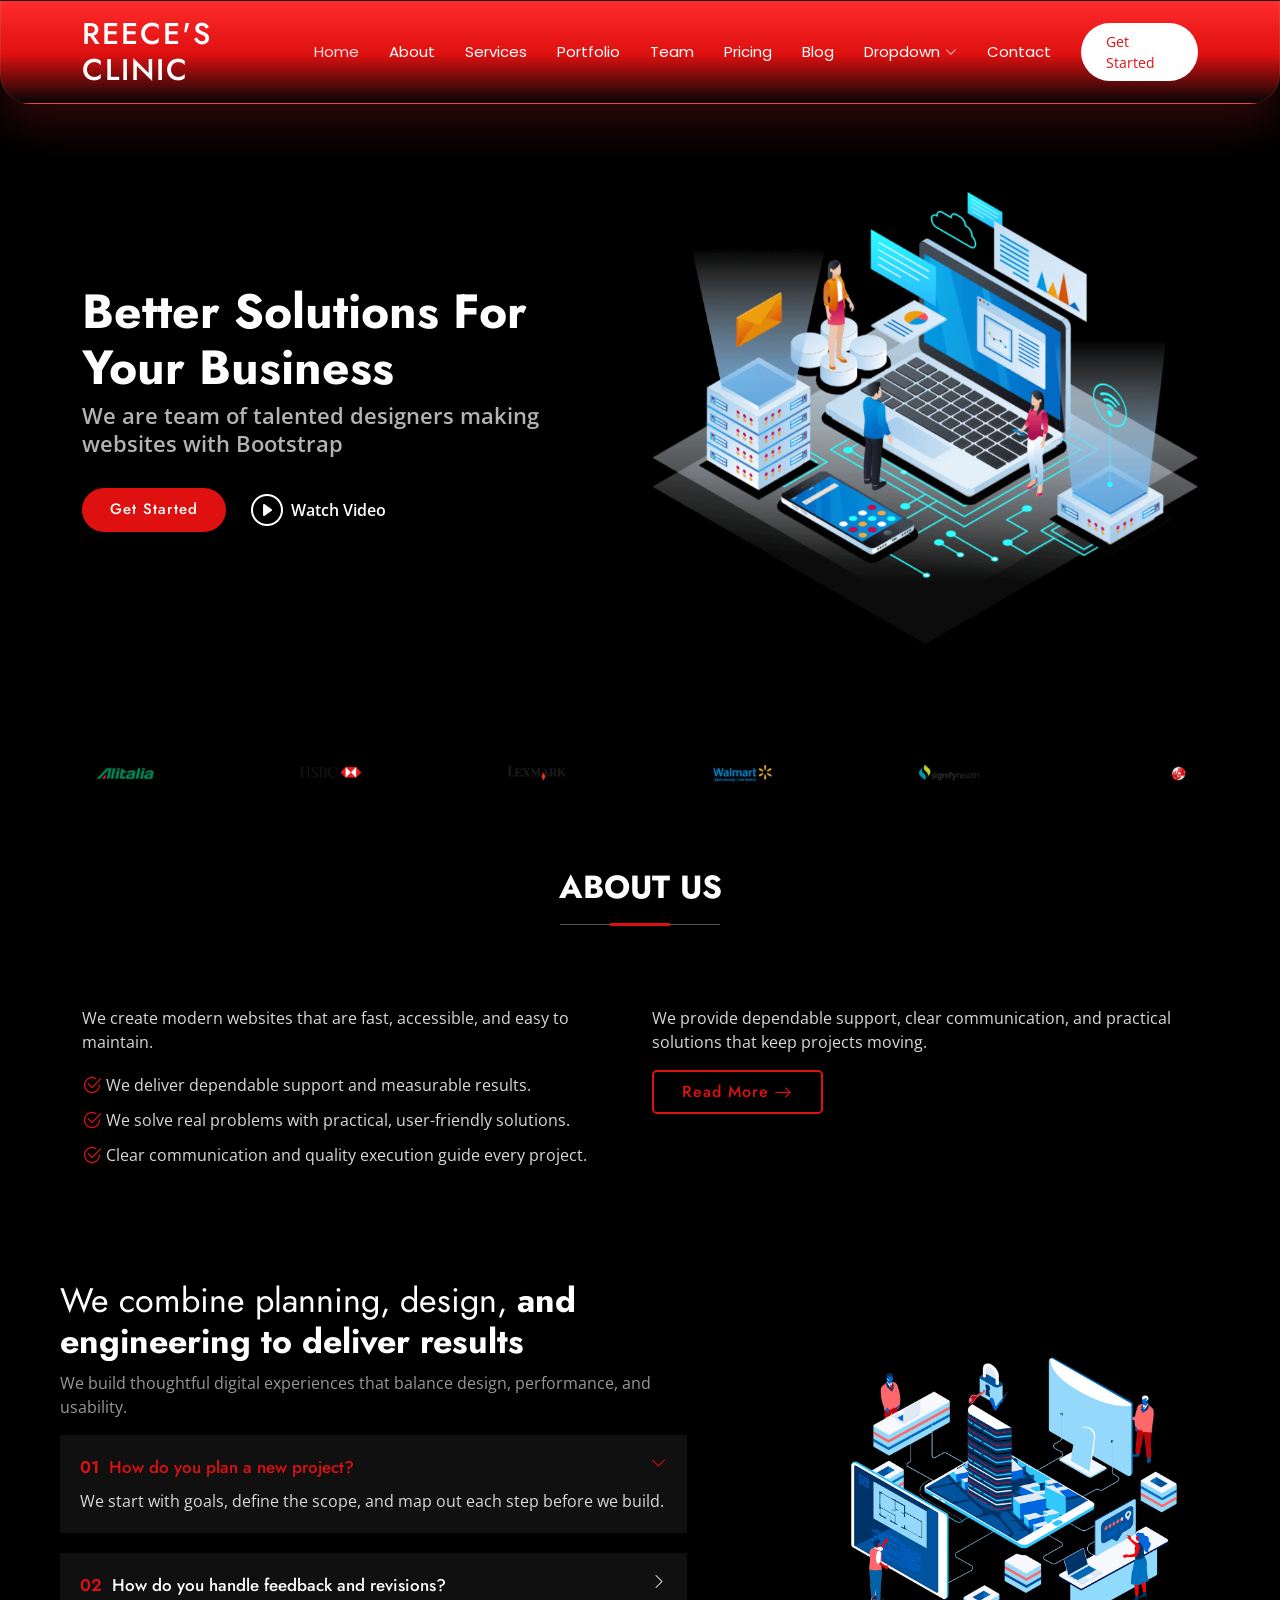
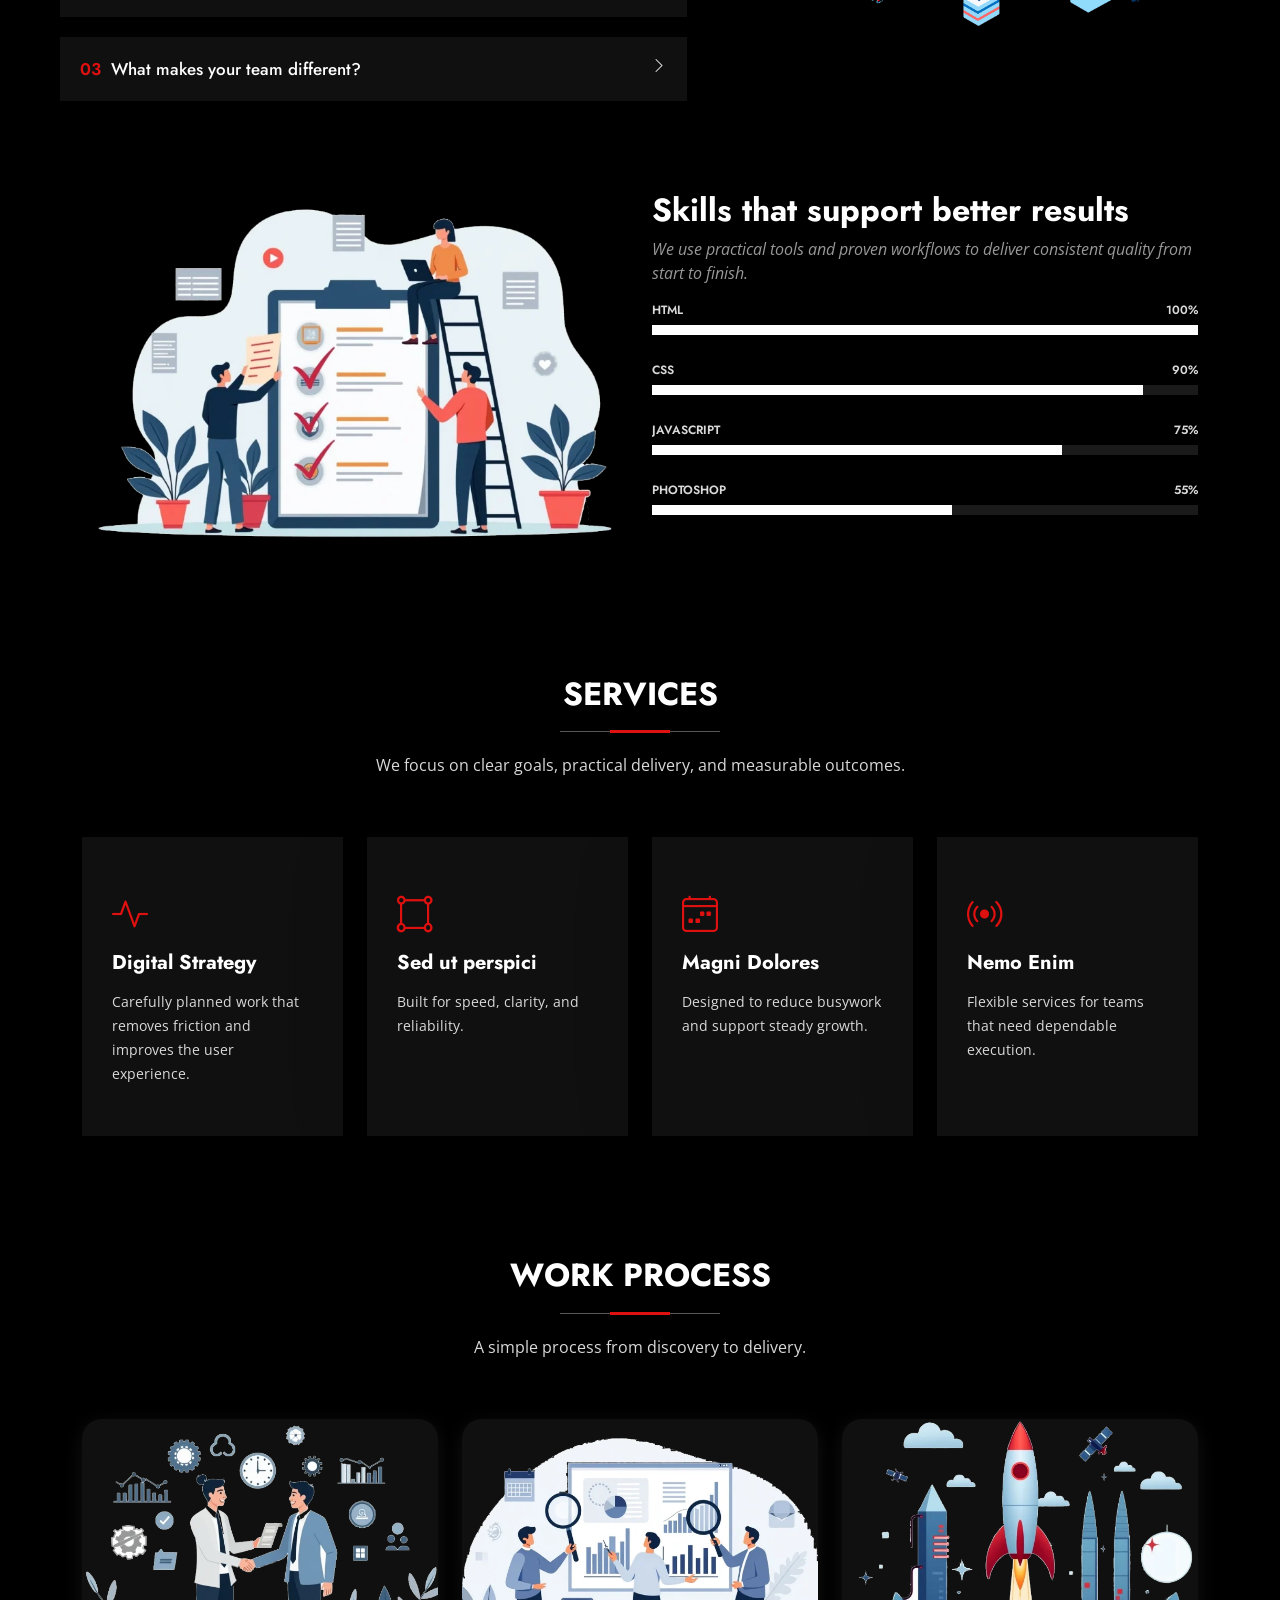
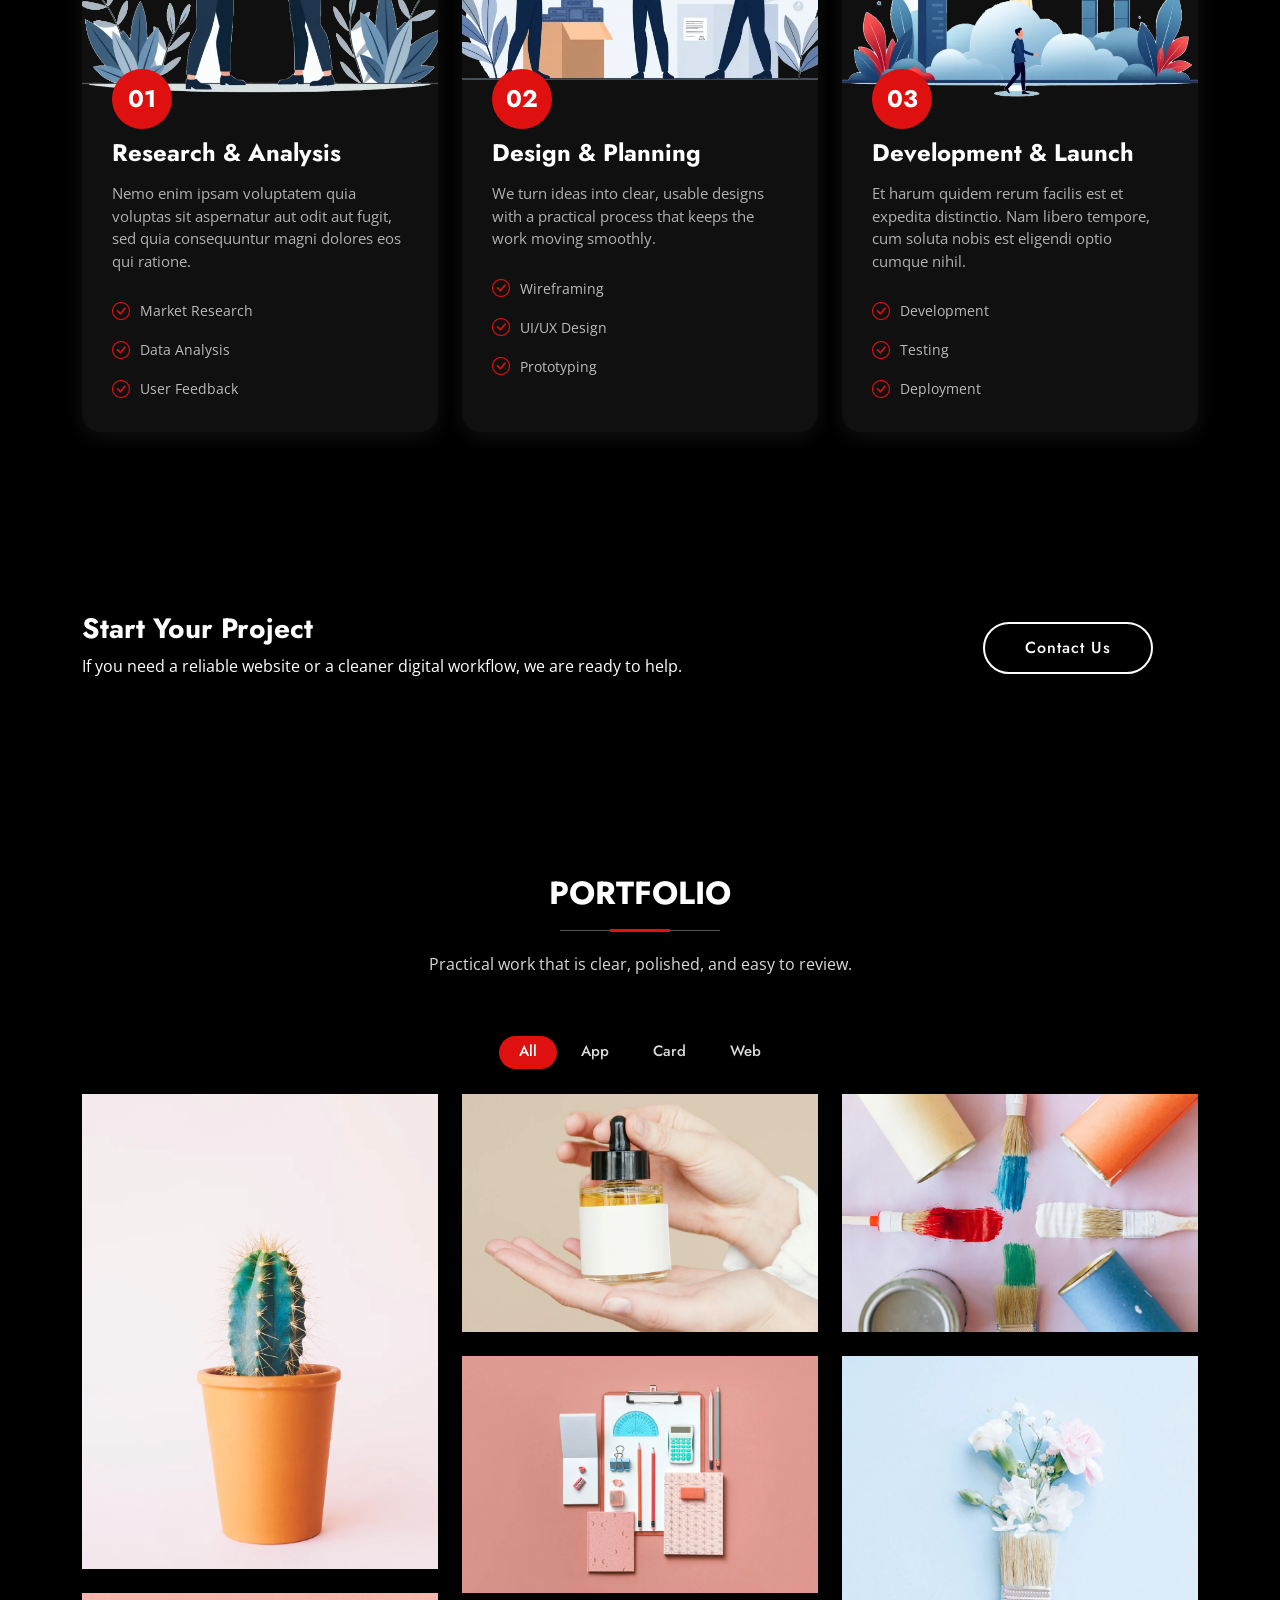
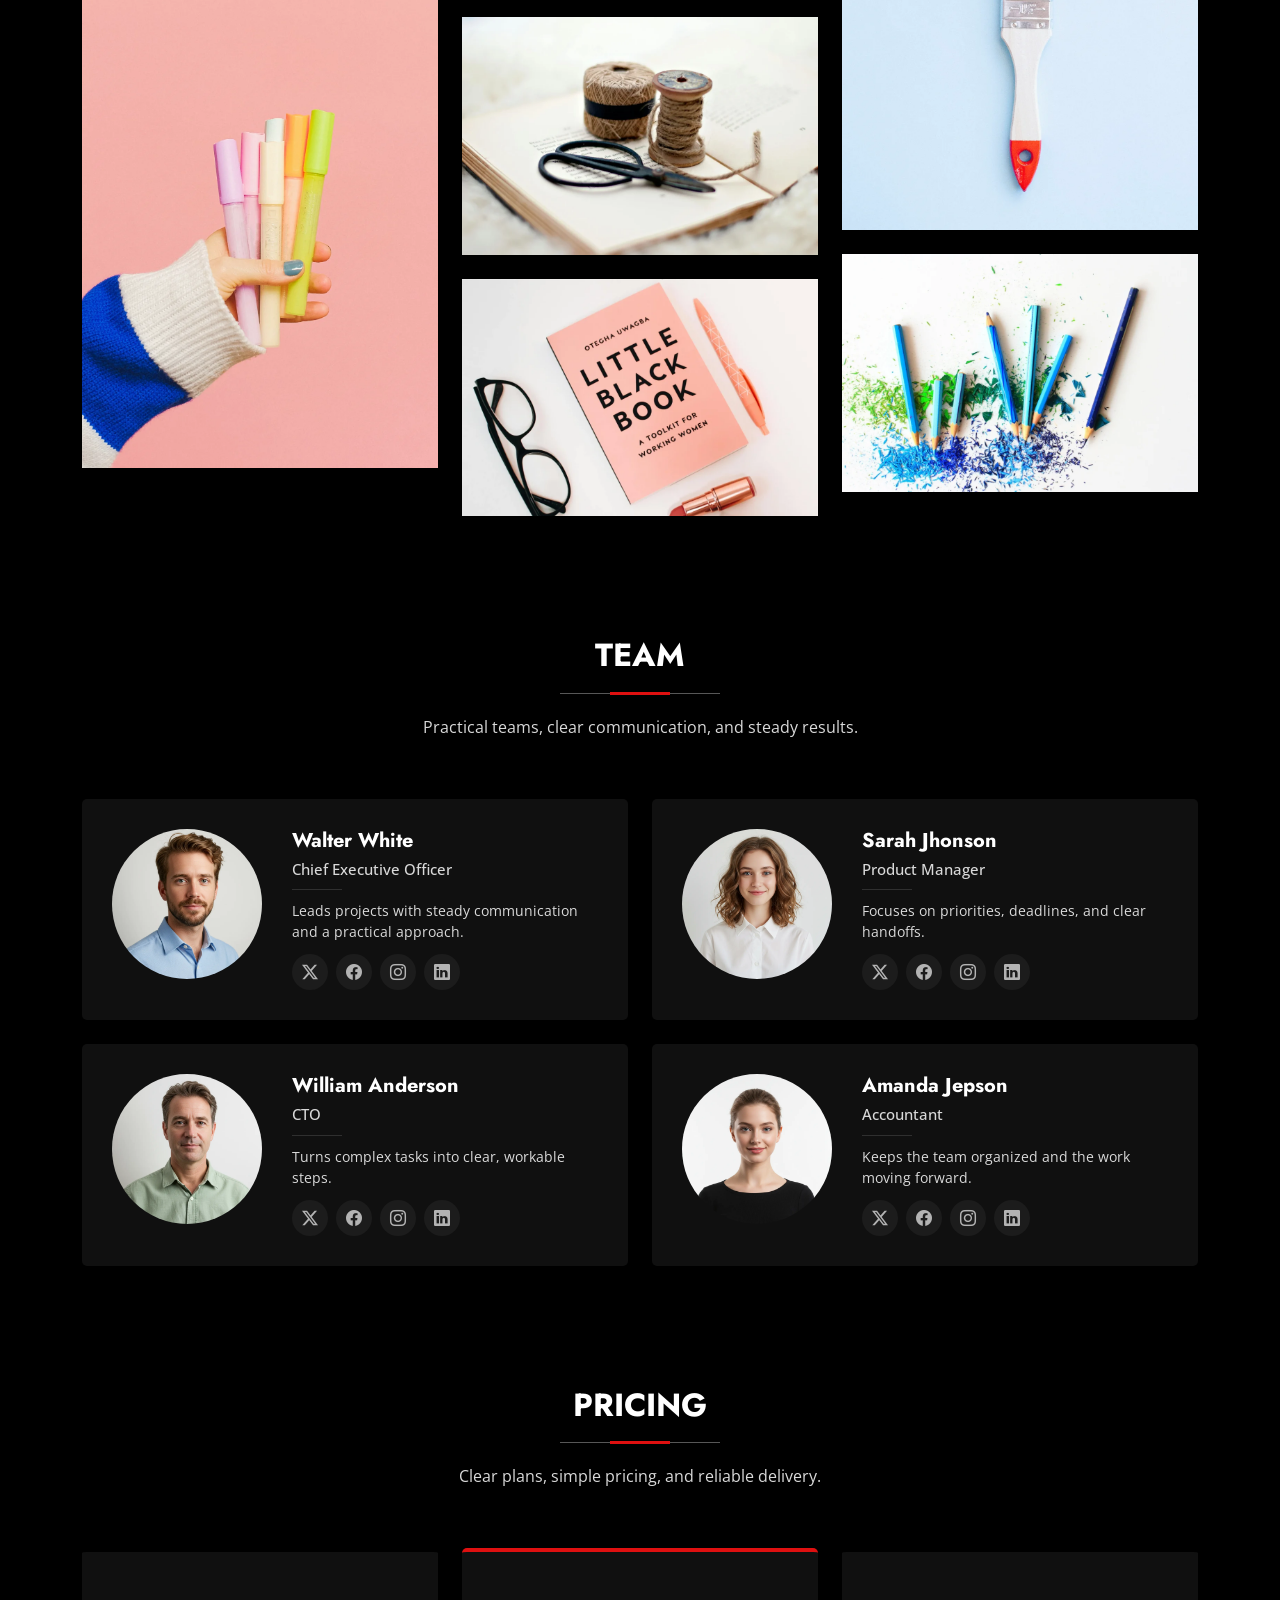
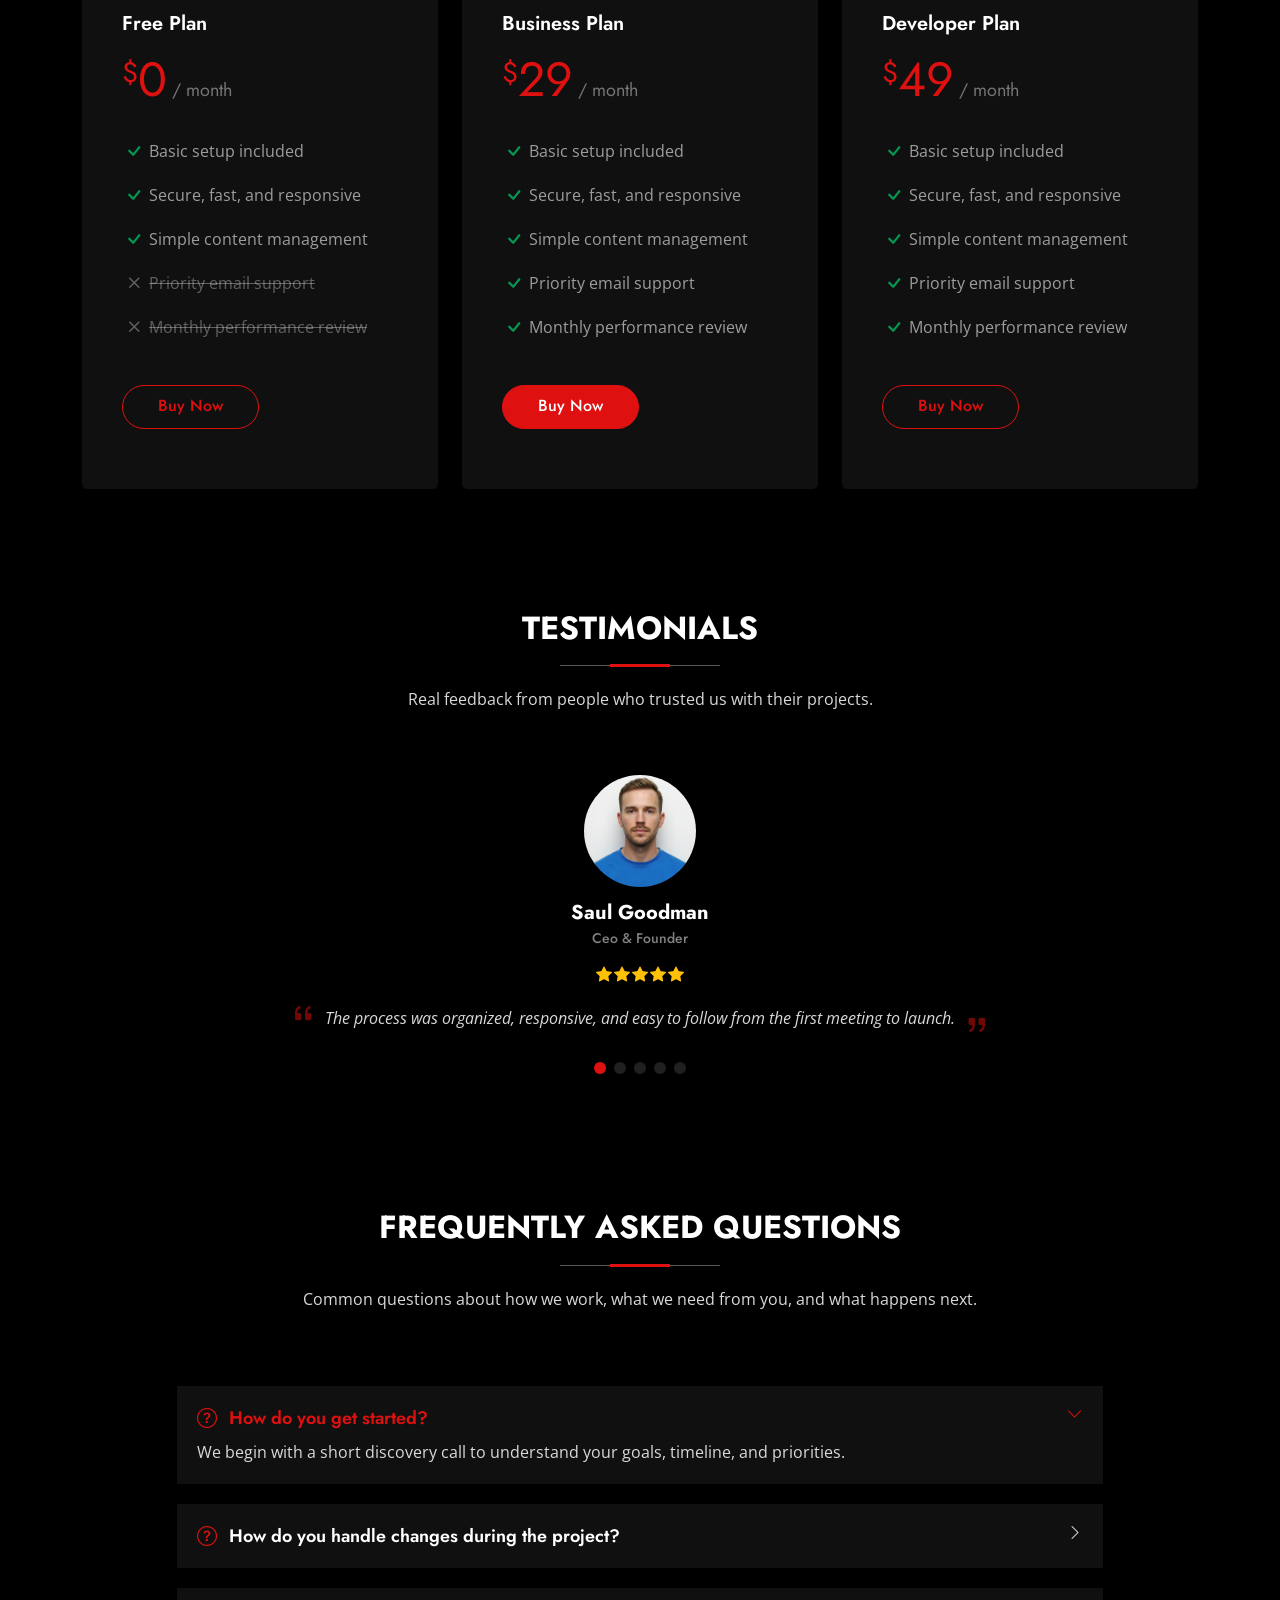
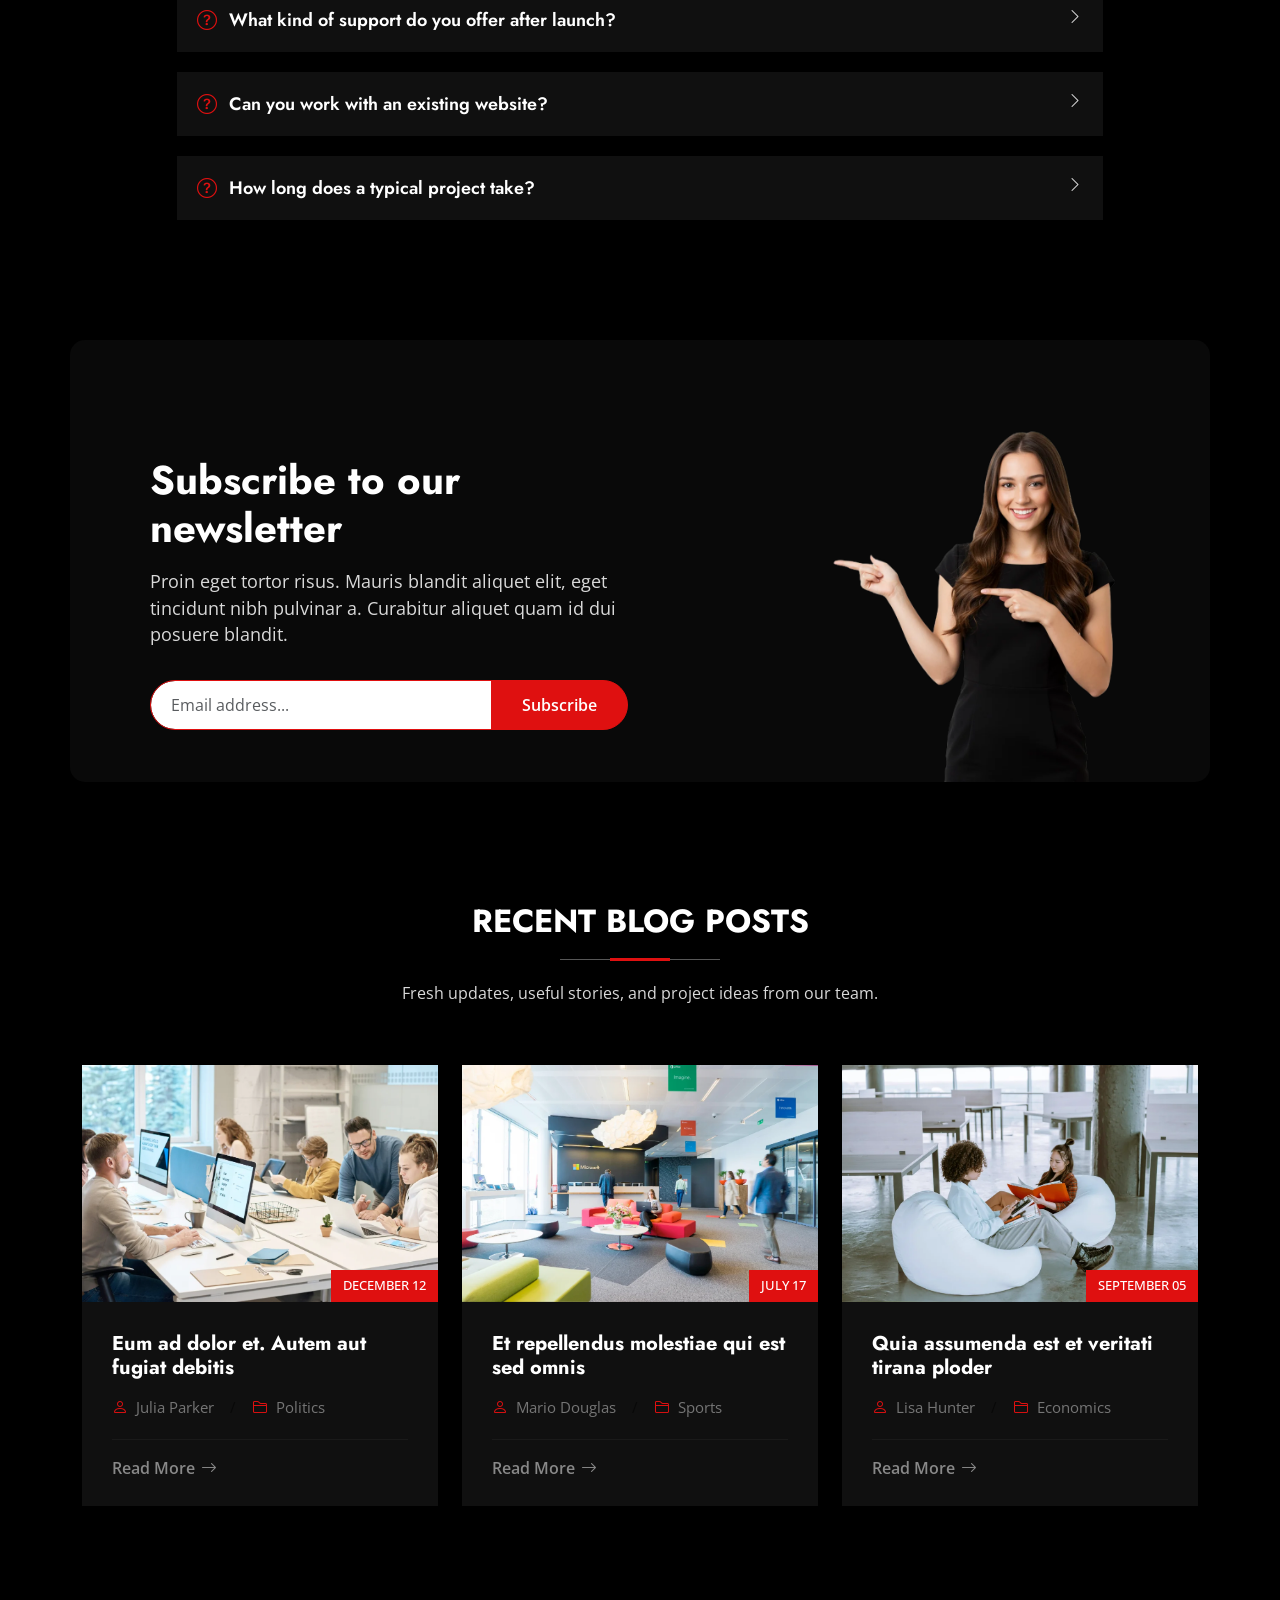
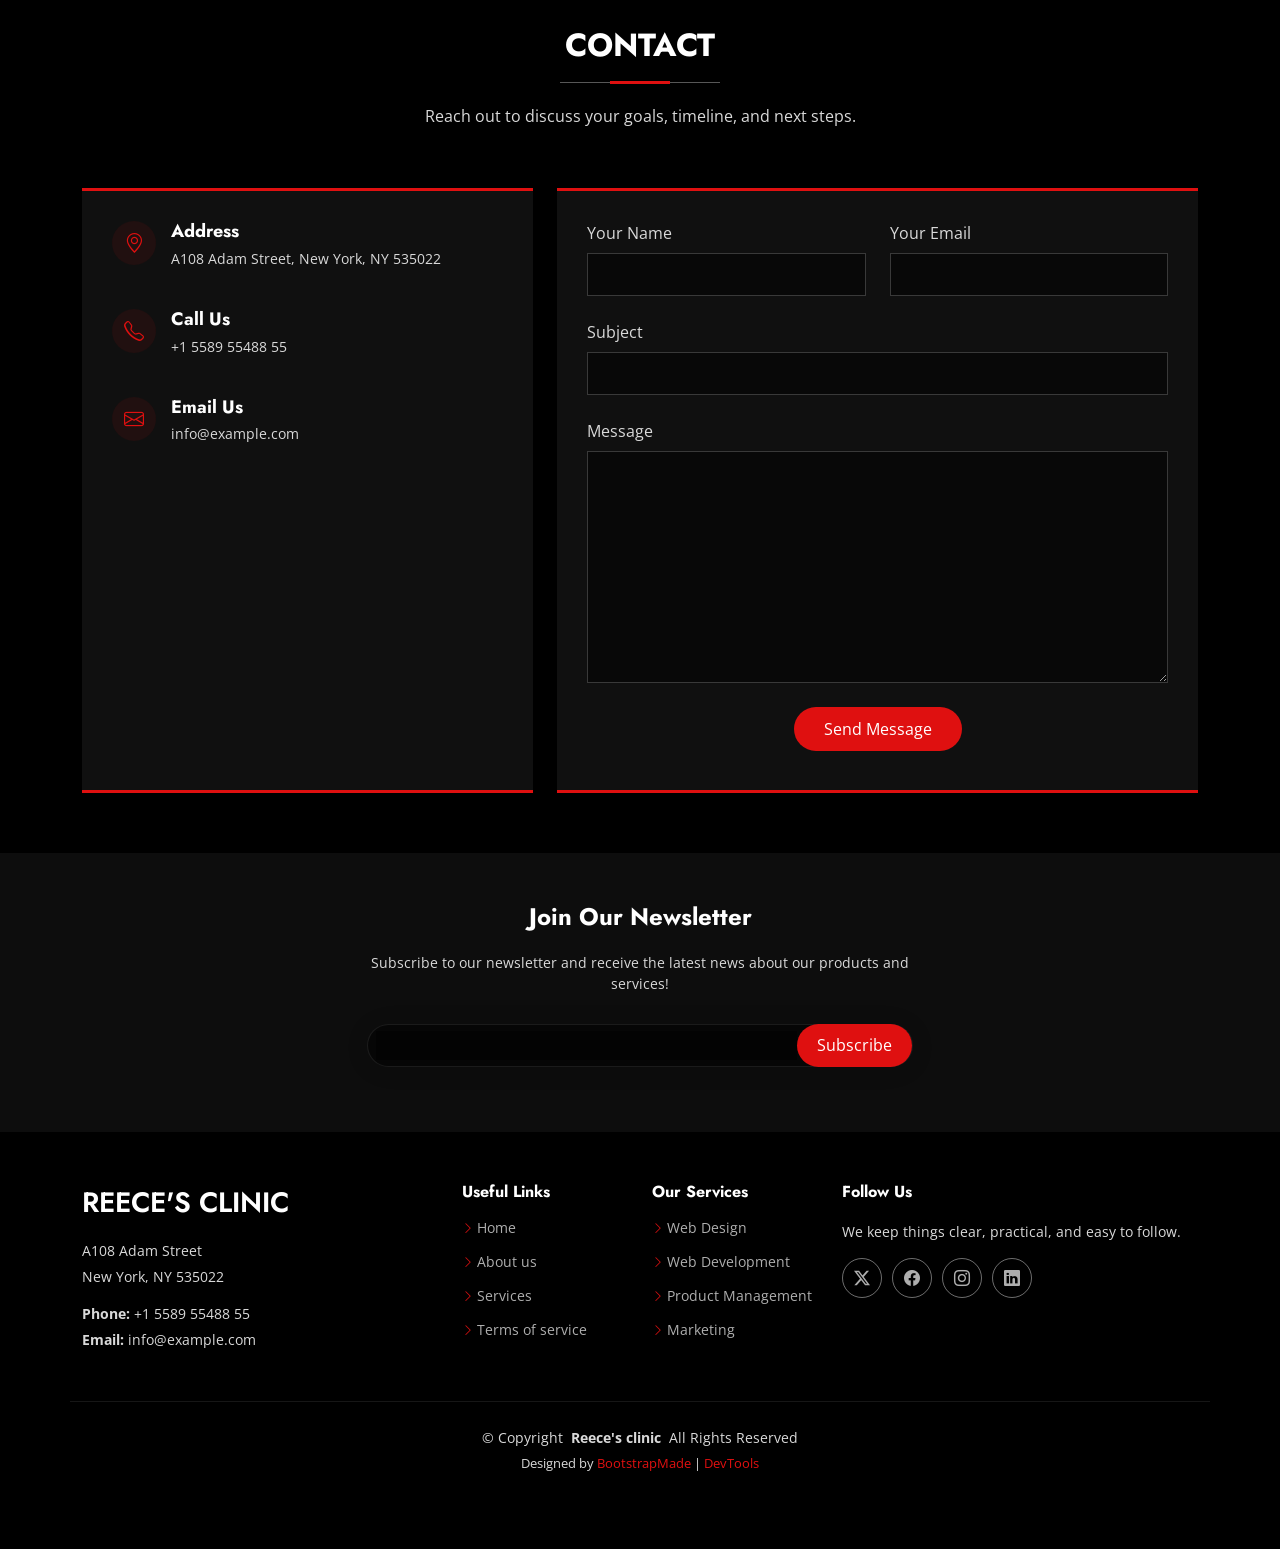
<file: index.html>
<!DOCTYPE html>
<html lang="en">

<head>
  <meta charset="utf-8">
  <meta content="width=device-width, initial-scale=1.0" name="viewport">
  <title>Index - Reece's clinic</title>
  <meta name="description" content="">
  <meta name="keywords" content="">

  <!-- Favicons -->
  <link href="assets/img/favicon.png" rel="icon">
  <link href="assets/img/apple-touch-icon.png" rel="apple-touch-icon">

  <!-- Fonts -->
  <link href="https://fonts.googleapis.com" rel="preconnect">
  <link href="https://fonts.gstatic.com" rel="preconnect" crossorigin>
  <link href="https://fonts.googleapis.com/css2?family=Open+Sans:ital,wght@0,300;0,400;0,500;0,600;0,700;0,800;1,300;1,400;1,500;1,600;1,700;1,800&family=Poppins:ital,wght@0,100;0,200;0,300;0,400;0,500;0,600;0,700;0,800;0,900;1,100;1,200;1,300;1,400;1,500;1,600;1,700;1,800;1,900&family=Jost:ital,wght@0,100;0,200;0,300;0,400;0,500;0,600;0,700;0,800;0,900;1,100;1,200;1,300;1,400;1,500;1,600;1,700;1,800;1,900&display=swap" rel="stylesheet">

  <!-- Vendor CSS Files -->
  <link href="assets/vendor/bootstrap/css/bootstrap.min.css" rel="stylesheet">
  <link href="assets/vendor/bootstrap-icons/bootstrap-icons.css" rel="stylesheet">
  <link href="assets/vendor/aos/aos.css" rel="stylesheet">
  <link href="assets/vendor/glightbox/css/glightbox.min.css" rel="stylesheet">
  <link href="assets/vendor/swiper/swiper-bundle.min.css" rel="stylesheet">

  <!-- Main CSS File -->
  <link href="assets/css/main.css" rel="stylesheet">

  <!-- =======================================================
  * Template Name: Reece's clinic
  * Template Reference: BootstrapMade corporate template
  * Updated: Feb 22 2025 with Bootstrap v5.3.3
  * Author: BootstrapMade.com
  * License: https://bootstrapmade.com/license/
  ======================================================== -->
</head>

<body class="index-page">

  <header id="header" class="header d-flex align-items-center fixed-top">
    <div class="container-fluid container-xl position-relative d-flex align-items-center">

      <a href="index.html" class="logo d-flex align-items-center me-auto">
        <!-- Uncomment the line below if you also wish to use an image logo -->
        <!-- <img src="assets/img/logo.webp" alt=""> -->
        <h1 class="sitename">Reece's clinic</h1>
      </a>

      <nav id="navmenu" class="navmenu">
        <ul>
          <li><a href="#hero" class="active">Home</a></li>
          <li><a href="#about">About</a></li>
          <li><a href="#services">Services</a></li>
          <li><a href="#portfolio">Portfolio</a></li>
          <li><a href="#team">Team</a></li>
          <li><a href="#pricing">Pricing</a></li>
          <li><a href="blog.html">Blog</a></li>
          <li class="dropdown"><a href="#"><span>Dropdown</span> <i class="bi bi-chevron-down toggle-dropdown"></i></a>
            <ul>
              <li><a href="#">Dropdown 1</a></li>
              <li class="dropdown"><a href="#"><span>Deep Dropdown</span> <i class="bi bi-chevron-down toggle-dropdown"></i></a>
                <ul>
                  <li><a href="#">Deep Dropdown 1</a></li>
                  <li><a href="#">Deep Dropdown 2</a></li>
                  <li><a href="#">Deep Dropdown 3</a></li>
                  <li><a href="#">Deep Dropdown 4</a></li>
                  <li><a href="#">Deep Dropdown 5</a></li>
                </ul>
              </li>
              <li><a href="#">Dropdown 2</a></li>
              <li><a href="#">Dropdown 3</a></li>
              <li><a href="#">Dropdown 4</a></li>
            </ul>
          </li>
          <li><a href="#contact">Contact</a></li>
        </ul>
        <i class="mobile-nav-toggle d-xl-none bi bi-list"></i>
      </nav>

      <a class="btn-getstarted" href="#about">Get Started</a>

    </div>
  </header>

  <main class="main">

    <!-- Hero Section -->
    <section id="hero" class="hero section dark-background">

      <div class="container">
        <div class="row gy-4">
          <div class="col-lg-6 order-2 order-lg-1 d-flex flex-column justify-content-center" data-aos="zoom-out">
            <h1>Better Solutions For Your Business</h1>
            <p>We are team of talented designers making websites with Bootstrap</p>
            <div class="d-flex">
              <a href="#about" class="btn-get-started">Get Started</a>
              <a href="https://www.youtube.com/watch?v=Y7f98aduVJ8" class="glightbox btn-watch-video d-flex align-items-center"><i class="bi bi-play-circle"></i><span>Watch Video</span></a>
            </div>
          </div>
          <div class="col-lg-6 order-1 order-lg-2 hero-img" data-aos="zoom-out" data-aos-delay="200">
            <img src="assets/img/hero-img.png" class="img-fluid animated" alt="">
          </div>
        </div>
      </div>

    </section><!-- /Hero Section -->

    <!-- Clients Section -->
    <section id="clients" class="clients section light-background">

      <div class="container" data-aos="zoom-in">

        <div class="swiper init-swiper">
          <script type="application/json" class="swiper-config">
            {
              "loop": true,
              "speed": 600,
              "autoplay": {
                "delay": 5000
              },
              "slidesPerView": "auto",
              "pagination": {
                "el": ".swiper-pagination",
                "type": "bullets",
                "clickable": true
              },
              "breakpoints": {
                "320": {
                  "slidesPerView": 2,
                  "spaceBetween": 40
                },
                "480": {
                  "slidesPerView": 3,
                  "spaceBetween": 60
                },
                "640": {
                  "slidesPerView": 4,
                  "spaceBetween": 80
                },
                "992": {
                  "slidesPerView": 5,
                  "spaceBetween": 120
                },
                "1200": {
                  "slidesPerView": 6,
                  "spaceBetween": 120
                }
              }
            }
          </script>
          <div class="swiper-wrapper align-items-center">
            <div class="swiper-slide"><img src="assets/img/clients/clients-1.webp" class="img-fluid" alt=""></div>
            <div class="swiper-slide"><img src="assets/img/clients/clients-2.webp" class="img-fluid" alt=""></div>
            <div class="swiper-slide"><img src="assets/img/clients/clients-3.webp" class="img-fluid" alt=""></div>
            <div class="swiper-slide"><img src="assets/img/clients/clients-4.webp" class="img-fluid" alt=""></div>
            <div class="swiper-slide"><img src="assets/img/clients/clients-5.webp" class="img-fluid" alt=""></div>
            <div class="swiper-slide"><img src="assets/img/clients/clients-6.webp" class="img-fluid" alt=""></div>
            <div class="swiper-slide"><img src="assets/img/clients/clients-7.webp" class="img-fluid" alt=""></div>
            <div class="swiper-slide"><img src="assets/img/clients/clients-8.webp" class="img-fluid" alt=""></div>
          </div>
        </div>

      </div>

    </section><!-- /Clients Section -->

    <!-- About Section -->
    <section id="about" class="about section">

      <!-- Section Title -->
      <div class="container section-title" data-aos="fade-up">
        <h2>About Us</h2>
      </div><!-- End Section Title -->

      <div class="container">

        <div class="row gy-4">

          <div class="col-lg-6 content" data-aos="fade-up" data-aos-delay="100">
            <p>
              We create modern websites that are fast, accessible, and easy to maintain.
            </p>
            <ul>
              <li><i class="bi bi-check2-circle"></i> <span>We deliver dependable support and measurable results.</span></li>
              <li><i class="bi bi-check2-circle"></i> <span>We solve real problems with practical, user-friendly solutions.</span></li>
              <li><i class="bi bi-check2-circle"></i> <span>Clear communication and quality execution guide every project.</span></li>
            </ul>
          </div>

          <div class="col-lg-6" data-aos="fade-up" data-aos-delay="200">
            <p>We provide dependable support, clear communication, and practical solutions that keep projects moving.</p>
            <a href="#" class="read-more"><span>Read More</span><i class="bi bi-arrow-right"></i></a>
          </div>

        </div>

      </div>

    </section><!-- /About Section -->

    <!-- Why Us Section -->
    <section id="why-us" class="section why-us light-background" data-builder="section">

      <div class="container-fluid">

        <div class="row gy-4">

          <div class="col-lg-7 d-flex flex-column justify-content-center order-2 order-lg-1">

            <div class="content px-xl-5" data-aos="fade-up" data-aos-delay="100">
              <h3><span>We combine planning, design, </span><strong>and engineering to deliver results</strong></h3>
              <p>
                We build thoughtful digital experiences that balance design, performance, and usability.
              </p>
            </div>

            <div class="faq-container px-xl-5" data-aos="fade-up" data-aos-delay="200">

              <div class="faq-item faq-active">

                <h3><span>01</span> How do you plan a new project?</h3>
                <div class="faq-content">
                  <p>We start with goals, define the scope, and map out each step before we build.</p>
                </div>
                <i class="faq-toggle bi bi-chevron-right"></i>
              </div><!-- End Faq item-->

              <div class="faq-item">
                <h3><span>02</span> How do you handle feedback and revisions?</h3>
                <div class="faq-content">
                  <p>We review the details, make changes quickly, and keep communication open throughout the process.</p>
                </div>
                <i class="faq-toggle bi bi-chevron-right"></i>
              </div><!-- End Faq item-->

              <div class="faq-item">
                <h3><span>03</span> What makes your team different?</h3>
                <div class="faq-content">
                  <p>We focus on clear priorities, steady execution, and work that is easy to use and maintain.</p>
                </div>
                <i class="faq-toggle bi bi-chevron-right"></i>
              </div><!-- End Faq item-->

            </div>

          </div>

          <div class="col-lg-5 order-1 order-lg-2 why-us-img">
            <img src="assets/img/why-us.png" class="img-fluid" alt="" data-aos="zoom-in" data-aos-delay="100">
          </div>
        </div>

      </div>

    </section><!-- /Why Us Section -->

    <!-- Skills Section -->
    <section id="skills" class="skills section">

      <div class="container" data-aos="fade-up" data-aos-delay="100">

        <div class="row">

          <div class="col-lg-6 d-flex align-items-center">
            <img src="assets/img/illustration/illustration-10.webp" class="img-fluid" alt="">
          </div>

          <div class="col-lg-6 pt-4 pt-lg-0 content">

            <h3>Skills that support better results</h3>
            <p class="fst-italic">
              We use practical tools and proven workflows to deliver consistent quality from start to finish.
            </p>

            <div class="skills-content skills-animation">

              <div class="progress">
                <span class="skill"><span>HTML</span> <i class="val">100%</i></span>
                <div class="progress-bar-wrap">
                  <div class="progress-bar" role="progressbar" aria-valuenow="100" aria-valuemin="0" aria-valuemax="100"></div>
                </div>
              </div><!-- End Skills Item -->

              <div class="progress">
                <span class="skill"><span>CSS</span> <i class="val">90%</i></span>
                <div class="progress-bar-wrap">
                  <div class="progress-bar" role="progressbar" aria-valuenow="90" aria-valuemin="0" aria-valuemax="100"></div>
                </div>
              </div><!-- End Skills Item -->

              <div class="progress">
                <span class="skill"><span>JavaScript</span> <i class="val">75%</i></span>
                <div class="progress-bar-wrap">
                  <div class="progress-bar" role="progressbar" aria-valuenow="75" aria-valuemin="0" aria-valuemax="100"></div>
                </div>
              </div><!-- End Skills Item -->

              <div class="progress">
                <span class="skill"><span>Photoshop</span> <i class="val">55%</i></span>
                <div class="progress-bar-wrap">
                  <div class="progress-bar" role="progressbar" aria-valuenow="55" aria-valuemin="0" aria-valuemax="100"></div>
                </div>
              </div><!-- End Skills Item -->

            </div>

          </div>
        </div>

      </div>

    </section><!-- /Skills Section -->

    <!-- Services Section -->
    <section id="services" class="services section light-background">

      <!-- Section Title -->
      <div class="container section-title" data-aos="fade-up">
        <h2>Services</h2>
        <p>We focus on clear goals, practical delivery, and measurable outcomes.</p>
      </div><!-- End Section Title -->

      <div class="container">

        <div class="row gy-4">

          <div class="col-xl-3 col-md-6 d-flex" data-aos="fade-up" data-aos-delay="100">
            <div class="service-item position-relative">
              <div class="icon"><i class="bi bi-activity icon"></i></div>
              <h4><a href="" class="stretched-link">Digital Strategy</a></h4>
              <p>Carefully planned work that removes friction and improves the user experience.</p>
            </div>
          </div><!-- End Service Item -->

          <div class="col-xl-3 col-md-6 d-flex" data-aos="fade-up" data-aos-delay="200">
            <div class="service-item position-relative">
              <div class="icon"><i class="bi bi-bounding-box-circles icon"></i></div>
              <h4><a href="" class="stretched-link">Sed ut perspici</a></h4>
              <p>Built for speed, clarity, and reliability.</p>
            </div>
          </div><!-- End Service Item -->

          <div class="col-xl-3 col-md-6 d-flex" data-aos="fade-up" data-aos-delay="300">
            <div class="service-item position-relative">
              <div class="icon"><i class="bi bi-calendar4-week icon"></i></div>
              <h4><a href="" class="stretched-link">Magni Dolores</a></h4>
              <p>Designed to reduce busywork and support steady growth.</p>
            </div>
          </div><!-- End Service Item -->

          <div class="col-xl-3 col-md-6 d-flex" data-aos="fade-up" data-aos-delay="400">
            <div class="service-item position-relative">
              <div class="icon"><i class="bi bi-broadcast icon"></i></div>
              <h4><a href="" class="stretched-link">Nemo Enim</a></h4>
              <p>Flexible services for teams that need dependable execution.</p>
            </div>
          </div><!-- End Service Item -->

        </div>

      </div>

    </section><!-- /Services Section -->

    <!-- Work Process Section -->
    <section id="work-process" class="work-process section">

      <!-- Section Title -->
      <div class="container section-title" data-aos="fade-up">
        <h2>Work Process</h2>
        <p>A simple process from discovery to delivery.</p>
      </div><!-- End Section Title -->

      <div class="container" data-aos="fade-up" data-aos-delay="100">

        <div class="row gy-5">

          <div class="col-lg-4" data-aos="fade-up" data-aos-delay="200">
            <div class="steps-item">
              <div class="steps-image">
                <img src="assets/img/steps/steps-1.webp" alt="Step 1" class="img-fluid" loading="lazy">
              </div>
              <div class="steps-content">
                <div class="steps-number">01</div>
                <h3>Research &amp; Analysis</h3>
                <p>Nemo enim ipsam voluptatem quia voluptas sit aspernatur aut odit aut fugit, sed quia consequuntur magni dolores eos qui ratione.</p>
                <div class="steps-features">
                  <div class="feature-item">
                    <i class="bi bi-check-circle"></i>
                    <span>Market Research</span>
                  </div>
                  <div class="feature-item">
                    <i class="bi bi-check-circle"></i>
                    <span>Data Analysis</span>
                  </div>
                  <div class="feature-item">
                    <i class="bi bi-check-circle"></i>
                    <span>User Feedback</span>
                  </div>
                </div>
              </div>
            </div><!-- End Steps Item -->
          </div>

          <div class="col-lg-4" data-aos="fade-up" data-aos-delay="300">
            <div class="steps-item">
              <div class="steps-image">
                <img src="assets/img/steps/steps-2.webp" alt="Step 2" class="img-fluid" loading="lazy">
              </div>
              <div class="steps-content">
                <div class="steps-number">02</div>
                <h3>Design &amp; Planning</h3>
                <p>We turn ideas into clear, usable designs with a practical process that keeps the work moving smoothly.</p>
                <div class="steps-features">
                  <div class="feature-item">
                    <i class="bi bi-check-circle"></i>
                    <span>Wireframing</span>
                  </div>
                  <div class="feature-item">
                    <i class="bi bi-check-circle"></i>
                    <span>UI/UX Design</span>
                  </div>
                  <div class="feature-item">
                    <i class="bi bi-check-circle"></i>
                    <span>Prototyping</span>
                  </div>
                </div>
              </div>
            </div><!-- End Steps Item -->
          </div>

          <div class="col-lg-4" data-aos="fade-up" data-aos-delay="400">
            <div class="steps-item">
              <div class="steps-image">
                <img src="assets/img/steps/steps-3.webp" alt="Step 3" class="img-fluid" loading="lazy">
              </div>
              <div class="steps-content">
                <div class="steps-number">03</div>
                <h3>Development &amp; Launch</h3>
                <p>Et harum quidem rerum facilis est et expedita distinctio. Nam libero tempore, cum soluta nobis est eligendi optio cumque nihil.</p>
                <div class="steps-features">
                  <div class="feature-item">
                    <i class="bi bi-check-circle"></i>
                    <span>Development</span>
                  </div>
                  <div class="feature-item">
                    <i class="bi bi-check-circle"></i>
                    <span>Testing</span>
                  </div>
                  <div class="feature-item">
                    <i class="bi bi-check-circle"></i>
                    <span>Deployment</span>
                  </div>
                </div>
              </div>
            </div><!-- End Steps Item -->
          </div>

        </div>

      </div>

    </section><!-- /Work Process Section -->

    <!-- Call To Action Section -->
    <section id="call-to-action" class="call-to-action section dark-background">

      <img src="assets/img/bg/bg-8.webp" alt="">

      <div class="container">

        <div class="row" data-aos="zoom-in" data-aos-delay="100">
          <div class="col-xl-9 text-center text-xl-start">
            <h3>Start Your Project</h3>
            <p>If you need a reliable website or a cleaner digital workflow, we are ready to help.</p>
          </div>
          <div class="col-xl-3 cta-btn-container text-center">
            <a class="cta-btn align-middle" href="#">Contact Us</a>
          </div>
        </div>

      </div>

    </section><!-- /Call To Action Section -->

    <!-- Portfolio Section -->
    <section id="portfolio" class="portfolio section">

      <!-- Section Title -->
      <div class="container section-title" data-aos="fade-up">
        <h2>Portfolio</h2>
        <p>Practical work that is clear, polished, and easy to review.</p>
      </div><!-- End Section Title -->

      <div class="container">

        <div class="isotope-layout" data-default-filter="*" data-layout="masonry" data-sort="original-order">

          <ul class="portfolio-filters isotope-filters" data-aos="fade-up" data-aos-delay="100">
            <li data-filter="*" class="filter-active">All</li>
            <li data-filter=".filter-app">App</li>
            <li data-filter=".filter-product">Card</li>
            <li data-filter=".filter-branding">Web</li>
          </ul><!-- End Portfolio Filters -->

          <div class="row gy-4 isotope-container" data-aos="fade-up" data-aos-delay="200">

            <div class="col-lg-4 col-md-6 portfolio-item isotope-item filter-app">
              <img src="assets/img/portfolio/portfolio-portrait-1.webp" class="img-fluid" alt="">
              <div class="portfolio-info">
                <h4>App 1</h4>
                <p>Project preview</p>
                <a href="assets/img/portfolio/portfolio-portrait-1.webp" title="App 1" data-gallery="portfolio-gallery-app" class="glightbox preview-link"><i class="bi bi-zoom-in"></i></a>
                <a href="portfolio-details.html" title="More Details" class="details-link"><i class="bi bi-link-45deg"></i></a>
              </div>
            </div><!-- End Portfolio Item -->

            <div class="col-lg-4 col-md-6 portfolio-item isotope-item filter-product">
              <img src="assets/img/portfolio/portfolio-1.webp" class="img-fluid" alt="">
              <div class="portfolio-info">
                <h4>Product 1</h4>
                <p>Project preview</p>
                <a href="assets/img/portfolio/portfolio-1.webp" title="Product 1" data-gallery="portfolio-gallery-product" class="glightbox preview-link"><i class="bi bi-zoom-in"></i></a>
                <a href="portfolio-details.html" title="More Details" class="details-link"><i class="bi bi-link-45deg"></i></a>
              </div>
            </div><!-- End Portfolio Item -->

            <div class="col-lg-4 col-md-6 portfolio-item isotope-item filter-branding">
              <img src="assets/img/portfolio/portfolio-3.webp" class="img-fluid" alt="">
              <div class="portfolio-info">
                <h4>Branding 1</h4>
                <p>Project preview</p>
                <a href="assets/img/portfolio/portfolio-3.webp" title="Branding 1" data-gallery="portfolio-gallery-branding" class="glightbox preview-link"><i class="bi bi-zoom-in"></i></a>
                <a href="portfolio-details.html" title="More Details" class="details-link"><i class="bi bi-link-45deg"></i></a>
              </div>
            </div><!-- End Portfolio Item -->

            <div class="col-lg-4 col-md-6 portfolio-item isotope-item filter-app">
              <img src="assets/img/portfolio/portfolio-4.webp" class="img-fluid" alt="">
              <div class="portfolio-info">
                <h4>App 2</h4>
                <p>Project preview</p>
                <a href="assets/img/portfolio/portfolio-4.webp" title="App 2" data-gallery="portfolio-gallery-app" class="glightbox preview-link"><i class="bi bi-zoom-in"></i></a>
                <a href="portfolio-details.html" title="More Details" class="details-link"><i class="bi bi-link-45deg"></i></a>
              </div>
            </div><!-- End Portfolio Item -->

            <div class="col-lg-4 col-md-6 portfolio-item isotope-item filter-product">
              <img src="assets/img/portfolio/portfolio-portrait-2.webp" class="img-fluid" alt="">
              <div class="portfolio-info">
                <h4>Product 2</h4>
                <p>Project preview</p>
                <a href="assets/img/portfolio/portfolio-portrait-2.webp" title="Product 2" data-gallery="portfolio-gallery-product" class="glightbox preview-link"><i class="bi bi-zoom-in"></i></a>
                <a href="portfolio-details.html" title="More Details" class="details-link"><i class="bi bi-link-45deg"></i></a>
              </div>
            </div><!-- End Portfolio Item -->

            <div class="col-lg-4 col-md-6 portfolio-item isotope-item filter-branding">
              <img src="assets/img/portfolio/portfolio-portrait-3.webp" class="img-fluid" alt="">
              <div class="portfolio-info">
                <h4>Branding 2</h4>
                <p>Project preview</p>
                <a href="assets/img/portfolio/portfolio-portrait-3.webp" title="Branding 2" data-gallery="portfolio-gallery-branding" class="glightbox preview-link"><i class="bi bi-zoom-in"></i></a>
                <a href="portfolio-details.html" title="More Details" class="details-link"><i class="bi bi-link-45deg"></i></a>
              </div>
            </div><!-- End Portfolio Item -->

            <div class="col-lg-4 col-md-6 portfolio-item isotope-item filter-app">
              <img src="assets/img/portfolio/portfolio-7.webp" class="img-fluid" alt="">
              <div class="portfolio-info">
                <h4>App 3</h4>
                <p>Project preview</p>
                <a href="assets/img/portfolio/portfolio-7.webp" title="App 3" data-gallery="portfolio-gallery-app" class="glightbox preview-link"><i class="bi bi-zoom-in"></i></a>
                <a href="portfolio-details.html" title="More Details" class="details-link"><i class="bi bi-link-45deg"></i></a>
              </div>
            </div><!-- End Portfolio Item -->

            <div class="col-lg-4 col-md-6 portfolio-item isotope-item filter-product">
              <img src="assets/img/portfolio/portfolio-8.webp" class="img-fluid" alt="">
              <div class="portfolio-info">
                <h4>Product 3</h4>
                <p>Project preview</p>
                <a href="assets/img/portfolio/portfolio-8.webp" title="Product 3" data-gallery="portfolio-gallery-product" class="glightbox preview-link"><i class="bi bi-zoom-in"></i></a>
                <a href="portfolio-details.html" title="More Details" class="details-link"><i class="bi bi-link-45deg"></i></a>
              </div>
            </div><!-- End Portfolio Item -->

            <div class="col-lg-4 col-md-6 portfolio-item isotope-item filter-branding">
              <img src="assets/img/portfolio/portfolio-9.webp" class="img-fluid" alt="">
              <div class="portfolio-info">
                <h4>Branding 3</h4>
                <p>Project preview</p>
                <a href="assets/img/portfolio/portfolio-9.webp" title="Branding 2" data-gallery="portfolio-gallery-branding" class="glightbox preview-link"><i class="bi bi-zoom-in"></i></a>
                <a href="portfolio-details.html" title="More Details" class="details-link"><i class="bi bi-link-45deg"></i></a>
              </div>
            </div><!-- End Portfolio Item -->

          </div><!-- End Portfolio Container -->

        </div>

      </div>

    </section><!-- /Portfolio Section -->

    <!-- Team Section -->
    <section id="team" class="team section">

      <!-- Section Title -->
      <div class="container section-title" data-aos="fade-up">
        <h2>Team</h2>
        <p>Practical teams, clear communication, and steady results.</p>
      </div><!-- End Section Title -->

      <div class="container">

        <div class="row gy-4">

          <div class="col-lg-6" data-aos="fade-up" data-aos-delay="100">
            <div class="team-member d-flex align-items-start">
              <div class="pic"><img src="assets/img/person/person-m-7.webp" class="img-fluid" alt=""></div>
              <div class="member-info">
                <h4>Walter White</h4>
                <span>Chief Executive Officer</span>
                <p>Leads projects with steady communication and a practical approach.</p>
                <div class="social">
                  <a href=""><i class="bi bi-twitter-x"></i></a>
                  <a href=""><i class="bi bi-facebook"></i></a>
                  <a href=""><i class="bi bi-instagram"></i></a>
                  <a href=""> <i class="bi bi-linkedin"></i> </a>
                </div>
              </div>
            </div>
          </div><!-- End Team Member -->

          <div class="col-lg-6" data-aos="fade-up" data-aos-delay="200">
            <div class="team-member d-flex align-items-start">
              <div class="pic"><img src="assets/img/person/person-f-8.webp" class="img-fluid" alt=""></div>
              <div class="member-info">
                <h4>Sarah Jhonson</h4>
                <span>Product Manager</span>
                <p>Focuses on priorities, deadlines, and clear handoffs.</p>
                <div class="social">
                  <a href=""><i class="bi bi-twitter-x"></i></a>
                  <a href=""><i class="bi bi-facebook"></i></a>
                  <a href=""><i class="bi bi-instagram"></i></a>
                  <a href=""> <i class="bi bi-linkedin"></i> </a>
                </div>
              </div>
            </div>
          </div><!-- End Team Member -->

          <div class="col-lg-6" data-aos="fade-up" data-aos-delay="300">
            <div class="team-member d-flex align-items-start">
              <div class="pic"><img src="assets/img/person/person-m-6.webp" class="img-fluid" alt=""></div>
              <div class="member-info">
                <h4>William Anderson</h4>
                <span>CTO</span>
                <p>Turns complex tasks into clear, workable steps.</p>
                <div class="social">
                  <a href=""><i class="bi bi-twitter-x"></i></a>
                  <a href=""><i class="bi bi-facebook"></i></a>
                  <a href=""><i class="bi bi-instagram"></i></a>
                  <a href=""> <i class="bi bi-linkedin"></i> </a>
                </div>
              </div>
            </div>
          </div><!-- End Team Member -->

          <div class="col-lg-6" data-aos="fade-up" data-aos-delay="400">
            <div class="team-member d-flex align-items-start">
              <div class="pic"><img src="assets/img/person/person-f-4.webp" class="img-fluid" alt=""></div>
              <div class="member-info">
                <h4>Amanda Jepson</h4>
                <span>Accountant</span>
                <p>Keeps the team organized and the work moving forward.</p>
                <div class="social">
                  <a href=""><i class="bi bi-twitter-x"></i></a>
                  <a href=""><i class="bi bi-facebook"></i></a>
                  <a href=""><i class="bi bi-instagram"></i></a>
                  <a href=""> <i class="bi bi-linkedin"></i> </a>
                </div>
              </div>
            </div>
          </div><!-- End Team Member -->

        </div>

      </div>

    </section><!-- /Team Section -->

    <!-- Pricing Section -->
    <section id="pricing" class="pricing section light-background">

      <!-- Section Title -->
      <div class="container section-title" data-aos="fade-up">
        <h2>Pricing</h2>
        <p>Clear plans, simple pricing, and reliable delivery.</p>
      </div><!-- End Section Title -->

      <div class="container">

        <div class="row gy-4">

          <div class="col-lg-4" data-aos="zoom-in" data-aos-delay="100">
            <div class="pricing-item">
              <h3>Free Plan</h3>
              <h4><sup>$</sup>0<span> / month</span></h4>
              <ul>
                <li><i class="bi bi-check"></i> <span>Basic setup included</span></li>
                <li><i class="bi bi-check"></i> <span>Secure, fast, and responsive</span></li>
                <li><i class="bi bi-check"></i> <span>Simple content management</span></li>
                <li class="na"><i class="bi bi-x"></i> <span>Priority email support</span></li>
                <li class="na"><i class="bi bi-x"></i> <span>Monthly performance review</span></li>
              </ul>
              <a href="#" class="buy-btn">Buy Now</a>
            </div>
          </div><!-- End Pricing Item -->

          <div class="col-lg-4" data-aos="zoom-in" data-aos-delay="200">
            <div class="pricing-item featured">
              <h3>Business Plan</h3>
              <h4><sup>$</sup>29<span> / month</span></h4>
              <ul>
                <li><i class="bi bi-check"></i> <span>Basic setup included</span></li>
                <li><i class="bi bi-check"></i> <span>Secure, fast, and responsive</span></li>
                <li><i class="bi bi-check"></i> <span>Simple content management</span></li>
                <li><i class="bi bi-check"></i> <span>Priority email support</span></li>
                <li><i class="bi bi-check"></i> <span>Monthly performance review</span></li>
              </ul>
              <a href="#" class="buy-btn">Buy Now</a>
            </div>
          </div><!-- End Pricing Item -->

          <div class="col-lg-4" data-aos="zoom-in" data-aos-delay="300">
            <div class="pricing-item">
              <h3>Developer Plan</h3>
              <h4><sup>$</sup>49<span> / month</span></h4>
              <ul>
                <li><i class="bi bi-check"></i> <span>Basic setup included</span></li>
                <li><i class="bi bi-check"></i> <span>Secure, fast, and responsive</span></li>
                <li><i class="bi bi-check"></i> <span>Simple content management</span></li>
                <li><i class="bi bi-check"></i> <span>Priority email support</span></li>
                <li><i class="bi bi-check"></i> <span>Monthly performance review</span></li>
              </ul>
              <a href="#" class="buy-btn">Buy Now</a>
            </div>
          </div><!-- End Pricing Item -->

        </div>

      </div>

    </section><!-- /Pricing Section -->

    <!-- Testimonials Section -->
    <section id="testimonials" class="testimonials section">

      <!-- Section Title -->
      <div class="container section-title" data-aos="fade-up">
        <h2>Testimonials</h2>
        <p>Real feedback from people who trusted us with their projects.</p>
      </div><!-- End Section Title -->

      <div class="container" data-aos="fade-up" data-aos-delay="100">

        <div class="swiper init-swiper">
          <script type="application/json" class="swiper-config">
            {
              "loop": true,
              "speed": 600,
              "autoplay": {
                "delay": 5000
              },
              "slidesPerView": "auto",
              "pagination": {
                "el": ".swiper-pagination",
                "type": "bullets",
                "clickable": true
              }
            }
          </script>
          <div class="swiper-wrapper">

            <div class="swiper-slide">
              <div class="testimonial-item">
                <img src="assets/img/person/person-m-9.webp" class="testimonial-img" alt="">
                <h3>Saul Goodman</h3>
                <h4>Ceo &amp; Founder</h4>
                <div class="stars">
                  <i class="bi bi-star-fill"></i><i class="bi bi-star-fill"></i><i class="bi bi-star-fill"></i><i class="bi bi-star-fill"></i><i class="bi bi-star-fill"></i>
                </div>
                <p>
                  <i class="bi bi-quote quote-icon-left"></i>
                  <span>The process was organized, responsive, and easy to follow from the first meeting to launch.</span>
                  <i class="bi bi-quote quote-icon-right"></i>
                </p>
              </div>
            </div><!-- End testimonial item -->

            <div class="swiper-slide">
              <div class="testimonial-item">
                <img src="assets/img/person/person-f-5.webp" class="testimonial-img" alt="">
                <h3>Sara Wilsson</h3>
                <h4>Designer</h4>
                <div class="stars">
                  <i class="bi bi-star-fill"></i><i class="bi bi-star-fill"></i><i class="bi bi-star-fill"></i><i class="bi bi-star-fill"></i><i class="bi bi-star-fill"></i>
                </div>
                <p>
                  <i class="bi bi-quote quote-icon-left"></i>
                  <span>We got clear updates, quick answers, and a result that matched what we needed.</span>
                  <i class="bi bi-quote quote-icon-right"></i>
                </p>
              </div>
            </div><!-- End testimonial item -->

            <div class="swiper-slide">
              <div class="testimonial-item">
                <img src="assets/img/person/person-f-12.webp" class="testimonial-img" alt="">
                <h3>Jena Karlis</h3>
                <h4>Store Owner</h4>
                <div class="stars">
                  <i class="bi bi-star-fill"></i><i class="bi bi-star-fill"></i><i class="bi bi-star-fill"></i><i class="bi bi-star-fill"></i><i class="bi bi-star-fill"></i>
                </div>
                <p>
                  <i class="bi bi-quote quote-icon-left"></i>
                  <span>The team understood the brief quickly and delivered without unnecessary back-and-forth.</span>
                  <i class="bi bi-quote quote-icon-right"></i>
                </p>
              </div>
            </div><!-- End testimonial item -->

            <div class="swiper-slide">
              <div class="testimonial-item">
                <img src="assets/img/person/person-m-12.webp" class="testimonial-img" alt="">
                <h3>Matt Brandon</h3>
                <h4>Freelancer</h4>
                <div class="stars">
                  <i class="bi bi-star-fill"></i><i class="bi bi-star-fill"></i><i class="bi bi-star-fill"></i><i class="bi bi-star-fill"></i><i class="bi bi-star-fill"></i>
                </div>
                <p>
                  <i class="bi bi-quote quote-icon-left"></i>
                  <span>They kept the project moving and made every revision simple to manage.</span>
                  <i class="bi bi-quote quote-icon-right"></i>
                </p>
              </div>
            </div><!-- End testimonial item -->

            <div class="swiper-slide">
              <div class="testimonial-item">
                <img src="assets/img/person/person-m-13.webp" class="testimonial-img" alt="">
                <h3>John Larson</h3>
                <h4>Entrepreneur</h4>
                <div class="stars">
                  <i class="bi bi-star-fill"></i><i class="bi bi-star-fill"></i><i class="bi bi-star-fill"></i><i class="bi bi-star-fill"></i><i class="bi bi-star-fill"></i>
                </div>
                <p>
                  <i class="bi bi-quote quote-icon-left"></i>
                  <span>Reliable, clear, and easy to work with from start to finish.</span>
                  <i class="bi bi-quote quote-icon-right"></i>
                </p>
              </div>
            </div><!-- End testimonial item -->

          </div>
          <div class="swiper-pagination"></div>
        </div>

      </div>

    </section><!-- /Testimonials Section -->

    <!-- Faq 2 Section -->
    <section id="faq-2" class="faq-2 section light-background">

      <!-- Section Title -->
      <div class="container section-title" data-aos="fade-up">
        <h2>Frequently Asked Questions</h2>
        <p>Common questions about how we work, what we need from you, and what happens next.</p>
      </div><!-- End Section Title -->

      <div class="container">

        <div class="row justify-content-center">

          <div class="col-lg-10">

            <div class="faq-container">

              <div class="faq-item faq-active" data-aos="fade-up" data-aos-delay="200">
                <i class="faq-icon bi bi-question-circle"></i>
                <h3>How do you get started?</h3>
                <div class="faq-content">
                  <p>We begin with a short discovery call to understand your goals, timeline, and priorities.</p>
                </div>
                <i class="faq-toggle bi bi-chevron-right"></i>
              </div><!-- End Faq item-->

              <div class="faq-item" data-aos="fade-up" data-aos-delay="300">
                <i class="faq-icon bi bi-question-circle"></i>
                <h3>How do you handle changes during the project?</h3>
                <div class="faq-content">
                  <p>We review changes quickly, explain the impact, and keep the work moving without confusion.</p>
                </div>
                <i class="faq-toggle bi bi-chevron-right"></i>
              </div><!-- End Faq item-->

              <div class="faq-item" data-aos="fade-up" data-aos-delay="400">
                <i class="faq-icon bi bi-question-circle"></i>
                <h3>What kind of support do you offer after launch?</h3>
                <div class="faq-content">
                  <p>We stay available for updates, fixes, and guidance after the project goes live.</p>
                </div>
                <i class="faq-toggle bi bi-chevron-right"></i>
              </div><!-- End Faq item-->

              <div class="faq-item" data-aos="fade-up" data-aos-delay="500">
                <i class="faq-icon bi bi-question-circle"></i>
                <h3>Can you work with an existing website?</h3>
                <div class="faq-content">
                  <p>Yes, we can improve an existing site without rebuilding everything from scratch.</p>
                </div>
                <i class="faq-toggle bi bi-chevron-right"></i>
              </div><!-- End Faq item-->

              <div class="faq-item" data-aos="fade-up" data-aos-delay="600">
                <i class="faq-icon bi bi-question-circle"></i>
                <h3>How long does a typical project take?</h3>
                <div class="faq-content">
                  <p>Timelines depend on scope, but we share a clear schedule before work begins.</p>
                </div>
                <i class="faq-toggle bi bi-chevron-right"></i>
              </div><!-- End Faq item-->

            </div>

          </div>

        </div>

      </div>

    </section><!-- /Faq 2 Section -->

    <!-- Subscribe Section -->
    <section id="subscribe" class="subscribe section">
      <div class="container" data-aos="fade-up" data-aos-delay="100">
        <div class="row gy-4 justify-content-between align-items-center">
          <div class="col-lg-6">
            <div class="cta-content" data-aos="fade-up" data-aos-delay="200">
              <h2>Subscribe to our newsletter</h2>
              <p>Proin eget tortor risus. Mauris blandit aliquet elit, eget tincidunt nibh pulvinar a. Curabitur aliquet quam id dui posuere blandit.</p>
              <form action="forms/newsletter.php" method="post" class="php-email-form cta-form" data-aos="fade-up" data-aos-delay="300">
                <div class="input-group mb-3">
                  <input type="email" class="form-control" placeholder="Email address..." aria-label="Email address" aria-describedby="button-subscribe">
                  <button class="btn btn-primary" type="submit" id="button-subscribe">Subscribe</button>
                </div>
                <div class="loading">Loading</div>
                <div class="error-message"></div>
                <div class="sent-message">Your subscription request has been sent. Thank you!</div>
              </form>
            </div>
          </div>
          <div class="col-lg-4">
            <div class="cta-image" data-aos="zoom-out" data-aos-delay="200">
              <img src="assets/img/cta/cta-1.webp" alt="" class="img-fluid">
            </div>
          </div>
        </div>
      </div>
    </section><!-- /Subscribe Section -->

    <!-- Recent Blog Postst Section -->
    <section id="recent-blog-postst" class="recent-blog-postst section light-background">

      <!-- Section Title -->
      <div class="container section-title" data-aos="fade-up">
        <h2>Recent Blog Posts</h2>
        <p>Fresh updates, useful stories, and project ideas from our team.</p>
      </div><!-- End Section Title -->

      <div class="container">

        <div class="row gy-5">

          <div class="col-xl-4 col-md-6">
            <div class="post-item position-relative h-100" data-aos="fade-up" data-aos-delay="100">

              <div class="post-img position-relative overflow-hidden">
                <img src="assets/img/blog/blog-post-1.webp" class="img-fluid" alt="">
                <span class="post-date">December 12</span>
              </div>

              <div class="post-content d-flex flex-column">

                <h3 class="post-title">Eum ad dolor et. Autem aut fugiat debitis</h3>

                <div class="meta d-flex align-items-center">
                  <div class="d-flex align-items-center">
                    <i class="bi bi-person"></i> <span class="ps-2">Julia Parker</span>
                  </div>
                  <span class="px-3 text-black-50">/</span>
                  <div class="d-flex align-items-center">
                    <i class="bi bi-folder2"></i> <span class="ps-2">Politics</span>
                  </div>
                </div>

                <hr>

                <a href="blog-details.html" class="readmore stretched-link"><span>Read More</span><i class="bi bi-arrow-right"></i></a>

              </div>

            </div>
          </div><!-- End post item -->

          <div class="col-xl-4 col-md-6">
            <div class="post-item position-relative h-100" data-aos="fade-up" data-aos-delay="200">

              <div class="post-img position-relative overflow-hidden">
                <img src="assets/img/blog/blog-post-2.webp" class="img-fluid" alt="">
                <span class="post-date">July 17</span>
              </div>

              <div class="post-content d-flex flex-column">

                <h3 class="post-title">Et repellendus molestiae qui est sed omnis</h3>

                <div class="meta d-flex align-items-center">
                  <div class="d-flex align-items-center">
                    <i class="bi bi-person"></i> <span class="ps-2">Mario Douglas</span>
                  </div>
                  <span class="px-3 text-black-50">/</span>
                  <div class="d-flex align-items-center">
                    <i class="bi bi-folder2"></i> <span class="ps-2">Sports</span>
                  </div>
                </div>

                <hr>

                <a href="blog-details.html" class="readmore stretched-link"><span>Read More</span><i class="bi bi-arrow-right"></i></a>

              </div>

            </div>
          </div><!-- End post item -->

          <div class="col-xl-4 col-md-6" data-aos="fade-up" data-aos-delay="300">
            <div class="post-item position-relative h-100">

              <div class="post-img position-relative overflow-hidden">
                <img src="assets/img/blog/blog-post-3.webp" class="img-fluid" alt="">
                <span class="post-date">September 05</span>
              </div>

              <div class="post-content d-flex flex-column">

                <h3 class="post-title">Quia assumenda est et veritati tirana ploder</h3>

                <div class="meta d-flex align-items-center">
                  <div class="d-flex align-items-center">
                    <i class="bi bi-person"></i> <span class="ps-2">Lisa Hunter</span>
                  </div>
                  <span class="px-3 text-black-50">/</span>
                  <div class="d-flex align-items-center">
                    <i class="bi bi-folder2"></i> <span class="ps-2">Economics</span>
                  </div>
                </div>

                <hr>

                <a href="blog-details.html" class="readmore stretched-link"><span>Read More</span><i class="bi bi-arrow-right"></i></a>

              </div>

            </div>
          </div><!-- End post item -->

        </div>

      </div>

    </section><!-- /Recent Blog Postst Section -->

    <!-- Contact Section -->
    <section id="contact" class="contact section">

      <!-- Section Title -->
      <div class="container section-title" data-aos="fade-up">
        <h2>Contact</h2>
        <p>Reach out to discuss your goals, timeline, and next steps.</p>
      </div><!-- End Section Title -->

      <div class="container" data-aos="fade-up" data-aos-delay="100">

        <div class="row gy-4">

          <div class="col-lg-5">

            <div class="info-wrap">
              <div class="info-item d-flex" data-aos="fade-up" data-aos-delay="200">
                <i class="bi bi-geo-alt flex-shrink-0"></i>
                <div>
                  <h3>Address</h3>
                  <p>A108 Adam Street, New York, NY 535022</p>
                </div>
              </div><!-- End Info Item -->

              <div class="info-item d-flex" data-aos="fade-up" data-aos-delay="300">
                <i class="bi bi-telephone flex-shrink-0"></i>
                <div>
                  <h3>Call Us</h3>
                  <p>+1 5589 55488 55</p>
                </div>
              </div><!-- End Info Item -->

              <div class="info-item d-flex" data-aos="fade-up" data-aos-delay="400">
                <i class="bi bi-envelope flex-shrink-0"></i>
                <div>
                  <h3>Email Us</h3>
                  <p>info@example.com</p>
                </div>
              </div><!-- End Info Item -->

              <iframe src="https://www.google.com/maps/embed?pb=!1m14!1m8!1m3!1d48389.78314118045!2d-74.006138!3d40.710059!3m2!1i1024!2i768!4f13.1!3m3!1m2!1s0x89c25a22a3bda30d%3A0xb89d1fe6bc499443!2sDowntown%20Conference%20Center!5e0!3m2!1sen!2sus!4v1676961268712!5m2!1sen!2sus" frameborder="0" style="border:0; width: 100%; height: 270px;" allowfullscreen="" loading="lazy" referrerpolicy="no-referrer-when-downgrade"></iframe>
            </div>
          </div>

          <div class="col-lg-7">
            <form action="forms/contact.php" method="post" class="php-email-form" data-aos="fade-up" data-aos-delay="200">
              <div class="row gy-4">

                <div class="col-md-6">
                  <label for="name-field" class="pb-2">Your Name</label>
                  <input type="text" name="name" id="name-field" class="form-control" required="">
                </div>

                <div class="col-md-6">
                  <label for="email-field" class="pb-2">Your Email</label>
                  <input type="email" class="form-control" name="email" id="email-field" required="">
                </div>

                <div class="col-md-12">
                  <label for="subject-field" class="pb-2">Subject</label>
                  <input type="text" class="form-control" name="subject" id="subject-field" required="">
                </div>

                <div class="col-md-12">
                  <label for="message-field" class="pb-2">Message</label>
                  <textarea class="form-control" name="message" rows="10" id="message-field" required=""></textarea>
                </div>

                <div class="col-md-12 text-center">
                  <div class="loading">Loading</div>
                  <div class="error-message"></div>
                  <div class="sent-message">Your message has been sent. Thank you!</div>

                  <button type="submit">Send Message</button>
                </div>

              </div>
            </form>
          </div><!-- End Contact Form -->

        </div>

      </div>

    </section><!-- /Contact Section -->

  </main>

  <footer id="footer" class="footer">

    <div class="footer-newsletter">
      <div class="container">
        <div class="row justify-content-center text-center">
          <div class="col-lg-6">
            <h4>Join Our Newsletter</h4>
            <p>Subscribe to our newsletter and receive the latest news about our products and services!</p>
            <form action="forms/newsletter.php" method="post" class="php-email-form">
              <div class="newsletter-form"><input type="email" name="email"><input type="submit" value="Subscribe"></div>
              <div class="loading">Loading</div>
              <div class="error-message"></div>
              <div class="sent-message">Your subscription request has been sent. Thank you!</div>
            </form>
          </div>
        </div>
      </div>
    </div>

    <div class="container footer-top">
      <div class="row gy-4">
        <div class="col-lg-4 col-md-6 footer-about">
          <a href="index.html" class="d-flex align-items-center">
            <span class="sitename">Reece's clinic</span>
          </a>
          <div class="footer-contact pt-3">
            <p>A108 Adam Street</p>
            <p>New York, NY 535022</p>
            <p class="mt-3"><strong>Phone:</strong> <span>+1 5589 55488 55</span></p>
            <p><strong>Email:</strong> <span>info@example.com</span></p>
          </div>
        </div>

        <div class="col-lg-2 col-md-3 footer-links">
          <h4>Useful Links</h4>
          <ul>
            <li><i class="bi bi-chevron-right"></i> <a href="#">Home</a></li>
            <li><i class="bi bi-chevron-right"></i> <a href="#">About us</a></li>
            <li><i class="bi bi-chevron-right"></i> <a href="#">Services</a></li>
            <li><i class="bi bi-chevron-right"></i> <a href="#">Terms of service</a></li>
          </ul>
        </div>

        <div class="col-lg-2 col-md-3 footer-links">
          <h4>Our Services</h4>
          <ul>
            <li><i class="bi bi-chevron-right"></i> <a href="#">Web Design</a></li>
            <li><i class="bi bi-chevron-right"></i> <a href="#">Web Development</a></li>
            <li><i class="bi bi-chevron-right"></i> <a href="#">Product Management</a></li>
            <li><i class="bi bi-chevron-right"></i> <a href="#">Marketing</a></li>
          </ul>
        </div>

        <div class="col-lg-4 col-md-12">
          <h4>Follow Us</h4>
          <p>We keep things clear, practical, and easy to follow.</p>
          <div class="social-links d-flex">
            <a href=""><i class="bi bi-twitter-x"></i></a>
            <a href=""><i class="bi bi-facebook"></i></a>
            <a href=""><i class="bi bi-instagram"></i></a>
            <a href=""><i class="bi bi-linkedin"></i></a>
          </div>
        </div>

      </div>
    </div>

    <div class="container copyright text-center mt-4">
      <p>© <span>Copyright</span> <strong class="px-1 sitename">Reece's clinic</strong> <span>All Rights Reserved</span></p>
      <div class="credits">
        <!-- All the links in the footer should remain intact. -->
        <!-- You can delete the links only if you've purchased the pro version. -->
        <!-- Licensing information: https://bootstrapmade.com/license/ -->
        <!-- Purchase the pro version with working PHP/AJAX contact form: [buy-url] -->
        Designed by <a href="https://bootstrapmade.com/">BootstrapMade</a> | <a href="https://bootstrapmade.com/tools/">DevTools</a>
      </div>
    </div>

  </footer>

  <!-- Scroll Top -->
  <a href="#" id="scroll-top" class="scroll-top d-flex align-items-center justify-content-center"><i class="bi bi-arrow-up-short"></i></a>

  <!-- Preloader -->
  <div id="preloader"></div>

  <!-- Vendor JS Files -->
  <script src="assets/vendor/bootstrap/js/bootstrap.bundle.min.js"></script>
  <script src="assets/vendor/php-email-form/validate.js"></script>
  <script src="assets/vendor/aos/aos.js"></script>
  <script src="assets/vendor/glightbox/js/glightbox.min.js"></script>
  <script src="assets/vendor/swiper/swiper-bundle.min.js"></script>
  <script src="assets/vendor/waypoints/noframework.waypoints.js"></script>
  <script src="assets/vendor/imagesloaded/imagesloaded.pkgd.min.js"></script>
  <script src="assets/vendor/isotope-layout/isotope.pkgd.min.js"></script>

  <!-- Main JS File -->
  <script src="assets/js/main.js"></script>

</body>

</html>
</file>
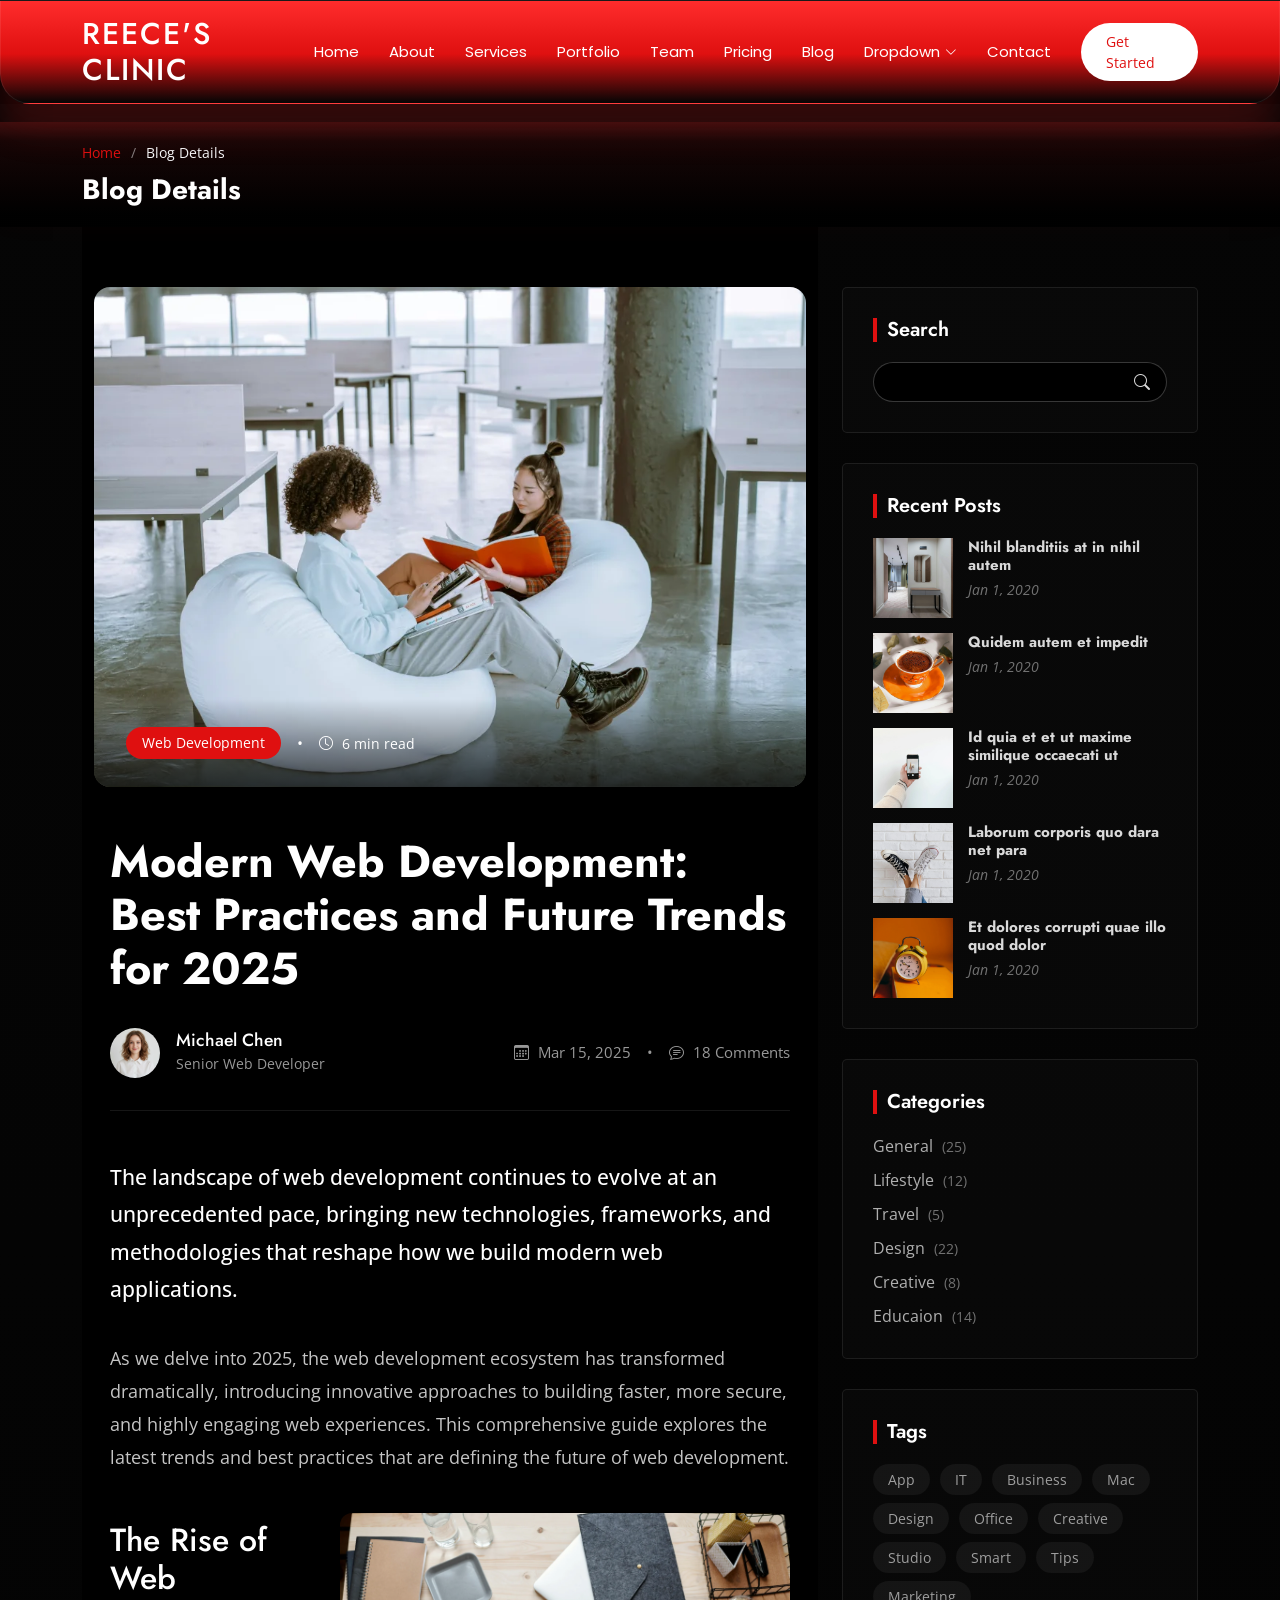
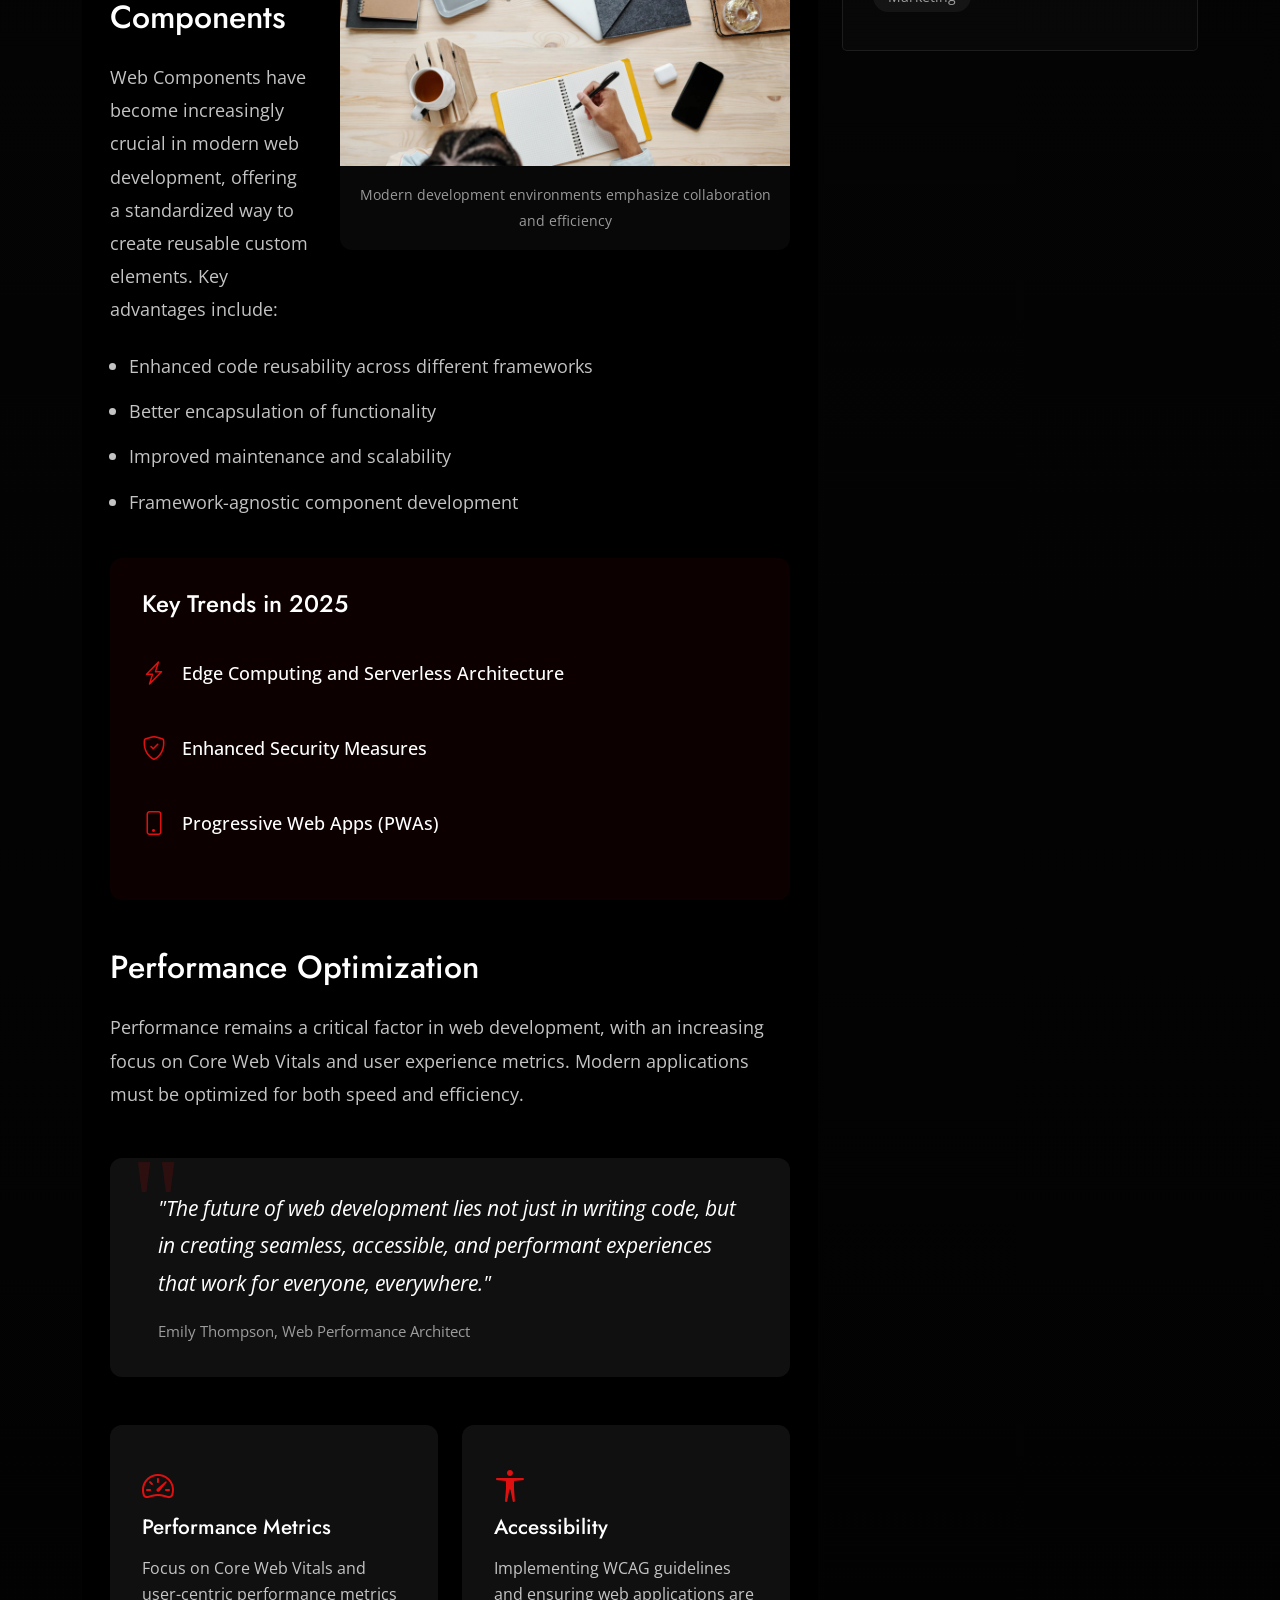
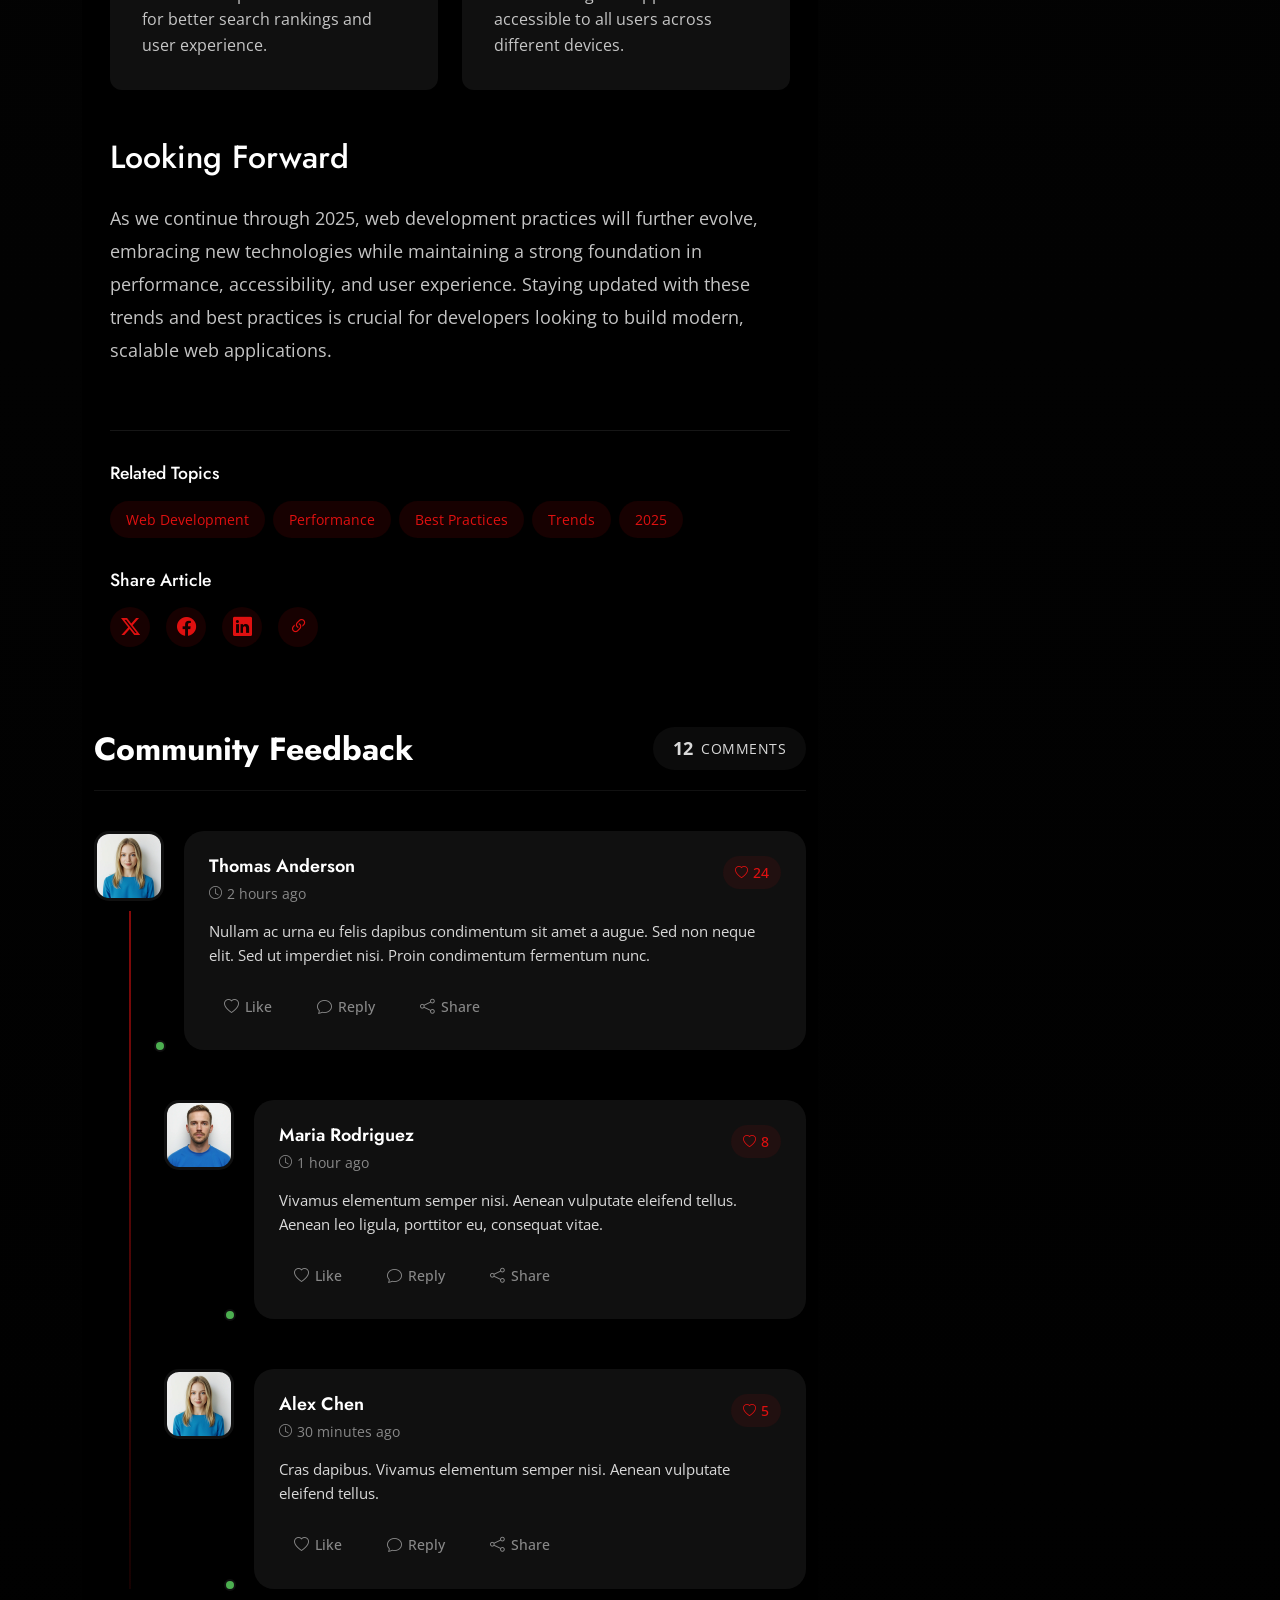
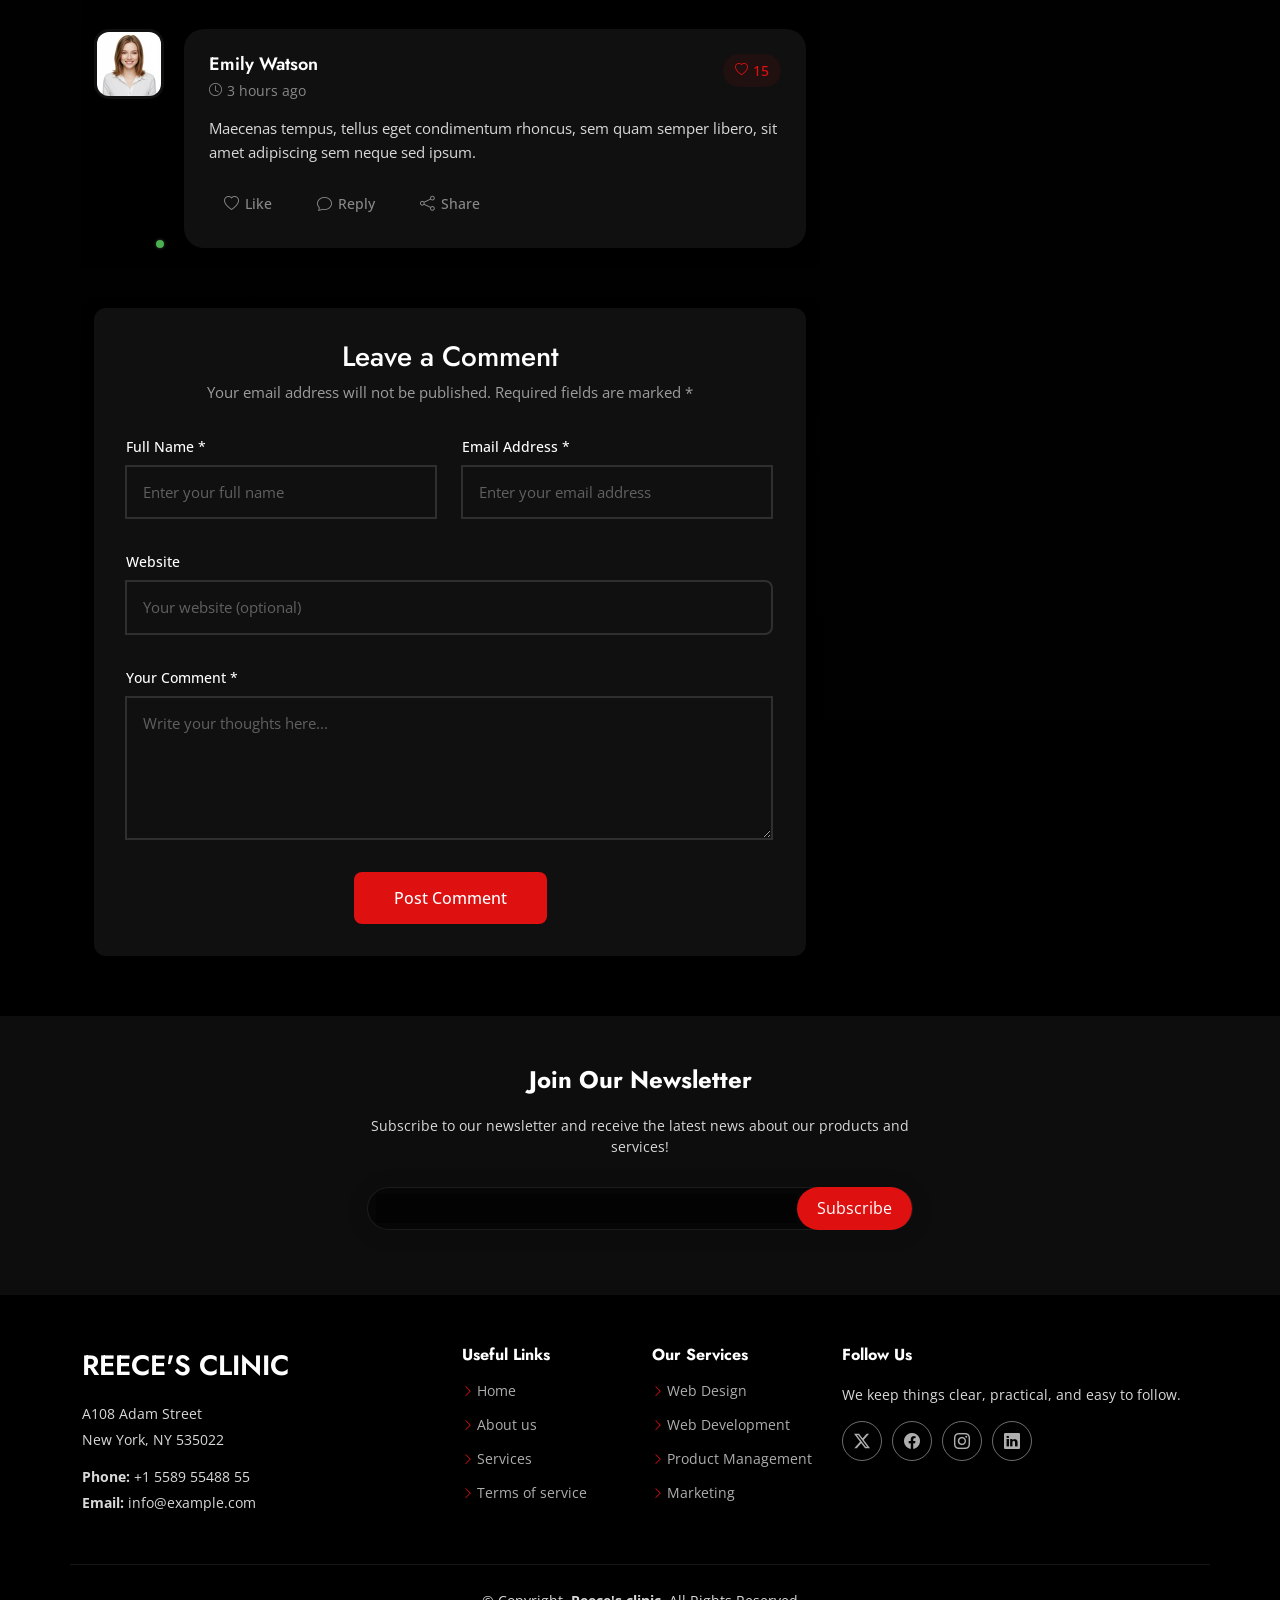
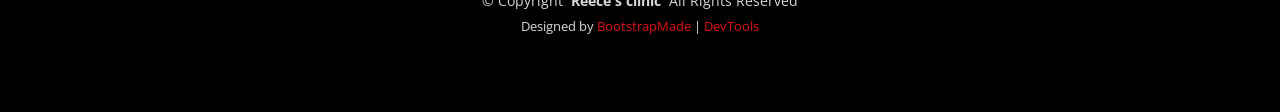
<file: blog-details.html>
<!DOCTYPE html>
<html lang="en">

<head>
  <meta charset="utf-8">
  <meta content="width=device-width, initial-scale=1.0" name="viewport">
  <title>Blog Details - Reece's clinic</title>
  <meta name="description" content="">
  <meta name="keywords" content="">

  <!-- Favicons -->
  <link href="assets/img/favicon.png" rel="icon">
  <link href="assets/img/apple-touch-icon.png" rel="apple-touch-icon">

  <!-- Fonts -->
  <link href="https://fonts.googleapis.com" rel="preconnect">
  <link href="https://fonts.gstatic.com" rel="preconnect" crossorigin>
  <link href="https://fonts.googleapis.com/css2?family=Open+Sans:ital,wght@0,300;0,400;0,500;0,600;0,700;0,800;1,300;1,400;1,500;1,600;1,700;1,800&family=Poppins:ital,wght@0,100;0,200;0,300;0,400;0,500;0,600;0,700;0,800;0,900;1,100;1,200;1,300;1,400;1,500;1,600;1,700;1,800;1,900&family=Jost:ital,wght@0,100;0,200;0,300;0,400;0,500;0,600;0,700;0,800;0,900;1,100;1,200;1,300;1,400;1,500;1,600;1,700;1,800;1,900&display=swap" rel="stylesheet">

  <!-- Vendor CSS Files -->
  <link href="assets/vendor/bootstrap/css/bootstrap.min.css" rel="stylesheet">
  <link href="assets/vendor/bootstrap-icons/bootstrap-icons.css" rel="stylesheet">
  <link href="assets/vendor/aos/aos.css" rel="stylesheet">
  <link href="assets/vendor/glightbox/css/glightbox.min.css" rel="stylesheet">
  <link href="assets/vendor/swiper/swiper-bundle.min.css" rel="stylesheet">

  <!-- Main CSS File -->
  <link href="assets/css/main.css" rel="stylesheet">

  <!-- =======================================================
  * Template Name: Reece's clinic
  * Template Reference: BootstrapMade corporate template
  * Updated: Feb 22 2025 with Bootstrap v5.3.3
  * Author: BootstrapMade.com
  * License: https://bootstrapmade.com/license/
  ======================================================== -->
</head>

<body class="blog-details-page">

  <header id="header" class="header d-flex align-items-center sticky-top">
    <div class="container-fluid container-xl position-relative d-flex align-items-center">

      <a href="index.html" class="logo d-flex align-items-center me-auto">
        <!-- Uncomment the line below if you also wish to use an image logo -->
        <!-- <img src="assets/img/logo.webp" alt=""> -->
        <h1 class="sitename">Reece's clinic</h1>
      </a>

      <nav id="navmenu" class="navmenu">
        <ul>
          <li><a href="#hero">Home</a></li>
          <li><a href="#about">About</a></li>
          <li><a href="#services">Services</a></li>
          <li><a href="#portfolio">Portfolio</a></li>
          <li><a href="#team">Team</a></li>
          <li><a href="#pricing">Pricing</a></li>
          <li><a href="blog.html">Blog</a></li>
          <li class="dropdown"><a href="#"><span>Dropdown</span> <i class="bi bi-chevron-down toggle-dropdown"></i></a>
            <ul>
              <li><a href="#">Dropdown 1</a></li>
              <li class="dropdown"><a href="#"><span>Deep Dropdown</span> <i class="bi bi-chevron-down toggle-dropdown"></i></a>
                <ul>
                  <li><a href="#">Deep Dropdown 1</a></li>
                  <li><a href="#">Deep Dropdown 2</a></li>
                  <li><a href="#">Deep Dropdown 3</a></li>
                  <li><a href="#">Deep Dropdown 4</a></li>
                  <li><a href="#">Deep Dropdown 5</a></li>
                </ul>
              </li>
              <li><a href="#">Dropdown 2</a></li>
              <li><a href="#">Dropdown 3</a></li>
              <li><a href="#">Dropdown 4</a></li>
            </ul>
          </li>
          <li><a href="#contact">Contact</a></li>
        </ul>
        <i class="mobile-nav-toggle d-xl-none bi bi-list"></i>
      </nav>

      <a class="btn-getstarted" href="#about">Get Started</a>

    </div>
  </header>

  <main class="main">

    <!-- Page Title -->
    <div class="page-title" data-aos="fade">
      <div class="container">
        <nav class="breadcrumbs">
          <ol>
            <li><a href="index.html">Home</a></li>
            <li class="current">Blog Details</li>
          </ol>
        </nav>
        <h1>Blog Details</h1>
      </div>
    </div><!-- End Page Title -->

    <div class="container">
      <div class="row">

        <div class="col-lg-8">

          <!-- Blog Details Section -->
          <section id="blog-details" class="blog-details section">
            <div class="container" data-aos="fade-up">

              <article class="article">

                <div class="hero-img" data-aos="zoom-in">
                  <img src="assets/img/blog/blog-post-3.webp" alt="Featured blog image" class="img-fluid" loading="lazy">
                  <div class="meta-overlay">
                    <div class="meta-categories">
                      <a href="#" class="category">Web Development</a>
                      <span class="divider">•</span>
                      <span class="reading-time"><i class="bi bi-clock"></i> 6 min read</span>
                    </div>
                  </div>
                </div>

                <div class="article-content" data-aos="fade-up" data-aos-delay="100">
                  <div class="content-header">
                    <h1 class="title">Modern Web Development: Best Practices and Future Trends for 2025</h1>

                    <div class="author-info">
                      <div class="author-details">
                        <img src="assets/img/person/person-f-8.webp" alt="Author" class="author-img">
                        <div class="info">
                          <h4>Michael Chen</h4>
                          <span class="role">Senior Web Developer</span>
                        </div>
                      </div>
                      <div class="post-meta">
                        <span class="date"><i class="bi bi-calendar3"></i> Mar 15, 2025</span>
                        <span class="divider">•</span>
                        <span class="comments"><i class="bi bi-chat-text"></i> 18 Comments</span>
                      </div>
                    </div>
                  </div>

                  <div class="content">
                    <p class="lead">
                      The landscape of web development continues to evolve at an unprecedented pace, bringing new technologies, frameworks, and methodologies that reshape how we build modern web applications.
                    </p>

                    <p>
                      As we delve into 2025, the web development ecosystem has transformed dramatically, introducing innovative approaches to building faster, more secure, and highly engaging web experiences. This comprehensive guide explores the latest trends and best practices that are defining the future of web development.
                    </p>

                    <div class="content-image right-aligned">
                      <img src="assets/img/blog/blog-hero-2.webp" class="img-fluid" alt="Modern web development tools" loading="lazy">
                      <figcaption>Modern development environments emphasize collaboration and efficiency</figcaption>
                    </div>

                    <h2>The Rise of Web Components</h2>
                    <p>
                      Web Components have become increasingly crucial in modern web development, offering a standardized way to create reusable custom elements. Key advantages include:
                    </p>
                    <ul>
                      <li>Enhanced code reusability across different frameworks</li>
                      <li>Better encapsulation of functionality</li>
                      <li>Improved maintenance and scalability</li>
                      <li>Framework-agnostic component development</li>
                    </ul>

                    <div class="highlight-box">
                      <h3>Key Trends in 2025</h3>
                      <ul class="trend-list">
                        <li>
                          <i class="bi bi-lightning-charge"></i>
                          <span>Edge Computing and Serverless Architecture</span>
                        </li>
                        <li>
                          <i class="bi bi-shield-check"></i>
                          <span>Enhanced Security Measures</span>
                        </li>
                        <li>
                          <i class="bi bi-phone"></i>
                          <span>Progressive Web Apps (PWAs)</span>
                        </li>
                      </ul>
                    </div>

                    <h2>Performance Optimization</h2>
                    <p>
                      Performance remains a critical factor in web development, with an increasing focus on Core Web Vitals and user experience metrics. Modern applications must be optimized for both speed and efficiency.
                    </p>

                    <blockquote>
                      <p>
                        "The future of web development lies not just in writing code, but in creating seamless, accessible, and performant experiences that work for everyone, everywhere."
                      </p>
                      <cite>Emily Thompson, Web Performance Architect</cite>
                    </blockquote>

                    <div class="content-grid">
                      <div class="row g-4">
                        <div class="col-md-6">
                          <div class="info-card">
                            <i class="bi bi-speedometer2"></i>
                            <h4>Performance Metrics</h4>
                            <p>Focus on Core Web Vitals and user-centric performance metrics for better search rankings and user experience.</p>
                          </div>
                        </div>
                        <div class="col-md-6">
                          <div class="info-card">
                            <i class="bi bi-universal-access"></i>
                            <h4>Accessibility</h4>
                            <p>Implementing WCAG guidelines and ensuring web applications are accessible to all users across different devices.</p>
                          </div>
                        </div>
                      </div>
                    </div>

                    <h2>Looking Forward</h2>
                    <p>
                      As we continue through 2025, web development practices will further evolve, embracing new technologies while maintaining a strong foundation in performance, accessibility, and user experience. Staying updated with these trends and best practices is crucial for developers looking to build modern, scalable web applications.
                    </p>
                  </div>

                  <div class="meta-bottom">
                    <div class="tags-section">
                      <h4>Related Topics</h4>
                      <div class="tags">
                        <a href="#" class="tag">Web Development</a>
                        <a href="#" class="tag">Performance</a>
                        <a href="#" class="tag">Best Practices</a>
                        <a href="#" class="tag">Trends</a>
                        <a href="#" class="tag">2025</a>
                      </div>
                    </div>

                    <div class="share-section">
                      <h4>Share Article</h4>
                      <div class="social-links">
                        <a href="#" class="twitter"><i class="bi bi-twitter-x"></i></a>
                        <a href="#" class="facebook"><i class="bi bi-facebook"></i></a>
                        <a href="#" class="linkedin"><i class="bi bi-linkedin"></i></a>
                        <a href="#" class="copy-link" title="Copy Link"><i class="bi bi-link-45deg"></i></a>
                      </div>
                    </div>
                  </div>
                </div>

              </article>

            </div>
          </section><!-- /Blog Details Section -->

          <!-- Blog Comments Section -->
          <section id="blog-comments" class="blog-comments section">

            <div class="container" data-aos="fade-up" data-aos-delay="100">

              <div class="blog-comments-4">
                <div class="comments-header">
                  <h3 class="title">Community Feedback</h3>
                  <div class="comments-stats">
                    <span class="count">12</span>
                    <span class="label">Comments</span>
                  </div>
                </div>

                <div class="comments-container">
                  <!-- Comment #1 -->
                  <div class="comment-thread">
                    <div class="comment-box">
                      <div class="comment-wrapper">
                        <div class="avatar-wrapper">
                          <img src="assets/img/person/person-f-9.webp" alt="Avatar" loading="lazy">
                          <span class="status-indicator"></span>
                        </div>

                        <div class="comment-content">
                          <div class="comment-header">
                            <div class="user-info">
                              <h4>Thomas Anderson</h4>
                              <span class="time-badge">
                                <i class="bi bi-clock"></i>
                                2 hours ago
                              </span>
                            </div>
                            <div class="engagement">
                              <span class="likes">
                                <i class="bi bi-heart"></i>
                                24
                              </span>
                            </div>
                          </div>

                          <div class="comment-body">
                            <p>Nullam ac urna eu felis dapibus condimentum sit amet a augue. Sed non neque elit. Sed ut imperdiet nisi. Proin condimentum fermentum nunc.</p>
                          </div>

                          <div class="comment-actions">
                            <button class="action-btn like-btn" aria-label="Like comment">
                              <i class="bi bi-heart"></i>
                              <span>Like</span>
                            </button>
                            <button class="action-btn reply-btn" aria-label="Reply to comment">
                              <i class="bi bi-chat"></i>
                              <span>Reply</span>
                            </button>
                            <button class="action-btn share-btn" aria-label="Share comment">
                              <i class="bi bi-share"></i>
                              <span>Share</span>
                            </button>
                          </div>
                        </div>
                      </div>
                    </div>

                    <!-- Replies Container -->
                    <div class="replies-container">
                      <!-- Reply #1 -->
                      <div class="comment-box reply">
                        <div class="comment-wrapper">
                          <div class="avatar-wrapper">
                            <img src="assets/img/person/person-m-9.webp" alt="Avatar" loading="lazy">
                            <span class="status-indicator"></span>
                          </div>

                          <div class="comment-content">
                            <div class="comment-header">
                              <div class="user-info">
                                <h4>Maria Rodriguez</h4>
                                <span class="time-badge">
                                  <i class="bi bi-clock"></i>
                                  1 hour ago
                                </span>
                              </div>
                              <div class="engagement">
                                <span class="likes">
                                  <i class="bi bi-heart"></i>
                                  8
                                </span>
                              </div>
                            </div>

                            <div class="comment-body">
                              <p>Vivamus elementum semper nisi. Aenean vulputate eleifend tellus. Aenean leo ligula, porttitor eu, consequat vitae.</p>
                            </div>

                            <div class="comment-actions">
                              <button class="action-btn like-btn" aria-label="Like comment">
                                <i class="bi bi-heart"></i>
                                <span>Like</span>
                              </button>
                              <button class="action-btn reply-btn" aria-label="Reply to comment">
                                <i class="bi bi-chat"></i>
                                <span>Reply</span>
                              </button>
                              <button class="action-btn share-btn" aria-label="Share comment">
                                <i class="bi bi-share"></i>
                                <span>Share</span>
                              </button>
                            </div>
                          </div>
                        </div>
                      </div>

                      <!-- Reply #2 -->
                      <div class="comment-box reply">
                        <div class="comment-wrapper">
                          <div class="avatar-wrapper">
                            <img src="assets/img/person/person-f-9.webp" alt="Avatar" loading="lazy">
                            <span class="status-indicator"></span>
                          </div>

                          <div class="comment-content">
                            <div class="comment-header">
                              <div class="user-info">
                                <h4>Alex Chen</h4>
                                <span class="time-badge">
                                  <i class="bi bi-clock"></i>
                                  30 minutes ago
                                </span>
                              </div>
                              <div class="engagement">
                                <span class="likes">
                                  <i class="bi bi-heart"></i>
                                  5
                                </span>
                              </div>
                            </div>

                            <div class="comment-body">
                              <p>Cras dapibus. Vivamus elementum semper nisi. Aenean vulputate eleifend tellus.</p>
                            </div>

                            <div class="comment-actions">
                              <button class="action-btn like-btn" aria-label="Like comment">
                                <i class="bi bi-heart"></i>
                                <span>Like</span>
                              </button>
                              <button class="action-btn reply-btn" aria-label="Reply to comment">
                                <i class="bi bi-chat"></i>
                                <span>Reply</span>
                              </button>
                              <button class="action-btn share-btn" aria-label="Share comment">
                                <i class="bi bi-share"></i>
                                <span>Share</span>
                              </button>
                            </div>
                          </div>
                        </div>
                      </div>
                    </div>
                  </div>

                  <!-- Comment #2 -->
                  <div class="comment-thread">
                    <div class="comment-box">
                      <div class="comment-wrapper">
                        <div class="avatar-wrapper">
                          <img src="assets/img/person/person-f-7.webp" alt="Avatar" loading="lazy">
                          <span class="status-indicator"></span>
                        </div>

                        <div class="comment-content">
                          <div class="comment-header">
                            <div class="user-info">
                              <h4>Emily Watson</h4>
                              <span class="time-badge">
                                <i class="bi bi-clock"></i>
                                3 hours ago
                              </span>
                            </div>
                            <div class="engagement">
                              <span class="likes">
                                <i class="bi bi-heart"></i>
                                15
                              </span>
                            </div>
                          </div>

                          <div class="comment-body">
                            <p>Maecenas tempus, tellus eget condimentum rhoncus, sem quam semper libero, sit amet adipiscing sem neque sed ipsum.</p>
                          </div>

                          <div class="comment-actions">
                            <button class="action-btn like-btn" aria-label="Like comment">
                              <i class="bi bi-heart"></i>
                              <span>Like</span>
                            </button>
                            <button class="action-btn reply-btn" aria-label="Reply to comment">
                              <i class="bi bi-chat"></i>
                              <span>Reply</span>
                            </button>
                            <button class="action-btn share-btn" aria-label="Share comment">
                              <i class="bi bi-share"></i>
                              <span>Share</span>
                            </button>
                          </div>
                        </div>
                      </div>
                    </div>
                  </div>
                </div>
              </div>

            </div>

          </section><!-- /Blog Comments Section -->

          <!-- Blog Comment Form Section -->
          <section id="blog-comment-form" class="blog-comment-form section">

            <div class="container" data-aos="fade-up" data-aos-delay="100">

              <form method="post" role="form">

                <div class="form-header">
                  <h3>Leave a Comment</h3>
                  <p>Your email address will not be published. Required fields are marked *</p>
                </div>

                <div class="row gy-3">
                  <div class="col-md-6">
                    <div class="input-group">
                      <label for="name">Full Name *</label>
                      <input type="text" name="name" id="name" placeholder="Enter your full name" required="">
                      <span class="error-text">Please enter your name</span>
                    </div>
                  </div>

                  <div class="col-md-6">
                    <div class="input-group">
                      <label for="email">Email Address *</label>
                      <input type="email" name="email" id="email" placeholder="Enter your email address" required="">
                      <span class="error-text">Please enter a valid email address</span>
                    </div>
                  </div>

                  <div class="col-12">
                    <div class="input-group">
                      <label for="website">Website</label>
                      <input type="url" name="website" id="website" placeholder="Your website (optional)">
                    </div>
                  </div>

                  <div class="col-12">
                    <div class="input-group">
                      <label for="comment">Your Comment *</label>
                      <textarea name="comment" id="comment" rows="5" placeholder="Write your thoughts here..." required=""></textarea>
                      <span class="error-text">Please enter your comment</span>
                    </div>
                  </div>

                  <div class="col-12 text-center">
                    <button type="submit">Post Comment</button>
                  </div>
                </div>

              </form>

            </div>

          </section><!-- /Blog Comment Form Section -->

        </div>

        <div class="col-lg-4 sidebar">

          <div class="widgets-container" data-aos="fade-up" data-aos-delay="200">

            <!-- Search Widget -->
            <div class="search-widget widget-item">

              <h3 class="widget-title">Search</h3>
              <form action="">
                <input type="text">
                <button type="submit" title="Search"><i class="bi bi-search"></i></button>
              </form>

            </div><!--/Search Widget -->

            <!-- Recent Posts Widget -->
            <div class="recent-posts-widget widget-item">

              <h3 class="widget-title">Recent Posts</h3>

              <div class="post-item">
                <img src="assets/img/blog/blog-post-square-1.webp" alt="" class="flex-shrink-0">
                <div>
                  <h4><a href="blog-details.html">Nihil blanditiis at in nihil autem</a></h4>
                  <time datetime="2020-01-01">Jan 1, 2020</time>
                </div>
              </div><!-- End recent post item-->

              <div class="post-item">
                <img src="assets/img/blog/blog-post-square-2.webp" alt="" class="flex-shrink-0">
                <div>
                  <h4><a href="blog-details.html">Quidem autem et impedit</a></h4>
                  <time datetime="2020-01-01">Jan 1, 2020</time>
                </div>
              </div><!-- End recent post item-->

              <div class="post-item">
                <img src="assets/img/blog/blog-post-square-3.webp" alt="" class="flex-shrink-0">
                <div>
                  <h4><a href="blog-details.html">Id quia et et ut maxime similique occaecati ut</a></h4>
                  <time datetime="2020-01-01">Jan 1, 2020</time>
                </div>
              </div><!-- End recent post item-->

              <div class="post-item">
                <img src="assets/img/blog/blog-post-square-4.webp" alt="" class="flex-shrink-0">
                <div>
                  <h4><a href="blog-details.html">Laborum corporis quo dara net para</a></h4>
                  <time datetime="2020-01-01">Jan 1, 2020</time>
                </div>
              </div><!-- End recent post item-->

              <div class="post-item">
                <img src="assets/img/blog/blog-post-square-5.webp" alt="" class="flex-shrink-0">
                <div>
                  <h4><a href="blog-details.html">Et dolores corrupti quae illo quod dolor</a></h4>
                  <time datetime="2020-01-01">Jan 1, 2020</time>
                </div>
              </div><!-- End recent post item-->

            </div><!--/Recent Posts Widget -->

            <!-- Categories Widget -->
            <div class="categories-widget widget-item">

              <h3 class="widget-title">Categories</h3>
              <ul class="mt-3">
                <li><a href="#">General <span>(25)</span></a></li>
                <li><a href="#">Lifestyle <span>(12)</span></a></li>
                <li><a href="#">Travel <span>(5)</span></a></li>
                <li><a href="#">Design <span>(22)</span></a></li>
                <li><a href="#">Creative <span>(8)</span></a></li>
                <li><a href="#">Educaion <span>(14)</span></a></li>
              </ul>

            </div><!--/Categories Widget -->

            <!-- Tags Widget -->
            <div class="tags-widget widget-item">

              <h3 class="widget-title">Tags</h3>
              <ul>
                <li><a href="#">App</a></li>
                <li><a href="#">IT</a></li>
                <li><a href="#">Business</a></li>
                <li><a href="#">Mac</a></li>
                <li><a href="#">Design</a></li>
                <li><a href="#">Office</a></li>
                <li><a href="#">Creative</a></li>
                <li><a href="#">Studio</a></li>
                <li><a href="#">Smart</a></li>
                <li><a href="#">Tips</a></li>
                <li><a href="#">Marketing</a></li>
              </ul>

            </div><!--/Tags Widget -->

          </div>

        </div>

      </div>
    </div>

  </main>

  <footer id="footer" class="footer">

    <div class="footer-newsletter">
      <div class="container">
        <div class="row justify-content-center text-center">
          <div class="col-lg-6">
            <h4>Join Our Newsletter</h4>
            <p>Subscribe to our newsletter and receive the latest news about our products and services!</p>
            <form action="forms/newsletter.php" method="post" class="php-email-form">
              <div class="newsletter-form"><input type="email" name="email"><input type="submit" value="Subscribe"></div>
              <div class="loading">Loading</div>
              <div class="error-message"></div>
              <div class="sent-message">Your subscription request has been sent. Thank you!</div>
            </form>
          </div>
        </div>
      </div>
    </div>

    <div class="container footer-top">
      <div class="row gy-4">
        <div class="col-lg-4 col-md-6 footer-about">
          <a href="index.html" class="d-flex align-items-center">
            <span class="sitename">Reece's clinic</span>
          </a>
          <div class="footer-contact pt-3">
            <p>A108 Adam Street</p>
            <p>New York, NY 535022</p>
            <p class="mt-3"><strong>Phone:</strong> <span>+1 5589 55488 55</span></p>
            <p><strong>Email:</strong> <span>info@example.com</span></p>
          </div>
        </div>

        <div class="col-lg-2 col-md-3 footer-links">
          <h4>Useful Links</h4>
          <ul>
            <li><i class="bi bi-chevron-right"></i> <a href="#">Home</a></li>
            <li><i class="bi bi-chevron-right"></i> <a href="#">About us</a></li>
            <li><i class="bi bi-chevron-right"></i> <a href="#">Services</a></li>
            <li><i class="bi bi-chevron-right"></i> <a href="#">Terms of service</a></li>
          </ul>
        </div>

        <div class="col-lg-2 col-md-3 footer-links">
          <h4>Our Services</h4>
          <ul>
            <li><i class="bi bi-chevron-right"></i> <a href="#">Web Design</a></li>
            <li><i class="bi bi-chevron-right"></i> <a href="#">Web Development</a></li>
            <li><i class="bi bi-chevron-right"></i> <a href="#">Product Management</a></li>
            <li><i class="bi bi-chevron-right"></i> <a href="#">Marketing</a></li>
          </ul>
        </div>

        <div class="col-lg-4 col-md-12">
          <h4>Follow Us</h4>
          <p>We keep things clear, practical, and easy to follow.</p>
          <div class="social-links d-flex">
            <a href=""><i class="bi bi-twitter-x"></i></a>
            <a href=""><i class="bi bi-facebook"></i></a>
            <a href=""><i class="bi bi-instagram"></i></a>
            <a href=""><i class="bi bi-linkedin"></i></a>
          </div>
        </div>

      </div>
    </div>

    <div class="container copyright text-center mt-4">
      <p>© <span>Copyright</span> <strong class="px-1 sitename">Reece's clinic</strong> <span>All Rights Reserved</span></p>
      <div class="credits">
        <!-- All the links in the footer should remain intact. -->
        <!-- You can delete the links only if you've purchased the pro version. -->
        <!-- Licensing information: https://bootstrapmade.com/license/ -->
        <!-- Purchase the pro version with working PHP/AJAX contact form: [buy-url] -->
        Designed by <a href="https://bootstrapmade.com/">BootstrapMade</a> | <a href="https://bootstrapmade.com/tools/">DevTools</a>
      </div>
    </div>

  </footer>

  <!-- Scroll Top -->
  <a href="#" id="scroll-top" class="scroll-top d-flex align-items-center justify-content-center"><i class="bi bi-arrow-up-short"></i></a>

  <!-- Preloader -->
  <div id="preloader"></div>

  <!-- Vendor JS Files -->
  <script src="assets/vendor/bootstrap/js/bootstrap.bundle.min.js"></script>
  <script src="assets/vendor/php-email-form/validate.js"></script>
  <script src="assets/vendor/aos/aos.js"></script>
  <script src="assets/vendor/glightbox/js/glightbox.min.js"></script>
  <script src="assets/vendor/swiper/swiper-bundle.min.js"></script>
  <script src="assets/vendor/waypoints/noframework.waypoints.js"></script>
  <script src="assets/vendor/imagesloaded/imagesloaded.pkgd.min.js"></script>
  <script src="assets/vendor/isotope-layout/isotope.pkgd.min.js"></script>

  <!-- Main JS File -->
  <script src="assets/js/main.js"></script>

</body>

</html>
</file>
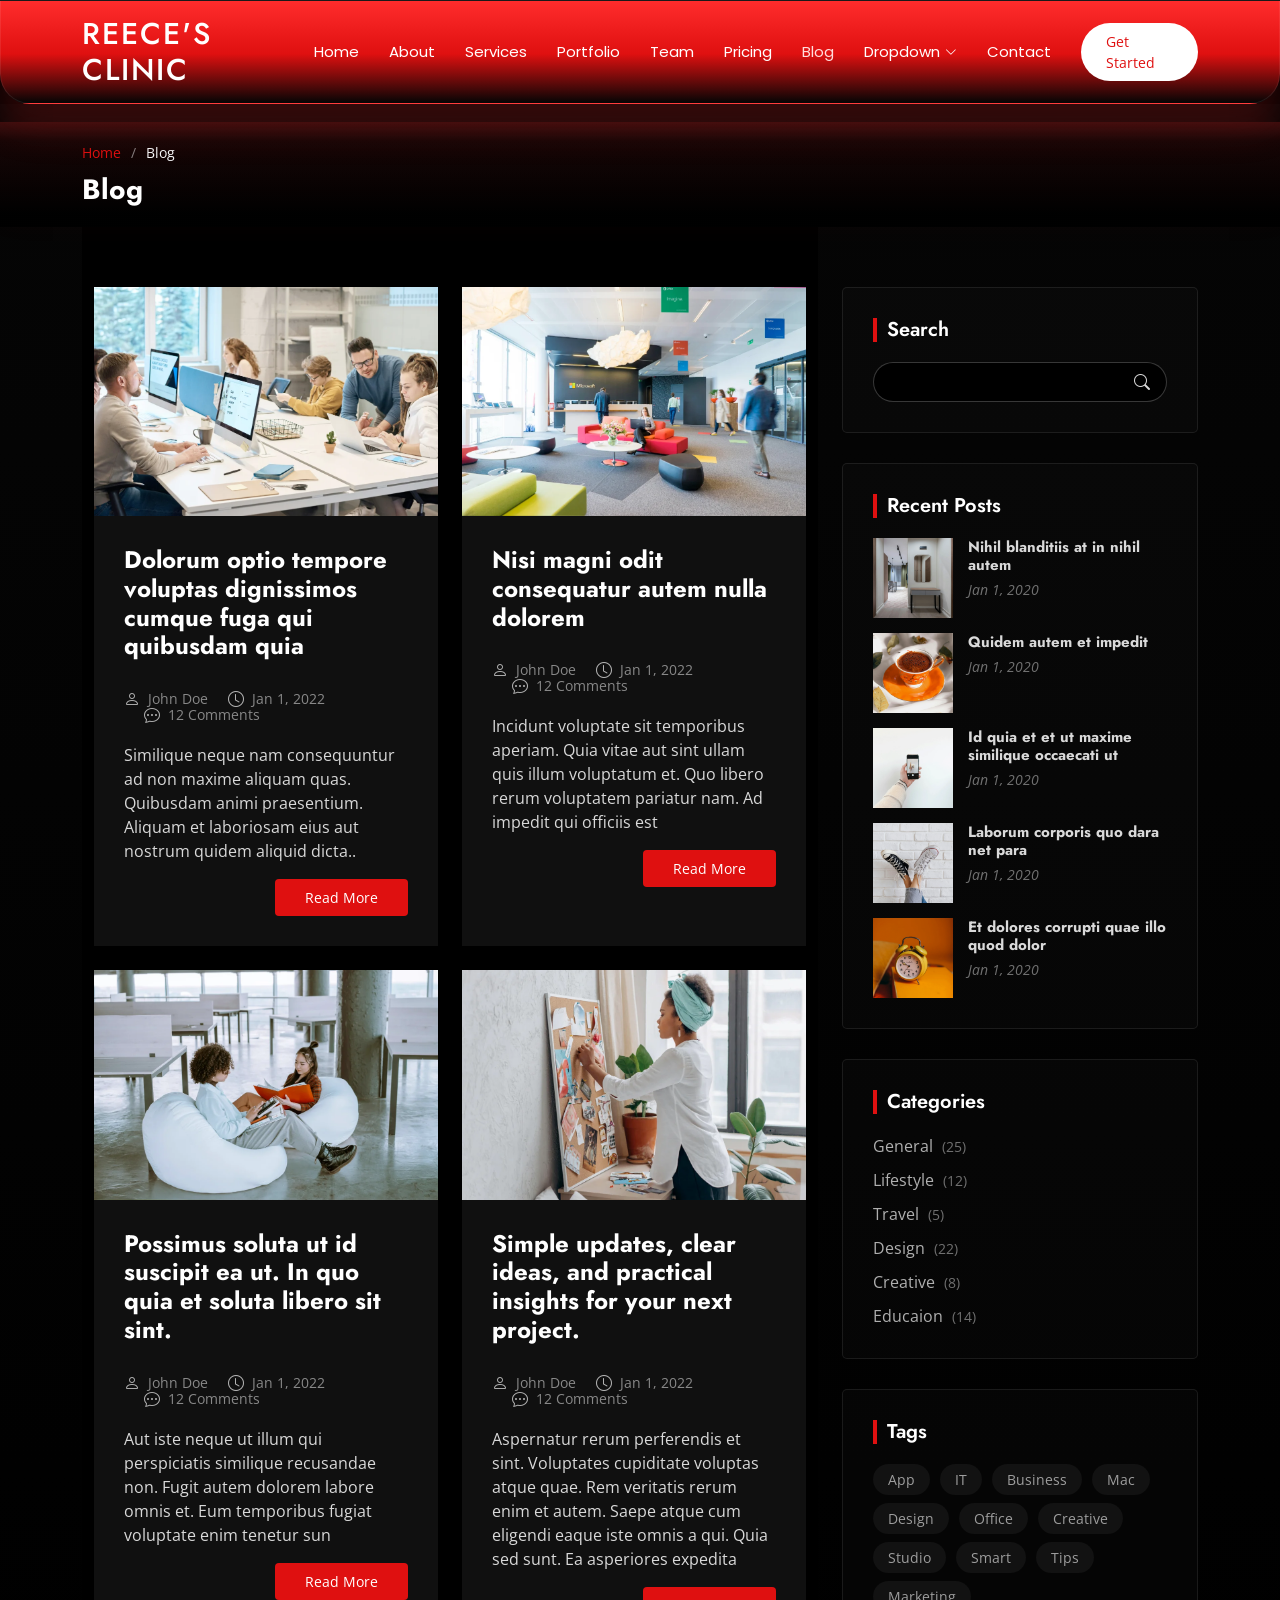
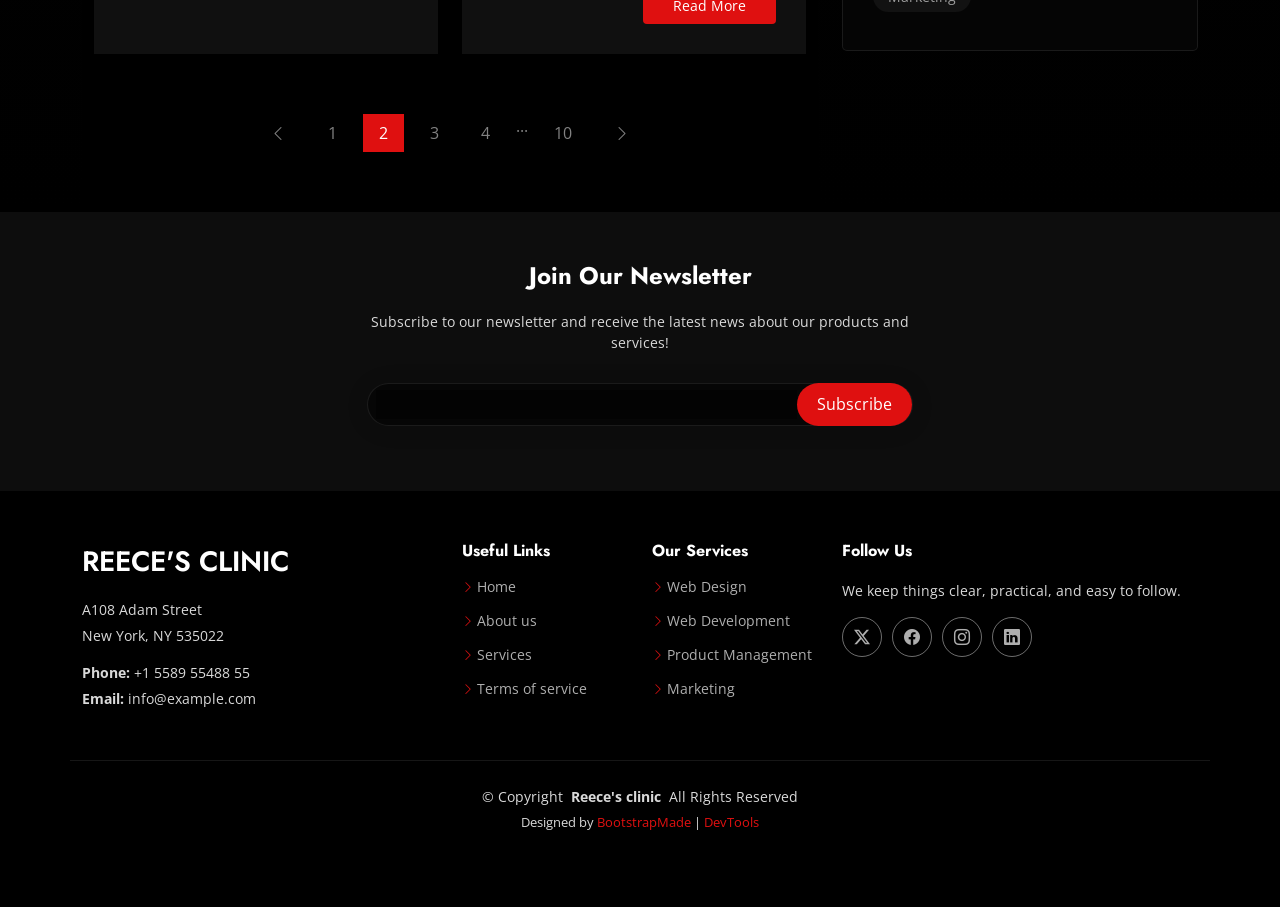
<file: blog.html>
<!DOCTYPE html>
<html lang="en">

<head>
  <meta charset="utf-8">
  <meta content="width=device-width, initial-scale=1.0" name="viewport">
  <title>Blog - Reece's clinic</title>
  <meta name="description" content="">
  <meta name="keywords" content="">

  <!-- Favicons -->
  <link href="assets/img/favicon.png" rel="icon">
  <link href="assets/img/apple-touch-icon.png" rel="apple-touch-icon">

  <!-- Fonts -->
  <link href="https://fonts.googleapis.com" rel="preconnect">
  <link href="https://fonts.gstatic.com" rel="preconnect" crossorigin>
  <link href="https://fonts.googleapis.com/css2?family=Open+Sans:ital,wght@0,300;0,400;0,500;0,600;0,700;0,800;1,300;1,400;1,500;1,600;1,700;1,800&family=Poppins:ital,wght@0,100;0,200;0,300;0,400;0,500;0,600;0,700;0,800;0,900;1,100;1,200;1,300;1,400;1,500;1,600;1,700;1,800;1,900&family=Jost:ital,wght@0,100;0,200;0,300;0,400;0,500;0,600;0,700;0,800;0,900;1,100;1,200;1,300;1,400;1,500;1,600;1,700;1,800;1,900&display=swap" rel="stylesheet">

  <!-- Vendor CSS Files -->
  <link href="assets/vendor/bootstrap/css/bootstrap.min.css" rel="stylesheet">
  <link href="assets/vendor/bootstrap-icons/bootstrap-icons.css" rel="stylesheet">
  <link href="assets/vendor/aos/aos.css" rel="stylesheet">
  <link href="assets/vendor/glightbox/css/glightbox.min.css" rel="stylesheet">
  <link href="assets/vendor/swiper/swiper-bundle.min.css" rel="stylesheet">

  <!-- Main CSS File -->
  <link href="assets/css/main.css" rel="stylesheet">

  <!-- =======================================================
  * Template Name: Reece's clinic
  * Template Reference: BootstrapMade corporate template
  * Updated: Feb 22 2025 with Bootstrap v5.3.3
  * Author: BootstrapMade.com
  * License: https://bootstrapmade.com/license/
  ======================================================== -->
</head>

<body class="blog-page">

  <header id="header" class="header d-flex align-items-center sticky-top">
    <div class="container-fluid container-xl position-relative d-flex align-items-center">

      <a href="index.html" class="logo d-flex align-items-center me-auto">
        <!-- Uncomment the line below if you also wish to use an image logo -->
        <!-- <img src="assets/img/logo.webp" alt=""> -->
        <h1 class="sitename">Reece's clinic</h1>
      </a>

      <nav id="navmenu" class="navmenu">
        <ul>
          <li><a href="#hero">Home</a></li>
          <li><a href="#about">About</a></li>
          <li><a href="#services">Services</a></li>
          <li><a href="#portfolio">Portfolio</a></li>
          <li><a href="#team">Team</a></li>
          <li><a href="#pricing">Pricing</a></li>
          <li><a href="blog.html" class="active">Blog</a></li>
          <li class="dropdown"><a href="#"><span>Dropdown</span> <i class="bi bi-chevron-down toggle-dropdown"></i></a>
            <ul>
              <li><a href="#">Dropdown 1</a></li>
              <li class="dropdown"><a href="#"><span>Deep Dropdown</span> <i class="bi bi-chevron-down toggle-dropdown"></i></a>
                <ul>
                  <li><a href="#">Deep Dropdown 1</a></li>
                  <li><a href="#">Deep Dropdown 2</a></li>
                  <li><a href="#">Deep Dropdown 3</a></li>
                  <li><a href="#">Deep Dropdown 4</a></li>
                  <li><a href="#">Deep Dropdown 5</a></li>
                </ul>
              </li>
              <li><a href="#">Dropdown 2</a></li>
              <li><a href="#">Dropdown 3</a></li>
              <li><a href="#">Dropdown 4</a></li>
            </ul>
          </li>
          <li><a href="#contact">Contact</a></li>
        </ul>
        <i class="mobile-nav-toggle d-xl-none bi bi-list"></i>
      </nav>

      <a class="btn-getstarted" href="#about">Get Started</a>

    </div>
  </header>

  <main class="main">

    <!-- Page Title -->
    <div class="page-title" data-aos="fade">
      <div class="container">
        <nav class="breadcrumbs">
          <ol>
            <li><a href="index.html">Home</a></li>
            <li class="current">Blog</li>
          </ol>
        </nav>
        <h1>Blog</h1>
      </div>
    </div><!-- End Page Title -->

    <div class="container">
      <div class="row">

        <div class="col-lg-8">

          <!-- Blog Posts Section -->
          <section id="blog-posts" class="blog-posts section">

            <div class="container" data-aos="fade-up" data-aos-delay="100">

              <div class="row gy-4">

                <div class="col-lg-6">
                  <article>

                    <div class="post-img">
                      <img src="assets/img/blog/blog-post-1.webp" alt="" class="img-fluid">
                    </div>

                    <h2 class="title">
                      <a href="blog-details.html">Dolorum optio tempore voluptas dignissimos cumque fuga qui quibusdam quia</a>
                    </h2>

                    <div class="meta-top">
                      <ul>
                        <li class="d-flex align-items-center"><i class="bi bi-person"></i> <a href="blog-details.html">John Doe</a></li>
                        <li class="d-flex align-items-center"><i class="bi bi-clock"></i> <a href="blog-details.html"><time datetime="2022-01-01">Jan 1, 2022</time></a></li>
                        <li class="d-flex align-items-center"><i class="bi bi-chat-dots"></i> <a href="blog-details.html">12 Comments</a></li>
                      </ul>
                    </div>

                    <div class="content">
                      <p>
                        Similique neque nam consequuntur ad non maxime aliquam quas. Quibusdam animi praesentium. Aliquam et laboriosam eius aut nostrum quidem aliquid dicta..
                      </p>

                      <div class="read-more">
                        <a href="blog-details.html">Read More</a>
                      </div>
                    </div>

                  </article>
                </div><!-- End post list item -->

                <div class="col-lg-6">

                  <article>

                    <div class="post-img">
                      <img src="assets/img/blog/blog-post-2.webp" alt="" class="img-fluid">
                    </div>

                    <h2 class="title">
                      <a href="blog-details.html">Nisi magni odit consequatur autem nulla dolorem</a>
                    </h2>

                    <div class="meta-top">
                      <ul>
                        <li class="d-flex align-items-center"><i class="bi bi-person"></i> <a href="blog-details.html">John Doe</a></li>
                        <li class="d-flex align-items-center"><i class="bi bi-clock"></i> <a href="blog-details.html"><time datetime="2022-01-01">Jan 1, 2022</time></a></li>
                        <li class="d-flex align-items-center"><i class="bi bi-chat-dots"></i> <a href="blog-details.html">12 Comments</a></li>
                      </ul>
                    </div>

                    <div class="content">
                      <p>
                        Incidunt voluptate sit temporibus aperiam. Quia vitae aut sint ullam quis illum voluptatum et. Quo libero rerum voluptatem pariatur nam.
                        Ad impedit qui officiis est</p>
                      <div class="read-more">
                        <a href="blog-details.html">Read More</a>
                      </div>
                    </div>

                  </article>

                </div><!-- End post list item -->

                <div class="col-lg-6">

                  <article>

                    <div class="post-img">
                      <img src="assets/img/blog/blog-post-3.webp" alt="" class="img-fluid">
                    </div>

                    <h2 class="title">
                      <a href="blog-details.html">Possimus soluta ut id suscipit ea ut. In quo quia et soluta libero sit sint.</a>
                    </h2>

                    <div class="meta-top">
                      <ul>
                        <li class="d-flex align-items-center"><i class="bi bi-person"></i> <a href="blog-details.html">John Doe</a></li>
                        <li class="d-flex align-items-center"><i class="bi bi-clock"></i> <a href="blog-details.html"><time datetime="2022-01-01">Jan 1, 2022</time></a></li>
                        <li class="d-flex align-items-center"><i class="bi bi-chat-dots"></i> <a href="blog-details.html">12 Comments</a></li>
                      </ul>
                    </div>

                    <div class="content">
                      <p>
                        Aut iste neque ut illum qui perspiciatis similique recusandae non. Fugit autem dolorem labore omnis et. Eum temporibus fugiat voluptate enim tenetur sun</p>
                      <div class="read-more">
                        <a href="blog-details.html">Read More</a>
                      </div>
                    </div>

                  </article>

                </div><!-- End post list item -->

                <div class="col-lg-6">

                  <article>

                    <div class="post-img">
                      <img src="assets/img/blog/blog-post-4.webp" alt="" class="img-fluid">
                    </div>

                    <h2 class="title">
                      <a href="blog-details.html">Simple updates, clear ideas, and practical insights for your next project.</a>
                    </h2>

                    <div class="meta-top">
                      <ul>
                        <li class="d-flex align-items-center"><i class="bi bi-person"></i> <a href="blog-details.html">John Doe</a></li>
                        <li class="d-flex align-items-center"><i class="bi bi-clock"></i> <a href="blog-details.html"><time datetime="2022-01-01">Jan 1, 2022</time></a></li>
                        <li class="d-flex align-items-center"><i class="bi bi-chat-dots"></i> <a href="blog-details.html">12 Comments</a></li>
                      </ul>
                    </div>

                    <div class="content">
                      <p>
                        Aspernatur rerum perferendis et sint. Voluptates cupiditate voluptas atque quae. Rem veritatis rerum enim et autem. Saepe atque cum eligendi eaque iste omnis a qui.
                        Quia sed sunt. Ea asperiores expedita <br></p>
                      <div class="read-more">
                        <a href="blog-details.html">Read More</a>
                      </div>
                    </div>

                  </article>

                </div><!-- End post list item -->

              </div><!-- End blog posts list -->

            </div>

          </section><!-- /Blog Posts Section -->

          <!-- Pagination 2 Section -->
          <section id="pagination-2" class="pagination-2 section">

            <div class="container">
              <div class="d-flex justify-content-center">
                <ul>
                  <li><a href="#"><i class="bi bi-chevron-left"></i></a></li>
                  <li><a href="#">1</a></li>
                  <li><a href="#" class="active">2</a></li>
                  <li><a href="#">3</a></li>
                  <li><a href="#">4</a></li>
                  <li>...</li>
                  <li><a href="#">10</a></li>
                  <li><a href="#"><i class="bi bi-chevron-right"></i></a></li>
                </ul>
              </div>
            </div>

          </section><!-- /Pagination 2 Section -->

        </div>

        <div class="col-lg-4 sidebar">

          <div class="widgets-container" data-aos="fade-up" data-aos-delay="200">

            <!-- Search Widget -->
            <div class="search-widget widget-item">

              <h3 class="widget-title">Search</h3>
              <form action="">
                <input type="text">
                <button type="submit" title="Search"><i class="bi bi-search"></i></button>
              </form>

            </div><!--/Search Widget -->

            <!-- Recent Posts Widget -->
            <div class="recent-posts-widget widget-item">

              <h3 class="widget-title">Recent Posts</h3>

              <div class="post-item">
                <img src="assets/img/blog/blog-post-square-1.webp" alt="" class="flex-shrink-0">
                <div>
                  <h4><a href="blog-details.html">Nihil blanditiis at in nihil autem</a></h4>
                  <time datetime="2020-01-01">Jan 1, 2020</time>
                </div>
              </div><!-- End recent post item-->

              <div class="post-item">
                <img src="assets/img/blog/blog-post-square-2.webp" alt="" class="flex-shrink-0">
                <div>
                  <h4><a href="blog-details.html">Quidem autem et impedit</a></h4>
                  <time datetime="2020-01-01">Jan 1, 2020</time>
                </div>
              </div><!-- End recent post item-->

              <div class="post-item">
                <img src="assets/img/blog/blog-post-square-3.webp" alt="" class="flex-shrink-0">
                <div>
                  <h4><a href="blog-details.html">Id quia et et ut maxime similique occaecati ut</a></h4>
                  <time datetime="2020-01-01">Jan 1, 2020</time>
                </div>
              </div><!-- End recent post item-->

              <div class="post-item">
                <img src="assets/img/blog/blog-post-square-4.webp" alt="" class="flex-shrink-0">
                <div>
                  <h4><a href="blog-details.html">Laborum corporis quo dara net para</a></h4>
                  <time datetime="2020-01-01">Jan 1, 2020</time>
                </div>
              </div><!-- End recent post item-->

              <div class="post-item">
                <img src="assets/img/blog/blog-post-square-5.webp" alt="" class="flex-shrink-0">
                <div>
                  <h4><a href="blog-details.html">Et dolores corrupti quae illo quod dolor</a></h4>
                  <time datetime="2020-01-01">Jan 1, 2020</time>
                </div>
              </div><!-- End recent post item-->

            </div><!--/Recent Posts Widget -->

            <!-- Categories Widget -->
            <div class="categories-widget widget-item">

              <h3 class="widget-title">Categories</h3>
              <ul class="mt-3">
                <li><a href="#">General <span>(25)</span></a></li>
                <li><a href="#">Lifestyle <span>(12)</span></a></li>
                <li><a href="#">Travel <span>(5)</span></a></li>
                <li><a href="#">Design <span>(22)</span></a></li>
                <li><a href="#">Creative <span>(8)</span></a></li>
                <li><a href="#">Educaion <span>(14)</span></a></li>
              </ul>

            </div><!--/Categories Widget -->

            <!-- Tags Widget -->
            <div class="tags-widget widget-item">

              <h3 class="widget-title">Tags</h3>
              <ul>
                <li><a href="#">App</a></li>
                <li><a href="#">IT</a></li>
                <li><a href="#">Business</a></li>
                <li><a href="#">Mac</a></li>
                <li><a href="#">Design</a></li>
                <li><a href="#">Office</a></li>
                <li><a href="#">Creative</a></li>
                <li><a href="#">Studio</a></li>
                <li><a href="#">Smart</a></li>
                <li><a href="#">Tips</a></li>
                <li><a href="#">Marketing</a></li>
              </ul>

            </div><!--/Tags Widget -->

          </div>

        </div>

      </div>
    </div>

  </main>

  <footer id="footer" class="footer">

    <div class="footer-newsletter">
      <div class="container">
        <div class="row justify-content-center text-center">
          <div class="col-lg-6">
            <h4>Join Our Newsletter</h4>
            <p>Subscribe to our newsletter and receive the latest news about our products and services!</p>
            <form action="forms/newsletter.php" method="post" class="php-email-form">
              <div class="newsletter-form"><input type="email" name="email"><input type="submit" value="Subscribe"></div>
              <div class="loading">Loading</div>
              <div class="error-message"></div>
              <div class="sent-message">Your subscription request has been sent. Thank you!</div>
            </form>
          </div>
        </div>
      </div>
    </div>

    <div class="container footer-top">
      <div class="row gy-4">
        <div class="col-lg-4 col-md-6 footer-about">
          <a href="index.html" class="d-flex align-items-center">
            <span class="sitename">Reece's clinic</span>
          </a>
          <div class="footer-contact pt-3">
            <p>A108 Adam Street</p>
            <p>New York, NY 535022</p>
            <p class="mt-3"><strong>Phone:</strong> <span>+1 5589 55488 55</span></p>
            <p><strong>Email:</strong> <span>info@example.com</span></p>
          </div>
        </div>

        <div class="col-lg-2 col-md-3 footer-links">
          <h4>Useful Links</h4>
          <ul>
            <li><i class="bi bi-chevron-right"></i> <a href="#">Home</a></li>
            <li><i class="bi bi-chevron-right"></i> <a href="#">About us</a></li>
            <li><i class="bi bi-chevron-right"></i> <a href="#">Services</a></li>
            <li><i class="bi bi-chevron-right"></i> <a href="#">Terms of service</a></li>
          </ul>
        </div>

        <div class="col-lg-2 col-md-3 footer-links">
          <h4>Our Services</h4>
          <ul>
            <li><i class="bi bi-chevron-right"></i> <a href="#">Web Design</a></li>
            <li><i class="bi bi-chevron-right"></i> <a href="#">Web Development</a></li>
            <li><i class="bi bi-chevron-right"></i> <a href="#">Product Management</a></li>
            <li><i class="bi bi-chevron-right"></i> <a href="#">Marketing</a></li>
          </ul>
        </div>

        <div class="col-lg-4 col-md-12">
          <h4>Follow Us</h4>
          <p>We keep things clear, practical, and easy to follow.</p>
          <div class="social-links d-flex">
            <a href=""><i class="bi bi-twitter-x"></i></a>
            <a href=""><i class="bi bi-facebook"></i></a>
            <a href=""><i class="bi bi-instagram"></i></a>
            <a href=""><i class="bi bi-linkedin"></i></a>
          </div>
        </div>

      </div>
    </div>

    <div class="container copyright text-center mt-4">
      <p>© <span>Copyright</span> <strong class="px-1 sitename">Reece's clinic</strong> <span>All Rights Reserved</span></p>
      <div class="credits">
        <!-- All the links in the footer should remain intact. -->
        <!-- You can delete the links only if you've purchased the pro version. -->
        <!-- Licensing information: https://bootstrapmade.com/license/ -->
        <!-- Purchase the pro version with working PHP/AJAX contact form: [buy-url] -->
        Designed by <a href="https://bootstrapmade.com/">BootstrapMade</a> | <a href="https://bootstrapmade.com/tools/">DevTools</a>
      </div>
    </div>

  </footer>

  <!-- Scroll Top -->
  <a href="#" id="scroll-top" class="scroll-top d-flex align-items-center justify-content-center"><i class="bi bi-arrow-up-short"></i></a>

  <!-- Preloader -->
  <div id="preloader"></div>

  <!-- Vendor JS Files -->
  <script src="assets/vendor/bootstrap/js/bootstrap.bundle.min.js"></script>
  <script src="assets/vendor/php-email-form/validate.js"></script>
  <script src="assets/vendor/aos/aos.js"></script>
  <script src="assets/vendor/glightbox/js/glightbox.min.js"></script>
  <script src="assets/vendor/swiper/swiper-bundle.min.js"></script>
  <script src="assets/vendor/waypoints/noframework.waypoints.js"></script>
  <script src="assets/vendor/imagesloaded/imagesloaded.pkgd.min.js"></script>
  <script src="assets/vendor/isotope-layout/isotope.pkgd.min.js"></script>

  <!-- Main JS File -->
  <script src="assets/js/main.js"></script>

</body>

</html>
</file>
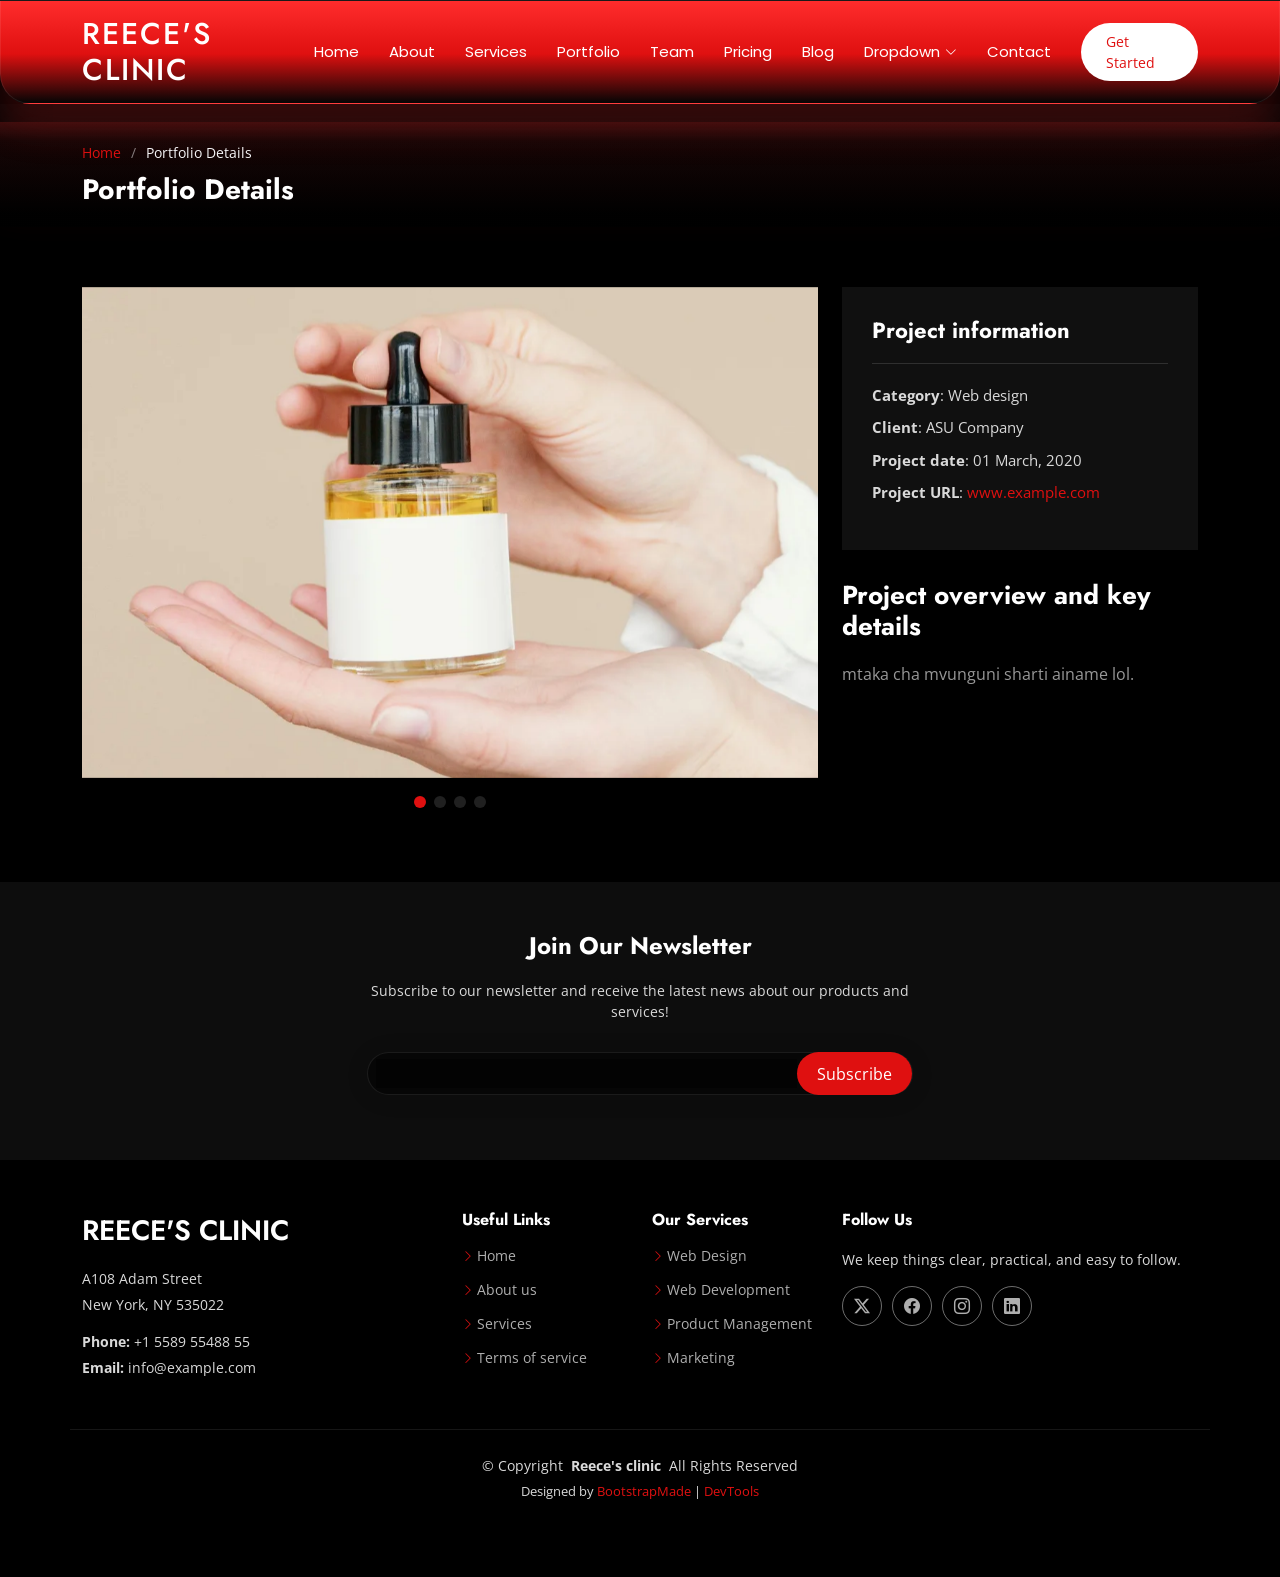
<file: portfolio-details.html>
<!DOCTYPE html>
<html lang="en">

<head>
  <meta charset="utf-8">
  <meta content="width=device-width, initial-scale=1.0" name="viewport">
  <title>Portfolio Details - Reece's clinic</title>
  <meta name="description" content="">
  <meta name="keywords" content="">

  <!-- Favicons -->
  <link href="assets/img/favicon.png" rel="icon">
  <link href="assets/img/apple-touch-icon.png" rel="apple-touch-icon">

  <!-- Fonts -->
  <link href="https://fonts.googleapis.com" rel="preconnect">
  <link href="https://fonts.gstatic.com" rel="preconnect" crossorigin>
  <link href="https://fonts.googleapis.com/css2?family=Open+Sans:ital,wght@0,300;0,400;0,500;0,600;0,700;0,800;1,300;1,400;1,500;1,600;1,700;1,800&family=Poppins:ital,wght@0,100;0,200;0,300;0,400;0,500;0,600;0,700;0,800;0,900;1,100;1,200;1,300;1,400;1,500;1,600;1,700;1,800;1,900&family=Jost:ital,wght@0,100;0,200;0,300;0,400;0,500;0,600;0,700;0,800;0,900;1,100;1,200;1,300;1,400;1,500;1,600;1,700;1,800;1,900&display=swap" rel="stylesheet">

  <!-- Vendor CSS Files -->
  <link href="assets/vendor/bootstrap/css/bootstrap.min.css" rel="stylesheet">
  <link href="assets/vendor/bootstrap-icons/bootstrap-icons.css" rel="stylesheet">
  <link href="assets/vendor/aos/aos.css" rel="stylesheet">
  <link href="assets/vendor/glightbox/css/glightbox.min.css" rel="stylesheet">
  <link href="assets/vendor/swiper/swiper-bundle.min.css" rel="stylesheet">

  <!-- Main CSS File -->
  <link href="assets/css/main.css" rel="stylesheet">

  <!-- =======================================================
  * Template Name: Reece's clinic
  * Template Reference: BootstrapMade corporate template
  * Updated: Feb 22 2025 with Bootstrap v5.3.3
  * Author: BootstrapMade.com
  * License: https://bootstrapmade.com/license/
  ======================================================== -->
</head>

<body class="portfolio-details-page">

  <header id="header" class="header d-flex align-items-center sticky-top">
    <div class="container-fluid container-xl position-relative d-flex align-items-center">

      <a href="index.html" class="logo d-flex align-items-center me-auto">
        <!-- Uncomment the line below if you also wish to use an image logo -->
        <!-- <img src="assets/img/logo.webp" alt=""> -->
        <h1 class="sitename">Reece's clinic</h1>
      </a>

      <nav id="navmenu" class="navmenu">
        <ul>
          <li><a href="#hero">Home</a></li>
          <li><a href="#about">About</a></li>
          <li><a href="#services">Services</a></li>
          <li><a href="#portfolio">Portfolio</a></li>
          <li><a href="#team">Team</a></li>
          <li><a href="#pricing">Pricing</a></li>
          <li><a href="blog.html">Blog</a></li>
          <li class="dropdown"><a href="#"><span>Dropdown</span> <i class="bi bi-chevron-down toggle-dropdown"></i></a>
            <ul>
              <li><a href="#">Dropdown 1</a></li>
              <li class="dropdown"><a href="#"><span>Deep Dropdown</span> <i class="bi bi-chevron-down toggle-dropdown"></i></a>
                <ul>
                  <li><a href="#">Deep Dropdown 1</a></li>
                  <li><a href="#">Deep Dropdown 2</a></li>
                  <li><a href="#">Deep Dropdown 3</a></li>
                  <li><a href="#">Deep Dropdown 4</a></li>
                  <li><a href="#">Deep Dropdown 5</a></li>
                </ul>
              </li>
              <li><a href="#">Dropdown 2</a></li>
              <li><a href="#">Dropdown 3</a></li>
              <li><a href="#">Dropdown 4</a></li>
            </ul>
          </li>
          <li><a href="#contact">Contact</a></li>
        </ul>
        <i class="mobile-nav-toggle d-xl-none bi bi-list"></i>
      </nav>

      <a class="btn-getstarted" href="#about">Get Started</a>

    </div>
  </header>

  <main class="main">

    <!-- Page Title -->
    <div class="page-title" data-aos="fade">
      <div class="container">
        <nav class="breadcrumbs">
          <ol>
            <li><a href="index.html">Home</a></li>
            <li class="current">Portfolio Details</li>
          </ol>
        </nav>
        <h1>Portfolio Details</h1>
      </div>
    </div><!-- End Page Title -->

    <!-- Portfolio Details Section -->
    <section id="portfolio-details" class="portfolio-details section">

      <div class="container" data-aos="fade-up" data-aos-delay="100">

        <div class="row gy-4">

          <div class="col-lg-8">
            <div class="portfolio-details-slider swiper init-swiper">

              <script type="application/json" class="swiper-config">
                {
                  "loop": true,
                  "speed": 600,
                  "autoplay": {
                    "delay": 5000
                  },
                  "slidesPerView": "auto",
                  "pagination": {
                    "el": ".swiper-pagination",
                    "type": "bullets",
                    "clickable": true
                  }
                }
              </script>

              <div class="swiper-wrapper align-items-center">

                <div class="swiper-slide">
                  <img src="assets/img/portfolio/portfolio-1.webp" alt="">
                </div>

                <div class="swiper-slide">
                  <img src="assets/img/portfolio/portfolio-10.webp" alt="">
                </div>

                <div class="swiper-slide">
                  <img src="assets/img/portfolio/portfolio-7.webp" alt="">
                </div>

                <div class="swiper-slide">
                  <img src="assets/img/portfolio/portfolio-4.webp" alt="">
                </div>

              </div>
              <div class="swiper-pagination"></div>
            </div>
          </div>

          <div class="col-lg-4">
            <div class="portfolio-info" data-aos="fade-up" data-aos-delay="200">
              <h3>Project information</h3>
              <ul>
                <li><strong>Category</strong>: Web design</li>
                <li><strong>Client</strong>: ASU Company</li>
                <li><strong>Project date</strong>: 01 March, 2020</li>
                <li><strong>Project URL</strong>: <a href="#">www.example.com</a></li>
              </ul>
            </div>
            <div class="portfolio-description" data-aos="fade-up" data-aos-delay="300">
              <h2>Project overview and key details</h2>
              <p>
                mtaka cha mvunguni sharti ainame lol.
              </p>
            </div>
          </div>

        </div>

      </div>

    </section><!-- /Portfolio Details Section -->

  </main>

  <footer id="footer" class="footer">

    <div class="footer-newsletter">
      <div class="container">
        <div class="row justify-content-center text-center">
          <div class="col-lg-6">
            <h4>Join Our Newsletter</h4>
            <p>Subscribe to our newsletter and receive the latest news about our products and services!</p>
            <form action="forms/newsletter.php" method="post" class="php-email-form">
              <div class="newsletter-form"><input type="email" name="email"><input type="submit" value="Subscribe"></div>
              <div class="loading">Loading</div>
              <div class="error-message"></div>
              <div class="sent-message">Your subscription request has been sent. Thank you!</div>
            </form>
          </div>
        </div>
      </div>
    </div>

    <div class="container footer-top">
      <div class="row gy-4">
        <div class="col-lg-4 col-md-6 footer-about">
          <a href="index.html" class="d-flex align-items-center">
            <span class="sitename">Reece's clinic</span>
          </a>
          <div class="footer-contact pt-3">
            <p>A108 Adam Street</p>
            <p>New York, NY 535022</p>
            <p class="mt-3"><strong>Phone:</strong> <span>+1 5589 55488 55</span></p>
            <p><strong>Email:</strong> <span>info@example.com</span></p>
          </div>
        </div>

        <div class="col-lg-2 col-md-3 footer-links">
          <h4>Useful Links</h4>
          <ul>
            <li><i class="bi bi-chevron-right"></i> <a href="#">Home</a></li>
            <li><i class="bi bi-chevron-right"></i> <a href="#">About us</a></li>
            <li><i class="bi bi-chevron-right"></i> <a href="#">Services</a></li>
            <li><i class="bi bi-chevron-right"></i> <a href="#">Terms of service</a></li>
          </ul>
        </div>

        <div class="col-lg-2 col-md-3 footer-links">
          <h4>Our Services</h4>
          <ul>
            <li><i class="bi bi-chevron-right"></i> <a href="#">Web Design</a></li>
            <li><i class="bi bi-chevron-right"></i> <a href="#">Web Development</a></li>
            <li><i class="bi bi-chevron-right"></i> <a href="#">Product Management</a></li>
            <li><i class="bi bi-chevron-right"></i> <a href="#">Marketing</a></li>
          </ul>
        </div>

        <div class="col-lg-4 col-md-12">
          <h4>Follow Us</h4>
          <p>We keep things clear, practical, and easy to follow.</p>
          <div class="social-links d-flex">
            <a href=""><i class="bi bi-twitter-x"></i></a>
            <a href=""><i class="bi bi-facebook"></i></a>
            <a href=""><i class="bi bi-instagram"></i></a>
            <a href=""><i class="bi bi-linkedin"></i></a>
          </div>
        </div>

      </div>
    </div>

    <div class="container copyright text-center mt-4">
      <p>© <span>Copyright</span> <strong class="px-1 sitename">Reece's clinic</strong> <span>All Rights Reserved</span></p>
      <div class="credits">
        <!-- All the links in the footer should remain intact. -->
        <!-- You can delete the links only if you've purchased the pro version. -->
        <!-- Licensing information: https://bootstrapmade.com/license/ -->
        <!-- Purchase the pro version with working PHP/AJAX contact form: [buy-url] -->
        Designed by <a href="https://bootstrapmade.com/">BootstrapMade</a> | <a href="https://bootstrapmade.com/tools/">DevTools</a>
      </div>
    </div>

  </footer>

  <!-- Scroll Top -->
  <a href="#" id="scroll-top" class="scroll-top d-flex align-items-center justify-content-center"><i class="bi bi-arrow-up-short"></i></a>

  <!-- Preloader -->
  <div id="preloader"></div>

  <!-- Vendor JS Files -->
  <script src="assets/vendor/bootstrap/js/bootstrap.bundle.min.js"></script>
  <script src="assets/vendor/php-email-form/validate.js"></script>
  <script src="assets/vendor/aos/aos.js"></script>
  <script src="assets/vendor/glightbox/js/glightbox.min.js"></script>
  <script src="assets/vendor/swiper/swiper-bundle.min.js"></script>
  <script src="assets/vendor/waypoints/noframework.waypoints.js"></script>
  <script src="assets/vendor/imagesloaded/imagesloaded.pkgd.min.js"></script>
  <script src="assets/vendor/isotope-layout/isotope.pkgd.min.js"></script>

  <!-- Main JS File -->
  <script src="assets/js/main.js"></script>

</body>

</html>
</file>
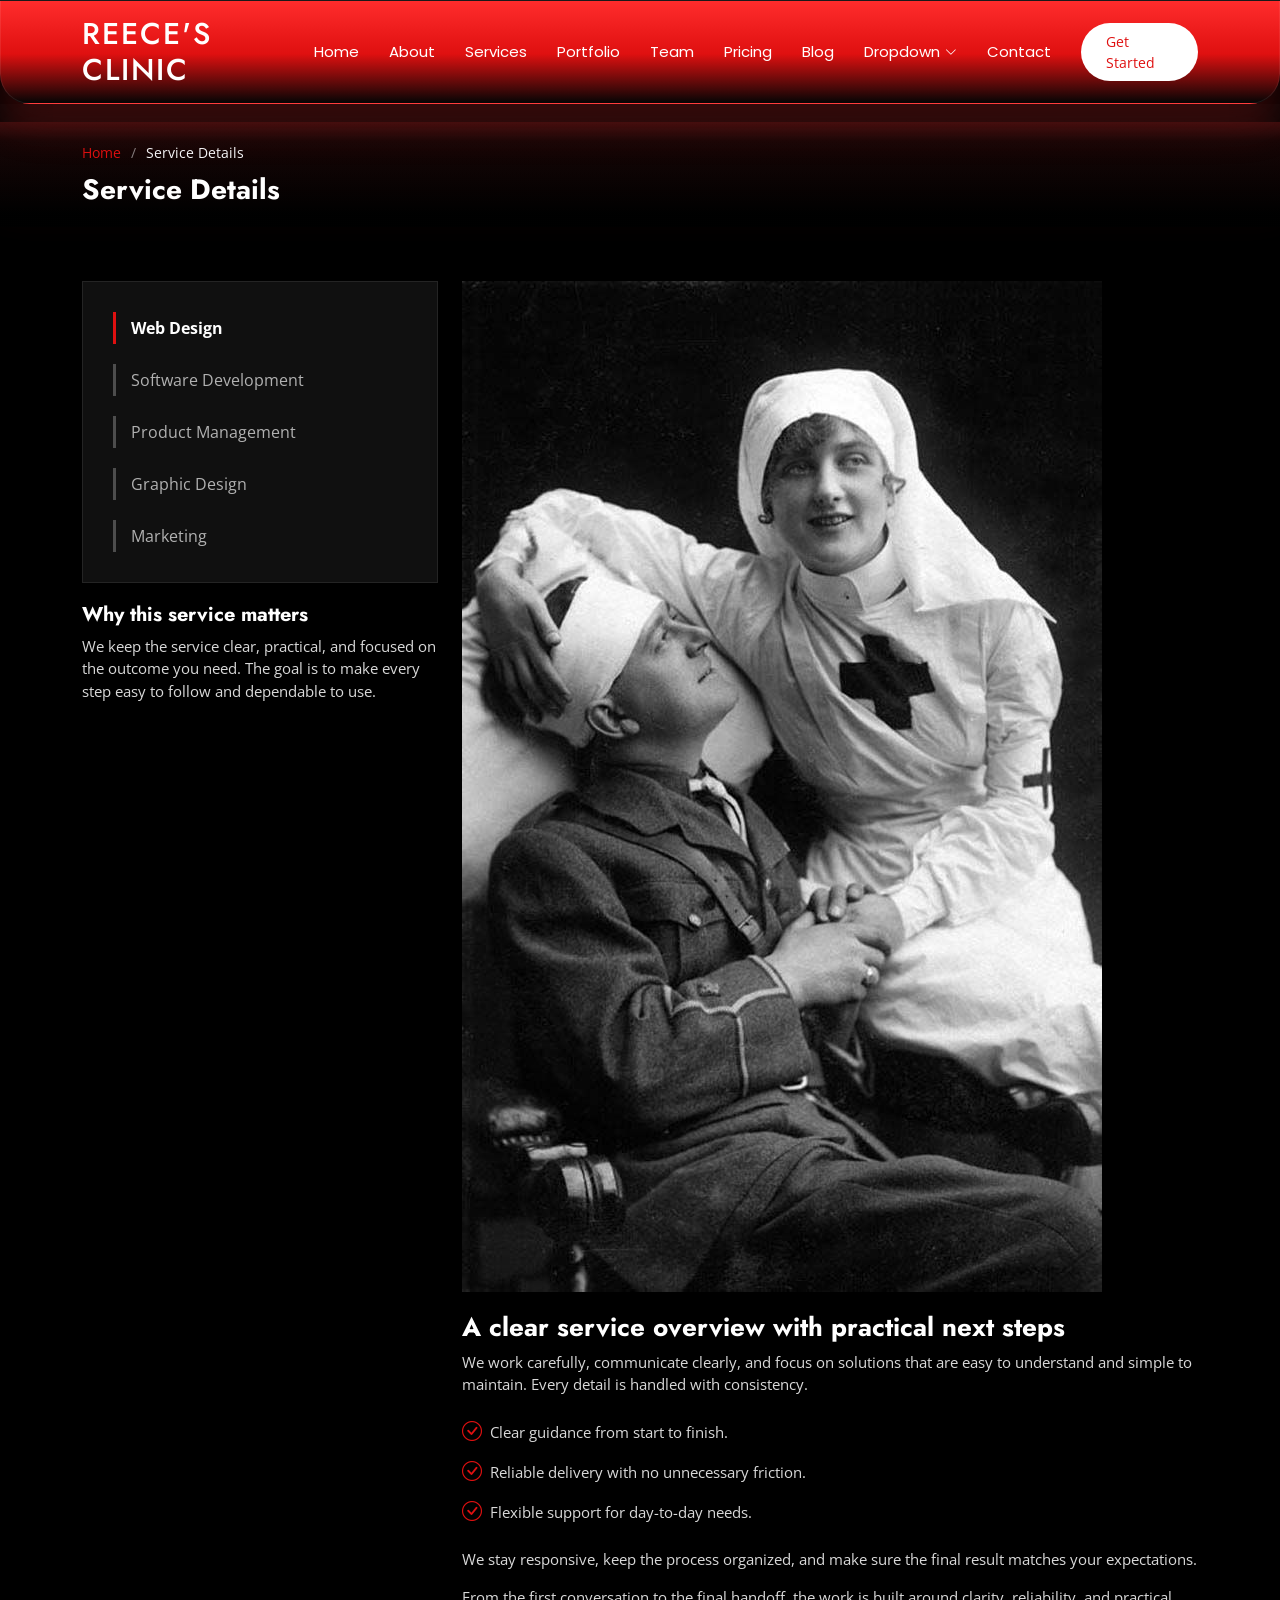
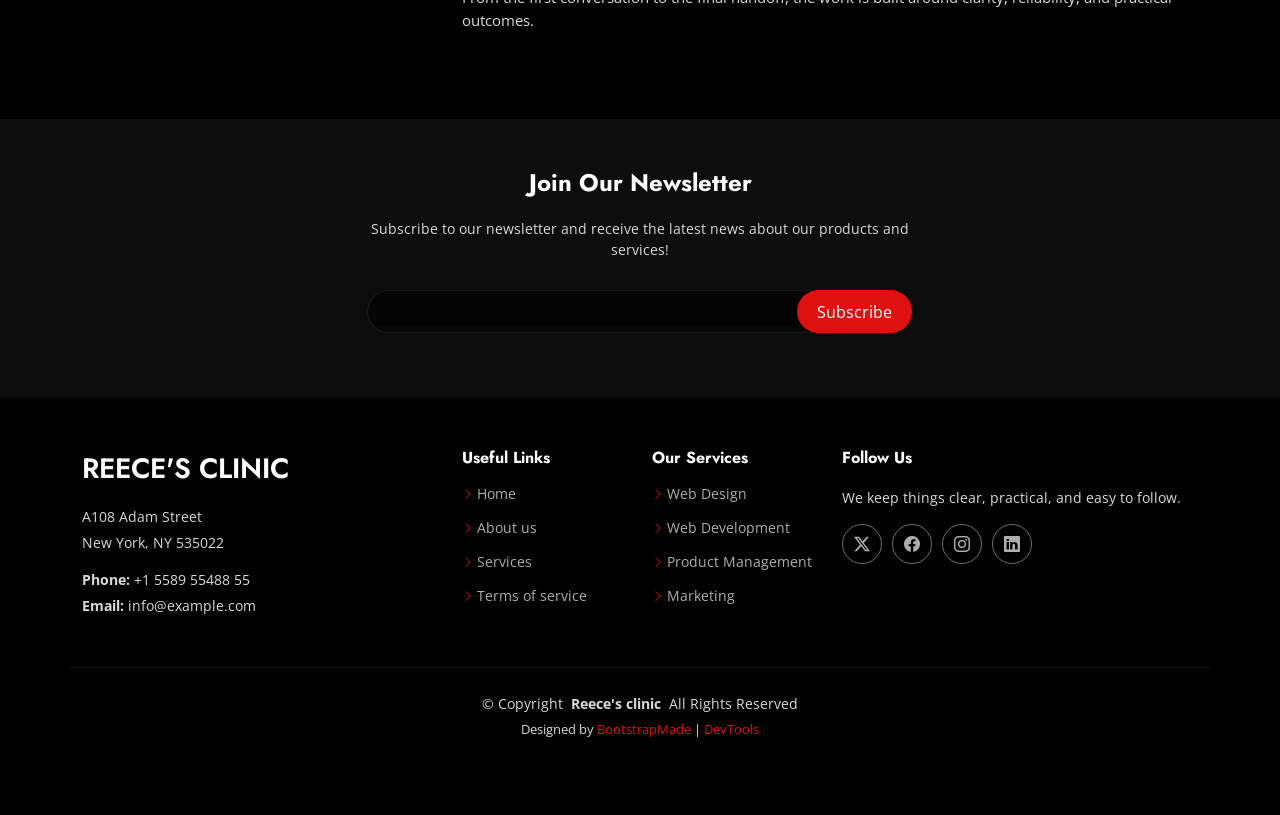
<file: service-details.html>
<!DOCTYPE html>
<html lang="en">

<head>
  <meta charset="utf-8">
  <meta content="width=device-width, initial-scale=1.0" name="viewport">
  <title>Service Details - Reece's clinic</title>
  <meta name="description" content="">
  <meta name="keywords" content="">

  <!-- Favicons -->
  <link href="assets/img/favicon.png" rel="icon">
  <link href="assets/img/apple-touch-icon.png" rel="apple-touch-icon">

  <!-- Fonts -->
  <link href="https://fonts.googleapis.com" rel="preconnect">
  <link href="https://fonts.gstatic.com" rel="preconnect" crossorigin>
  <link href="https://fonts.googleapis.com/css2?family=Open+Sans:ital,wght@0,300;0,400;0,500;0,600;0,700;0,800;1,300;1,400;1,500;1,600;1,700;1,800&family=Poppins:ital,wght@0,100;0,200;0,300;0,400;0,500;0,600;0,700;0,800;0,900;1,100;1,200;1,300;1,400;1,500;1,600;1,700;1,800;1,900&family=Jost:ital,wght@0,100;0,200;0,300;0,400;0,500;0,600;0,700;0,800;0,900;1,100;1,200;1,300;1,400;1,500;1,600;1,700;1,800;1,900&display=swap" rel="stylesheet">

  <!-- Vendor CSS Files -->
  <link href="assets/vendor/bootstrap/css/bootstrap.min.css" rel="stylesheet">
  <link href="assets/vendor/bootstrap-icons/bootstrap-icons.css" rel="stylesheet">
  <link href="assets/vendor/aos/aos.css" rel="stylesheet">
  <link href="assets/vendor/glightbox/css/glightbox.min.css" rel="stylesheet">
  <link href="assets/vendor/swiper/swiper-bundle.min.css" rel="stylesheet">

  <!-- Main CSS File -->
  <link href="assets/css/main.css" rel="stylesheet">

  <!-- =======================================================
  * Template Name: Reece's clinic
  * Template Reference: BootstrapMade corporate template
  * Updated: Feb 22 2025 with Bootstrap v5.3.3
  * Author: BootstrapMade.com
  * License: https://bootstrapmade.com/license/
  ======================================================== -->
</head>

<body class="service-details-page">

  <header id="header" class="header d-flex align-items-center sticky-top">
    <div class="container-fluid container-xl position-relative d-flex align-items-center">

      <a href="index.html" class="logo d-flex align-items-center me-auto">
        <!-- Uncomment the line below if you also wish to use an image logo -->
        <!-- <img src="assets/img/logo.webp" alt=""> -->
        <h1 class="sitename">Reece's clinic</h1>
      </a>

      <nav id="navmenu" class="navmenu">
        <ul>
          <li><a href="#hero">Home</a></li>
          <li><a href="#about">About</a></li>
          <li><a href="#services">Services</a></li>
          <li><a href="#portfolio">Portfolio</a></li>
          <li><a href="#team">Team</a></li>
          <li><a href="#pricing">Pricing</a></li>
          <li><a href="blog.html">Blog</a></li>
          <li class="dropdown"><a href="#"><span>Dropdown</span> <i class="bi bi-chevron-down toggle-dropdown"></i></a>
            <ul>
              <li><a href="#">Dropdown 1</a></li>
              <li class="dropdown"><a href="#"><span>Deep Dropdown</span> <i class="bi bi-chevron-down toggle-dropdown"></i></a>
                <ul>
                  <li><a href="#">Deep Dropdown 1</a></li>
                  <li><a href="#">Deep Dropdown 2</a></li>
                  <li><a href="#">Deep Dropdown 3</a></li>
                  <li><a href="#">Deep Dropdown 4</a></li>
                  <li><a href="#">Deep Dropdown 5</a></li>
                </ul>
              </li>
              <li><a href="#">Dropdown 2</a></li>
              <li><a href="#">Dropdown 3</a></li>
              <li><a href="#">Dropdown 4</a></li>
            </ul>
          </li>
          <li><a href="#contact">Contact</a></li>
        </ul>
        <i class="mobile-nav-toggle d-xl-none bi bi-list"></i>
      </nav>

      <a class="btn-getstarted" href="#about">Get Started</a>

    </div>
  </header>

  <main class="main">

    <!-- Page Title -->
    <div class="page-title" data-aos="fade">
      <div class="container">
        <nav class="breadcrumbs">
          <ol>
            <li><a href="index.html">Home</a></li>
            <li class="current">Service Details</li>
          </ol>
        </nav>
        <h1>Service Details</h1>
      </div>
    </div><!-- End Page Title -->

    <!-- Service Details Section -->
    <section id="service-details" class="service-details section">

      <div class="container">

        <div class="row gy-4">

          <div class="col-lg-4" data-aos="fade-up" data-aos-delay="100">
            <div class="services-list">
              <a href="#" class="active">Web Design</a>
              <a href="#">Software Development</a>
              <a href="#">Product Management</a>
              <a href="#">Graphic Design</a>
              <a href="#">Marketing</a>
            </div>

            <h4>Why this service matters</h4>
            <p>We keep the service clear, practical, and focused on the outcome you need. The goal is to make every step easy to follow and dependable to use.</p>
          </div>

          <div class="col-lg-8" data-aos="fade-up" data-aos-delay="200">
            <img src="assets/img/services/reece-clinic-pin.jpg" alt="" class="img-fluid services-img">
            <h3>A clear service overview with practical next steps</h3>
            <p>
              We work carefully, communicate clearly, and focus on solutions that are easy to understand and simple to maintain. Every detail is handled with consistency.
            </p>
            <ul>
              <li><i class="bi bi-check-circle"></i> <span>Clear guidance from start to finish.</span></li>
              <li><i class="bi bi-check-circle"></i> <span>Reliable delivery with no unnecessary friction.</span></li>
              <li><i class="bi bi-check-circle"></i> <span>Flexible support for day-to-day needs.</span></li>
            </ul>
            <p>
              We stay responsive, keep the process organized, and make sure the final result matches your expectations.
            </p>
            <p>
              From the first conversation to the final handoff, the work is built around clarity, reliability, and practical outcomes.
            </p>
          </div>

        </div>

      </div>

    </section><!-- /Service Details Section -->

  </main>

  <footer id="footer" class="footer">

    <div class="footer-newsletter">
      <div class="container">
        <div class="row justify-content-center text-center">
          <div class="col-lg-6">
            <h4>Join Our Newsletter</h4>
            <p>Subscribe to our newsletter and receive the latest news about our products and services!</p>
            <form action="forms/newsletter.php" method="post" class="php-email-form">
              <div class="newsletter-form"><input type="email" name="email"><input type="submit" value="Subscribe"></div>
              <div class="loading">Loading</div>
              <div class="error-message"></div>
              <div class="sent-message">Your subscription request has been sent. Thank you!</div>
            </form>
          </div>
        </div>
      </div>
    </div>

    <div class="container footer-top">
      <div class="row gy-4">
        <div class="col-lg-4 col-md-6 footer-about">
          <a href="index.html" class="d-flex align-items-center">
            <span class="sitename">Reece's clinic</span>
          </a>
          <div class="footer-contact pt-3">
            <p>A108 Adam Street</p>
            <p>New York, NY 535022</p>
            <p class="mt-3"><strong>Phone:</strong> <span>+1 5589 55488 55</span></p>
            <p><strong>Email:</strong> <span>info@example.com</span></p>
          </div>
        </div>

        <div class="col-lg-2 col-md-3 footer-links">
          <h4>Useful Links</h4>
          <ul>
            <li><i class="bi bi-chevron-right"></i> <a href="#">Home</a></li>
            <li><i class="bi bi-chevron-right"></i> <a href="#">About us</a></li>
            <li><i class="bi bi-chevron-right"></i> <a href="#">Services</a></li>
            <li><i class="bi bi-chevron-right"></i> <a href="#">Terms of service</a></li>
          </ul>
        </div>

        <div class="col-lg-2 col-md-3 footer-links">
          <h4>Our Services</h4>
          <ul>
            <li><i class="bi bi-chevron-right"></i> <a href="#">Web Design</a></li>
            <li><i class="bi bi-chevron-right"></i> <a href="#">Web Development</a></li>
            <li><i class="bi bi-chevron-right"></i> <a href="#">Product Management</a></li>
            <li><i class="bi bi-chevron-right"></i> <a href="#">Marketing</a></li>
          </ul>
        </div>

        <div class="col-lg-4 col-md-12">
          <h4>Follow Us</h4>
          <p>We keep things clear, practical, and easy to follow.</p>
          <div class="social-links d-flex">
            <a href=""><i class="bi bi-twitter-x"></i></a>
            <a href=""><i class="bi bi-facebook"></i></a>
            <a href=""><i class="bi bi-instagram"></i></a>
            <a href=""><i class="bi bi-linkedin"></i></a>
          </div>
        </div>

      </div>
    </div>

    <div class="container copyright text-center mt-4">
      <p>© <span>Copyright</span> <strong class="px-1 sitename">Reece's clinic</strong> <span>All Rights Reserved</span></p>
      <div class="credits">
        <!-- All the links in the footer should remain intact. -->
        <!-- You can delete the links only if you've purchased the pro version. -->
        <!-- Licensing information: https://bootstrapmade.com/license/ -->
        <!-- Purchase the pro version with working PHP/AJAX contact form: [buy-url] -->
        Designed by <a href="https://bootstrapmade.com/">BootstrapMade</a> | <a href="https://bootstrapmade.com/tools/">DevTools</a>
      </div>
    </div>

  </footer>

  <!-- Scroll Top -->
  <a href="#" id="scroll-top" class="scroll-top d-flex align-items-center justify-content-center"><i class="bi bi-arrow-up-short"></i></a>

  <!-- Preloader -->
  <div id="preloader"></div>

  <!-- Vendor JS Files -->
  <script src="assets/vendor/bootstrap/js/bootstrap.bundle.min.js"></script>
  <script src="assets/vendor/php-email-form/validate.js"></script>
  <script src="assets/vendor/aos/aos.js"></script>
  <script src="assets/vendor/glightbox/js/glightbox.min.js"></script>
  <script src="assets/vendor/swiper/swiper-bundle.min.js"></script>
  <script src="assets/vendor/waypoints/noframework.waypoints.js"></script>
  <script src="assets/vendor/imagesloaded/imagesloaded.pkgd.min.js"></script>
  <script src="assets/vendor/isotope-layout/isotope.pkgd.min.js"></script>

  <!-- Main JS File -->
  <script src="assets/js/main.js"></script>

</body>

</html>
</file>
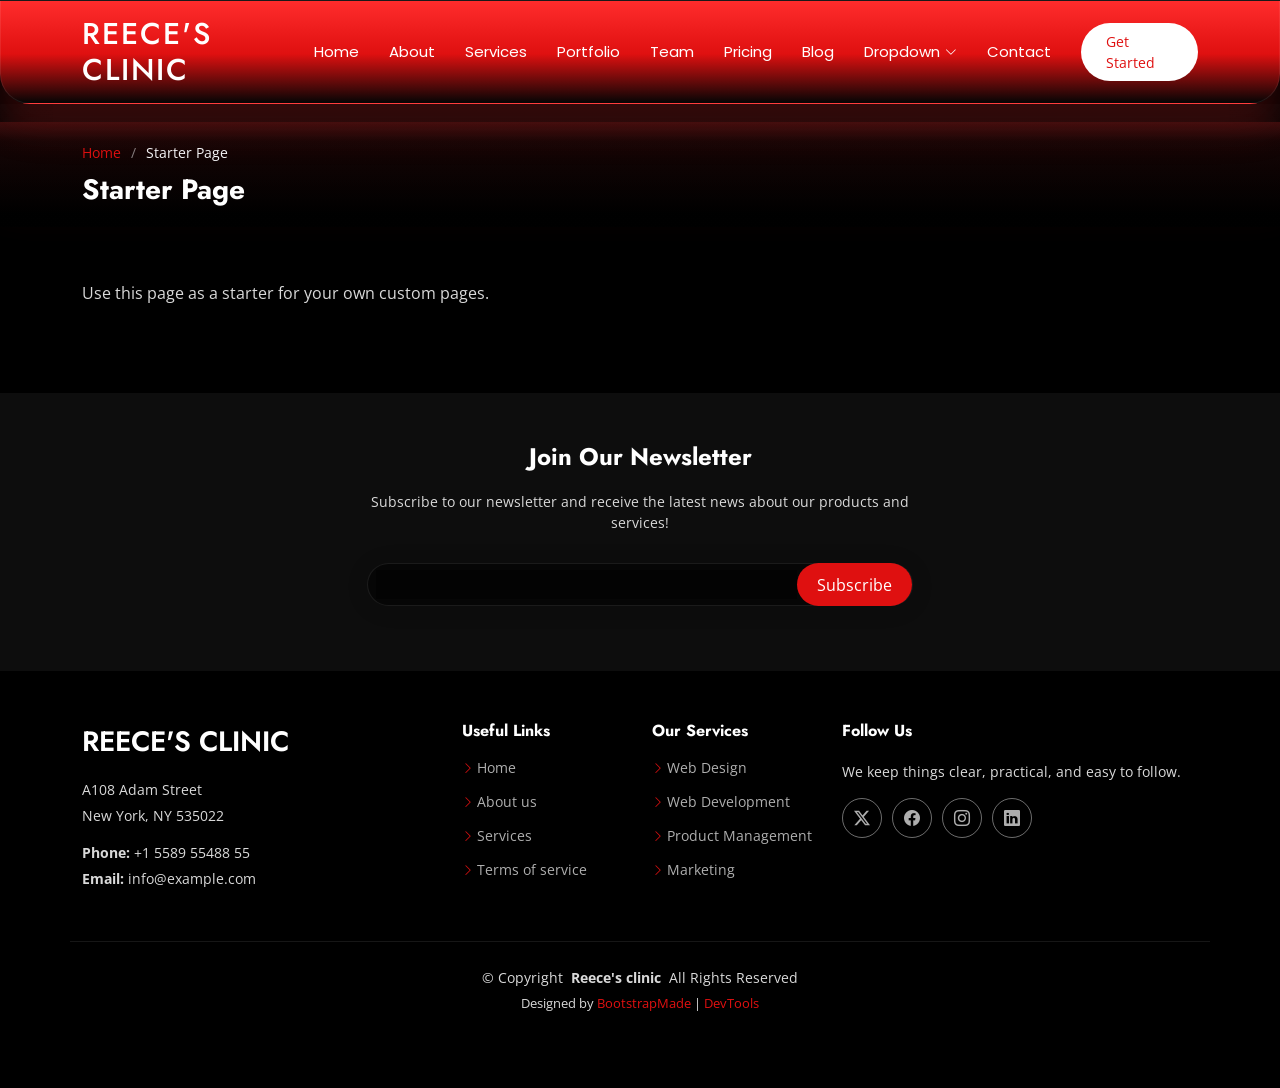
<file: starter-page.html>
<!DOCTYPE html>
<html lang="en">

<head>
  <meta charset="utf-8">
  <meta content="width=device-width, initial-scale=1.0" name="viewport">
  <title>Starter Page - Reece's clinic</title>
  <meta name="description" content="">
  <meta name="keywords" content="">

  <!-- Favicons -->
  <link href="assets/img/favicon.png" rel="icon">
  <link href="assets/img/apple-touch-icon.png" rel="apple-touch-icon">

  <!-- Fonts -->
  <link href="https://fonts.googleapis.com" rel="preconnect">
  <link href="https://fonts.gstatic.com" rel="preconnect" crossorigin>
  <link href="https://fonts.googleapis.com/css2?family=Open+Sans:ital,wght@0,300;0,400;0,500;0,600;0,700;0,800;1,300;1,400;1,500;1,600;1,700;1,800&family=Poppins:ital,wght@0,100;0,200;0,300;0,400;0,500;0,600;0,700;0,800;0,900;1,100;1,200;1,300;1,400;1,500;1,600;1,700;1,800;1,900&family=Jost:ital,wght@0,100;0,200;0,300;0,400;0,500;0,600;0,700;0,800;0,900;1,100;1,200;1,300;1,400;1,500;1,600;1,700;1,800;1,900&display=swap" rel="stylesheet">

  <!-- Vendor CSS Files -->
  <link href="assets/vendor/bootstrap/css/bootstrap.min.css" rel="stylesheet">
  <link href="assets/vendor/bootstrap-icons/bootstrap-icons.css" rel="stylesheet">
  <link href="assets/vendor/aos/aos.css" rel="stylesheet">
  <link href="assets/vendor/glightbox/css/glightbox.min.css" rel="stylesheet">
  <link href="assets/vendor/swiper/swiper-bundle.min.css" rel="stylesheet">

  <!-- Main CSS File -->
  <link href="assets/css/main.css" rel="stylesheet">

  <!-- =======================================================
  * Template Name: Reece's clinic
  * Template Reference: BootstrapMade corporate template
  * Updated: Feb 22 2025 with Bootstrap v5.3.3
  * Author: BootstrapMade.com
  * License: https://bootstrapmade.com/license/
  ======================================================== -->
</head>

<body class="starter-page-page">

  <header id="header" class="header d-flex align-items-center sticky-top">
    <div class="container-fluid container-xl position-relative d-flex align-items-center">

      <a href="index.html" class="logo d-flex align-items-center me-auto">
        <!-- Uncomment the line below if you also wish to use an image logo -->
        <!-- <img src="assets/img/logo.webp" alt=""> -->
        <h1 class="sitename">Reece's clinic</h1>
      </a>

      <nav id="navmenu" class="navmenu">
        <ul>
          <li><a href="#hero">Home</a></li>
          <li><a href="#about">About</a></li>
          <li><a href="#services">Services</a></li>
          <li><a href="#portfolio">Portfolio</a></li>
          <li><a href="#team">Team</a></li>
          <li><a href="#pricing">Pricing</a></li>
          <li><a href="blog.html">Blog</a></li>
          <li class="dropdown"><a href="#"><span>Dropdown</span> <i class="bi bi-chevron-down toggle-dropdown"></i></a>
            <ul>
              <li><a href="#">Dropdown 1</a></li>
              <li class="dropdown"><a href="#"><span>Deep Dropdown</span> <i class="bi bi-chevron-down toggle-dropdown"></i></a>
                <ul>
                  <li><a href="#">Deep Dropdown 1</a></li>
                  <li><a href="#">Deep Dropdown 2</a></li>
                  <li><a href="#">Deep Dropdown 3</a></li>
                  <li><a href="#">Deep Dropdown 4</a></li>
                  <li><a href="#">Deep Dropdown 5</a></li>
                </ul>
              </li>
              <li><a href="#">Dropdown 2</a></li>
              <li><a href="#">Dropdown 3</a></li>
              <li><a href="#">Dropdown 4</a></li>
            </ul>
          </li>
          <li><a href="#contact">Contact</a></li>
        </ul>
        <i class="mobile-nav-toggle d-xl-none bi bi-list"></i>
      </nav>

      <a class="btn-getstarted" href="#about">Get Started</a>

    </div>
  </header>

  <main class="main">

    <!-- Page Title -->
    <div class="page-title" data-aos="fade">
      <div class="container">
        <nav class="breadcrumbs">
          <ol>
            <li><a href="index.html">Home</a></li>
            <li class="current">Starter Page</li>
          </ol>
        </nav>
        <h1>Starter Page</h1>
      </div>
    </div><!-- End Page Title -->

    <!-- Starter Section Section -->
    <section id="starter-section" class="starter-section section">

      <div class="container" data-aos="fade-up">
        <p>Use this page as a starter for your own custom pages.</p>
      </div>

    </section><!-- /Starter Section Section -->

  </main>

  <footer id="footer" class="footer">

    <div class="footer-newsletter">
      <div class="container">
        <div class="row justify-content-center text-center">
          <div class="col-lg-6">
            <h4>Join Our Newsletter</h4>
            <p>Subscribe to our newsletter and receive the latest news about our products and services!</p>
            <form action="forms/newsletter.php" method="post" class="php-email-form">
              <div class="newsletter-form"><input type="email" name="email"><input type="submit" value="Subscribe"></div>
              <div class="loading">Loading</div>
              <div class="error-message"></div>
              <div class="sent-message">Your subscription request has been sent. Thank you!</div>
            </form>
          </div>
        </div>
      </div>
    </div>

    <div class="container footer-top">
      <div class="row gy-4">
        <div class="col-lg-4 col-md-6 footer-about">
          <a href="index.html" class="d-flex align-items-center">
            <span class="sitename">Reece's clinic</span>
          </a>
          <div class="footer-contact pt-3">
            <p>A108 Adam Street</p>
            <p>New York, NY 535022</p>
            <p class="mt-3"><strong>Phone:</strong> <span>+1 5589 55488 55</span></p>
            <p><strong>Email:</strong> <span>info@example.com</span></p>
          </div>
        </div>

        <div class="col-lg-2 col-md-3 footer-links">
          <h4>Useful Links</h4>
          <ul>
            <li><i class="bi bi-chevron-right"></i> <a href="#">Home</a></li>
            <li><i class="bi bi-chevron-right"></i> <a href="#">About us</a></li>
            <li><i class="bi bi-chevron-right"></i> <a href="#">Services</a></li>
            <li><i class="bi bi-chevron-right"></i> <a href="#">Terms of service</a></li>
          </ul>
        </div>

        <div class="col-lg-2 col-md-3 footer-links">
          <h4>Our Services</h4>
          <ul>
            <li><i class="bi bi-chevron-right"></i> <a href="#">Web Design</a></li>
            <li><i class="bi bi-chevron-right"></i> <a href="#">Web Development</a></li>
            <li><i class="bi bi-chevron-right"></i> <a href="#">Product Management</a></li>
            <li><i class="bi bi-chevron-right"></i> <a href="#">Marketing</a></li>
          </ul>
        </div>

        <div class="col-lg-4 col-md-12">
          <h4>Follow Us</h4>
          <p>We keep things clear, practical, and easy to follow.</p>
          <div class="social-links d-flex">
            <a href=""><i class="bi bi-twitter-x"></i></a>
            <a href=""><i class="bi bi-facebook"></i></a>
            <a href=""><i class="bi bi-instagram"></i></a>
            <a href=""><i class="bi bi-linkedin"></i></a>
          </div>
        </div>

      </div>
    </div>

    <div class="container copyright text-center mt-4">
      <p>© <span>Copyright</span> <strong class="px-1 sitename">Reece's clinic</strong> <span>All Rights Reserved</span></p>
      <div class="credits">
        <!-- All the links in the footer should remain intact. -->
        <!-- You can delete the links only if you've purchased the pro version. -->
        <!-- Licensing information: https://bootstrapmade.com/license/ -->
        <!-- Purchase the pro version with working PHP/AJAX contact form: [buy-url] -->
        Designed by <a href="https://bootstrapmade.com/">BootstrapMade</a> | <a href="https://bootstrapmade.com/tools/">DevTools</a>
      </div>
    </div>

  </footer>

  <!-- Scroll Top -->
  <a href="#" id="scroll-top" class="scroll-top d-flex align-items-center justify-content-center"><i class="bi bi-arrow-up-short"></i></a>

  <!-- Preloader -->
  <div id="preloader"></div>

  <!-- Vendor JS Files -->
  <script src="assets/vendor/bootstrap/js/bootstrap.bundle.min.js"></script>
  <script src="assets/vendor/php-email-form/validate.js"></script>
  <script src="assets/vendor/aos/aos.js"></script>
  <script src="assets/vendor/glightbox/js/glightbox.min.js"></script>
  <script src="assets/vendor/swiper/swiper-bundle.min.js"></script>
  <script src="assets/vendor/waypoints/noframework.waypoints.js"></script>
  <script src="assets/vendor/imagesloaded/imagesloaded.pkgd.min.js"></script>
  <script src="assets/vendor/isotope-layout/isotope.pkgd.min.js"></script>

  <!-- Main JS File -->
  <script src="assets/js/main.js"></script>

</body>

</html>
</file>
<file: assets/css/main.css>
/**
* Template Name: Arsha
* Template URL: https://bootstrapmade.com/arsha-free-bootstrap-html-template-corporate/
* Updated: Feb 22 2025 with Bootstrap v5.3.3
* Author: BootstrapMade.com
* License: https://bootstrapmade.com/license/
*/

/*--------------------------------------------------------------
# Font & Color Variables
# Help: https://bootstrapmade.com/color-system/
--------------------------------------------------------------*/
/* Fonts */
:root {
  --default-font: "Open Sans",  system-ui, -apple-system, "Segoe UI", Roboto, "Helvetica Neue", Arial, "Noto Sans", "Liberation Sans", sans-serif, "Apple Color Emoji", "Segoe UI Emoji", "Segoe UI Symbol", "Noto Color Emoji";
  --heading-font: "Jost",  sans-serif;
  --nav-font: "Poppins",  sans-serif;
}

/* Global Colors - The following color variables are used throughout the website. Updating them here will change the color scheme of the entire website */
:root { 
  --background-color: #000000; /* Background color for the entire website, including individual sections */
  --default-color: #d9d9d9; /* Default color used for the majority of the text content across the entire website */
  --heading-color: #ffffff; /* Color for headings, subheadings and title throughout the website */
  --accent-color: #df1010; /* Accent color that represents your brand on the website. It's used for buttons, links, and other elements that need to stand out */
  --surface-color: #101010; /* The surface color is used as a background of boxed elements within sections, such as cards, icon boxes, or other elements that require a visual separation from the global background. */
  --contrast-color: #ffffff; /* Contrast color for text, ensuring readability against backgrounds of accent, heading, or default colors. */
}

/* Nav Menu Colors - The following color variables are used specifically for the navigation menu. They are separate from the global colors to allow for more customization options */
:root {
  --nav-color: #ffffff;  /* The default color of the main navmenu links */
  --nav-hover-color: #ffdddd; /* Applied to main navmenu links when they are hovered over or active */
  --nav-mobile-background-color: #111111; /* Used as the background color for mobile navigation menu */
  --nav-dropdown-background-color: #111111; /* Used as the background color for dropdown items that appear when hovering over primary navigation items */
  --nav-dropdown-color: #ececec; /* Used for navigation links of the dropdown items in the navigation menu. */
  --nav-dropdown-hover-color: #ffffff; /* Similar to --nav-hover-color, this color is applied to dropdown navigation links when they are hovered over. */
}

/* Color Presets - These classes override global colors when applied to any section or element, providing reuse of the sam color scheme. */

.light-background {
  --background-color: #000000;
  --surface-color: #101010;
}

.dark-background {
  --background-color: #000000;
  --default-color: #ffffff;
  --heading-color: #ffffff;
  --surface-color: #101010;
  --contrast-color: #ffffff;
}

/* Smooth scroll */
:root {
  scroll-behavior: smooth;
}

/*--------------------------------------------------------------
# General Styling & Shared Classes
--------------------------------------------------------------*/
body {
  color: var(--default-color);
  background-color: var(--background-color);
  font-family: var(--default-font);
}

a {
  color: var(--accent-color);
  text-decoration: none;
  transition: 0.3s;
}

a:hover {
  color: color-mix(in srgb, var(--accent-color), transparent 25%);
  text-decoration: none;
}

h1,
h2,
h3,
h4,
h5,
h6 {
  color: var(--heading-color);
  font-family: var(--heading-font);
}

/* PHP Email Form Messages
------------------------------*/
.php-email-form .error-message {
  display: none;
  background: #df1529;
  color: #ffffff;
  text-align: left;
  padding: 15px;
  margin-bottom: 24px;
  font-weight: 600;
}

.php-email-form .sent-message {
  display: none;
  color: #ffffff;
  background: #059652;
  text-align: center;
  padding: 15px;
  margin-bottom: 24px;
  font-weight: 600;
}

.php-email-form .loading {
  display: none;
  background: var(--surface-color);
  text-align: center;
  padding: 15px;
  margin-bottom: 24px;
}

.php-email-form .loading:before {
  content: "";
  display: inline-block;
  border-radius: 50%;
  width: 24px;
  height: 24px;
  margin: 0 10px -6px 0;
  border: 3px solid var(--accent-color);
  border-top-color: var(--surface-color);
  animation: php-email-form-loading 1s linear infinite;
}

@keyframes php-email-form-loading {
  0% {
    transform: rotate(0deg);
  }

  100% {
    transform: rotate(360deg);
  }
}

/*--------------------------------------------------------------
# Global Header
--------------------------------------------------------------*/
.header {
  --background-color: linear-gradient(180deg, #ff2c2c 0%, #df1010 52%, #050505 100%);
  --heading-color: #ffffff;
  color: var(--default-color);
  background: var(--background-color);
  padding: 15px 0;
  transition: all 0.5s;
  z-index: 997;
  border-bottom-left-radius: 30px;
  border-bottom-right-radius: 30px;
  border: 1px solid rgba(255, 255, 255, 0.08);
  box-shadow: 0 20px 42px rgba(255, 44, 44, 0.18), 0 18px 40px rgba(0, 0, 0, 0.32);
  overflow: hidden;
}

.header .logo {
  line-height: 1;
}

.header .logo img {
  max-height: 36px;
  margin-right: 8px;
}

.header .logo h1 {
  font-size: 30px;
  margin: 0;
  font-weight: 500;
  color: var(--heading-color);
  letter-spacing: 2px;
  text-transform: uppercase;
}

.header .btn-getstarted,
.header .btn-getstarted:focus {
  color: var(--contrast-color);
  background: #ffffff;
  color: #df1010;
  font-size: 14px;
  padding: 8px 25px;
  margin: 0 0 0 30px;
  border-radius: 50px;
  transition: 0.3s;
}

.header .btn-getstarted:hover,
.header .btn-getstarted:focus:hover {
  color: #a80d0d;
  background: #ffe1e1;
}

@media (max-width: 1200px) {
  .header .logo {
    order: 1;
  }

  .header .btn-getstarted {
    order: 2;
    margin: 0 15px 0 0;
    padding: 6px 15px;
  }

  .header .navmenu {
    order: 3;
  }
}

/* Page Theme Blend */
.index-page .main,
.blog-page .main,
.blog-details-page .main,
.portfolio-details-page .main,
.service-details-page .main,
.starter-page-page .main,
.page-404 .main {
  background: linear-gradient(180deg, #050505 0%, #000000 100%);
  padding-top: 18px;
}

.index-page .page-title,
.blog-page .page-title,
.blog-details-page .page-title,
.portfolio-details-page .page-title,
.service-details-page .page-title,
.starter-page-page .page-title,
.page-404 .page-title {
  background: linear-gradient(180deg, rgba(255, 44, 44, 0.22) 0%, rgba(223, 16, 16, 0.08) 18%, rgba(0, 0, 0, 0.95) 88%);
  color: #f8fafc;
  box-shadow: 0 -18px 34px rgba(255, 44, 44, 0.1);
}

.index-page .page-title .breadcrumbs ol li+li::before,
.blog-page .page-title .breadcrumbs ol li+li::before,
.blog-details-page .page-title .breadcrumbs ol li+li::before,
.portfolio-details-page .page-title .breadcrumbs ol li+li::before,
.service-details-page .page-title .breadcrumbs ol li+li::before,
.starter-page-page .page-title .breadcrumbs ol li+li::before,
.page-404 .page-title .breadcrumbs ol li+li::before {
  color: rgba(248, 250, 252, 0.5);
}

.service-details-page .service-details.section,
.starter-page-page .starter-section.section {
  padding-top: 54px;
  padding-bottom: 72px;
}

/*--------------------------------------------------------------
# Navigation Menu
--------------------------------------------------------------*/
/* Desktop Navigation */
@media (min-width: 1200px) {
  .navmenu {
    padding: 0;
  }

  .navmenu ul {
    margin: 0;
    padding: 0;
    display: flex;
    list-style: none;
    align-items: center;
  }

  .navmenu li {
    position: relative;
  }

  .navmenu a,
  .navmenu a:focus {
    color: var(--nav-color);
    padding: 18px 15px;
    font-size: 15px;
    font-family: var(--nav-font);
    font-weight: 400;
    display: flex;
    align-items: center;
    justify-content: space-between;
    white-space: nowrap;
    transition: 0.3s;
  }

  .navmenu a i,
  .navmenu a:focus i {
    font-size: 12px;
    line-height: 0;
    margin-left: 5px;
    transition: 0.3s;
  }

  .navmenu li:last-child a {
    padding-right: 0;
  }

  .navmenu li:hover>a,
  .navmenu .active,
  .navmenu .active:focus {
    color: var(--nav-hover-color);
  }

  .navmenu .dropdown ul {
    margin: 0;
    padding: 10px 0;
    background: var(--nav-dropdown-background-color);
    display: block;
    position: absolute;
    visibility: hidden;
    left: 14px;
    top: 130%;
    opacity: 0;
    transition: 0.3s;
    border-radius: 4px;
    z-index: 99;
    box-shadow: 0px 0px 30px rgba(0, 0, 0, 0.1);
  }

  .navmenu .dropdown ul li {
    min-width: 200px;
  }

  .navmenu .dropdown ul a {
    padding: 10px 20px;
    font-size: 15px;
    text-transform: none;
    color: var(--nav-dropdown-color);
  }

  .navmenu .dropdown ul a i {
    font-size: 12px;
  }

  .navmenu .dropdown ul a:hover,
  .navmenu .dropdown ul .active:hover,
  .navmenu .dropdown ul li:hover>a {
    color: var(--nav-dropdown-hover-color);
  }

  .navmenu .dropdown:hover>ul {
    opacity: 1;
    top: 100%;
    visibility: visible;
  }

  .navmenu .dropdown .dropdown ul {
    top: 0;
    left: -90%;
    visibility: hidden;
  }

  .navmenu .dropdown .dropdown:hover>ul {
    opacity: 1;
    top: 0;
    left: -100%;
    visibility: visible;
  }

  .navmenu .megamenu {
    position: static;
  }

  .navmenu .megamenu ul {
    margin: 0;
    padding: 10px;
    background: var(--nav-dropdown-background-color);
    box-shadow: 0px 0px 20px rgba(0, 0, 0, 0.1);
    position: absolute;
    top: 130%;
    left: 0;
    right: 0;
    visibility: hidden;
    opacity: 0;
    display: flex;
    transition: 0.3s;
    border-radius: 4px;
    z-index: 99;
  }

  .navmenu .megamenu ul li {
    flex: 1;
  }

  .navmenu .megamenu ul li a,
  .navmenu .megamenu ul li:hover>a {
    padding: 10px 20px;
    font-size: 15px;
    color: var(--nav-dropdown-color);
  }

  .navmenu .megamenu ul li a:hover,
  .navmenu .megamenu ul li .active,
  .navmenu .megamenu ul li .active:hover {
    color: var(--nav-dropdown-hover-color);
  }

  .navmenu .megamenu:hover>ul {
    opacity: 1;
    top: 100%;
    visibility: visible;
  }

  .navmenu .dd-box-shadow {
    box-shadow: 0px 0px 30px rgba(0, 0, 0, 0.1);
  }
}

/* Mobile Navigation */
@media (max-width: 1199px) {
  .mobile-nav-toggle {
    color: var(--nav-color);
    font-size: 28px;
    line-height: 0;
    margin-right: 10px;
    cursor: pointer;
    transition: color 0.3s;
  }

  .navmenu {
    padding: 0;
    z-index: 9997;
  }

  .navmenu ul {
    display: none;
    list-style: none;
    position: absolute;
    inset: 60px 20px 20px 20px;
    padding: 10px 0;
    margin: 0;
    border-radius: 6px;
    background-color: var(--nav-mobile-background-color);
    overflow-y: auto;
    transition: 0.3s;
    z-index: 9998;
    box-shadow: 0px 0px 30px rgba(0, 0, 0, 0.1);
  }

  .navmenu a,
  .navmenu a:focus {
    color: var(--nav-dropdown-color);
    padding: 10px 20px;
    font-family: var(--nav-font);
    font-size: 17px;
    font-weight: 500;
    display: flex;
    align-items: center;
    justify-content: space-between;
    white-space: nowrap;
    transition: 0.3s;
  }

  .navmenu a i,
  .navmenu a:focus i {
    font-size: 12px;
    line-height: 0;
    margin-left: 5px;
    width: 30px;
    height: 30px;
    display: flex;
    align-items: center;
    justify-content: center;
    border-radius: 50%;
    transition: 0.3s;
    background-color: color-mix(in srgb, var(--accent-color), transparent 90%);
  }

  .navmenu a i:hover,
  .navmenu a:focus i:hover {
    background-color: var(--accent-color);
    color: var(--contrast-color);
  }

  .navmenu a:hover,
  .navmenu .active,
  .navmenu .active:focus {
    color: var(--nav-dropdown-hover-color);
  }

  .navmenu .active i,
  .navmenu .active:focus i {
    background-color: var(--accent-color);
    color: var(--contrast-color);
    transform: rotate(180deg);
  }

  .navmenu .dropdown ul {
    position: static;
    display: none;
    z-index: 99;
    padding: 10px 0;
    margin: 10px 20px;
    background-color: var(--nav-dropdown-background-color);
    border: 1px solid color-mix(in srgb, var(--default-color), transparent 90%);
    box-shadow: none;
    transition: all 0.5s ease-in-out;
  }

  .navmenu .dropdown ul ul {
    background-color: rgba(33, 37, 41, 0.1);
  }

  .navmenu .dropdown>.dropdown-active {
    display: block;
    background-color: rgba(33, 37, 41, 0.03);
  }

  .mobile-nav-active {
    overflow: hidden;
  }

  .mobile-nav-active .mobile-nav-toggle {
    color: #fff;
    position: absolute;
    font-size: 32px;
    top: 15px;
    right: 15px;
    margin-right: 0;
    z-index: 9999;
  }

  .mobile-nav-active .navmenu {
    position: fixed;
    overflow: hidden;
    inset: 0;
    background: rgba(33, 37, 41, 0.8);
    transition: 0.3s;
  }

  .mobile-nav-active .navmenu>ul {
    display: block;
  }
}

/*--------------------------------------------------------------
# Global Footer
--------------------------------------------------------------*/
.footer {
  color: var(--default-color);
  background-color: var(--background-color);
  font-size: 14px;
  padding-bottom: 50px;
  position: relative;
}

.footer .footer-newsletter {
  background-color: color-mix(in srgb, var(--heading-color), transparent 95%);
  padding: 50px 0;
}

.footer .footer-newsletter h4 {
  font-size: 24px;
}

.footer .footer-newsletter .newsletter-form {
  margin-top: 30px;
  margin-bottom: 15px;
  padding: 6px 8px;
  position: relative;
  background-color: color-mix(in srgb, var(--background-color), transparent 50%);
  border: 1px solid color-mix(in srgb, var(--default-color), transparent 90%);
  box-shadow: 0px 2px 25px rgba(0, 0, 0, 0.1);
  display: flex;
  transition: 0.3s;
  border-radius: 50px;
}

.footer .footer-newsletter .newsletter-form:focus-within {
  border-color: var(--accent-color);
}

.footer .footer-newsletter .newsletter-form input[type=email] {
  border: 0;
  padding: 4px;
  width: 100%;
  background-color: color-mix(in srgb, var(--background-color), transparent 50%);
  color: var(--default-color);
}

.footer .footer-newsletter .newsletter-form input[type=email]:focus-visible {
  outline: none;
}

.footer .footer-newsletter .newsletter-form input[type=submit] {
  border: 0;
  font-size: 16px;
  padding: 0 20px;
  margin: -7px -8px -7px 0;
  background: var(--accent-color);
  color: var(--contrast-color);
  transition: 0.3s;
  border-radius: 50px;
}

.footer .footer-newsletter .newsletter-form input[type=submit]:hover {
  background: color-mix(in srgb, var(--accent-color), transparent 20%);
}

.footer .footer-top {
  padding-top: 50px;
}

.footer .social-links a {
  display: flex;
  align-items: center;
  justify-content: center;
  width: 40px;
  height: 40px;
  border-radius: 50%;
  border: 1px solid color-mix(in srgb, var(--default-color), transparent 50%);
  font-size: 16px;
  color: color-mix(in srgb, var(--default-color), transparent 20%);
  margin-right: 10px;
  transition: 0.3s;
}

.footer .social-links a:hover {
  color: var(--accent-color);
  border-color: var(--accent-color);
}

.footer h4 {
  font-size: 16px;
  font-weight: bold;
  position: relative;
  padding-bottom: 12px;
}

.footer .footer-links {
  margin-bottom: 30px;
}

.footer .footer-links ul {
  list-style: none;
  padding: 0;
  margin: 0;
}

.footer .footer-links ul i {
  margin-right: 3px;
  font-size: 12px;
  line-height: 0;
  color: var(--accent-color);
}

.footer .footer-links ul li {
  padding: 10px 0;
  display: flex;
  align-items: center;
}

.footer .footer-links ul li:first-child {
  padding-top: 0;
}

.footer .footer-links ul a {
  display: inline-block;
  color: color-mix(in srgb, var(--default-color), transparent 20%);
  line-height: 1;
}

.footer .footer-links ul a:hover {
  color: var(--accent-color);
}

.footer .footer-about a {
  color: var(--heading-color);
  font-size: 28px;
  font-weight: 600;
  text-transform: uppercase;
  font-family: var(--heading-font);
}

.footer .footer-contact p {
  margin-bottom: 5px;
}

.footer .copyright {
  padding-top: 25px;
  padding-bottom: 25px;
  border-top: 1px solid color-mix(in srgb, var(--default-color), transparent 90%);
}

.footer .copyright p {
  margin-bottom: 0;
}

.footer .credits {
  margin-top: 6px;
  font-size: 13px;
}

/*--------------------------------------------------------------
# Preloader
--------------------------------------------------------------*/
#preloader {
  position: fixed;
  inset: 0;
  z-index: 999999;
  overflow: hidden;
  background: var(--background-color);
  transition: all 0.6s ease-out;
}

#preloader:before {
  content: "";
  position: fixed;
  top: calc(50% - 30px);
  left: calc(50% - 30px);
  border: 6px solid #ffffff;
  border-color: var(--accent-color) transparent var(--accent-color) transparent;
  border-radius: 50%;
  width: 60px;
  height: 60px;
  animation: animate-preloader 1.5s linear infinite;
}

@keyframes animate-preloader {
  0% {
    transform: rotate(0deg);
  }

  100% {
    transform: rotate(360deg);
  }
}

/*--------------------------------------------------------------
# Scroll Top Button
--------------------------------------------------------------*/
.scroll-top {
  position: fixed;
  visibility: hidden;
  opacity: 0;
  right: 15px;
  bottom: -15px;
  z-index: 99999;
  background-color: var(--accent-color);
  width: 44px;
  height: 44px;
  border-radius: 50px;
  transition: all 0.4s;
}

.scroll-top i {
  font-size: 24px;
  color: var(--contrast-color);
  line-height: 0;
}

.scroll-top:hover {
  background-color: color-mix(in srgb, var(--accent-color), transparent 20%);
  color: var(--contrast-color);
}

.scroll-top.active {
  visibility: visible;
  opacity: 1;
  bottom: 15px;
}

/*--------------------------------------------------------------
# Disable aos animation delay on mobile devices
--------------------------------------------------------------*/
@media screen and (max-width: 768px) {
  [data-aos-delay] {
    transition-delay: 0 !important;
  }
}

/*--------------------------------------------------------------
# Global Page Titles & Breadcrumbs
--------------------------------------------------------------*/
.page-title {
  --background-color: color-mix(in srgb, var(--default-color), transparent 96%);
  color: var(--default-color);
  background-color: var(--background-color);
  padding: 20px 0;
  position: relative;
}

.page-title h1 {
  font-size: 28px;
  font-weight: 700;
  margin: 0;
}

.page-title .breadcrumbs ol {
  display: flex;
  flex-wrap: wrap;
  list-style: none;
  padding: 0 0 10px 0;
  margin: 0;
  font-size: 14px;
}

.page-title .breadcrumbs ol li+li {
  padding-left: 10px;
}

.page-title .breadcrumbs ol li+li::before {
  content: "/";
  display: inline-block;
  padding-right: 10px;
  color: color-mix(in srgb, var(--default-color), transparent 70%);
}

/*--------------------------------------------------------------
# Global Sections
--------------------------------------------------------------*/
section,
.section {
  color: var(--default-color);
  background-color: var(--background-color);
  padding: 60px 0;
  scroll-margin-top: 88px;
  overflow: clip;
}

@media (max-width: 1199px) {

  section,
  .section {
    scroll-margin-top: 66px;
  }
}

/*--------------------------------------------------------------
# Global Section Titles
--------------------------------------------------------------*/
.section-title {
  text-align: center;
  padding-bottom: 60px;
  position: relative;
}

.section-title h2 {
  font-size: 32px;
  font-weight: 700;
  margin-bottom: 20px;
  padding-bottom: 20px;
  text-transform: uppercase;
  position: relative;
}

.section-title h2:before {
  content: "";
  position: absolute;
  display: block;
  width: 160px;
  height: 1px;
  background: color-mix(in srgb, var(--default-color), transparent 60%);
  left: 0;
  right: 0;
  bottom: 1px;
  margin: auto;
}

.section-title h2::after {
  content: "";
  position: absolute;
  display: block;
  width: 60px;
  height: 3px;
  background: var(--accent-color);
  left: 0;
  right: 0;
  bottom: 0;
  margin: auto;
}

.section-title p {
  margin-bottom: 0;
}

/*--------------------------------------------------------------
# Hero Section
--------------------------------------------------------------*/
.hero {
  width: 100%;
  min-height: 80vh;
  position: relative;
  padding: 120px 0 60px 0;
  display: flex;
  align-items: center;
}

.hero h1 {
  margin: 0;
  font-size: 48px;
  font-weight: 700;
  line-height: 56px;
}

.hero p {
  color: color-mix(in srgb, var(--default-color), transparent 30%);
  margin: 5px 0 30px 0;
  font-size: 22px;
  line-height: 1.3;
  font-weight: 600;
}

.hero .btn-get-started {
  color: var(--contrast-color);
  background: var(--accent-color);
  font-family: var(--heading-font);
  font-weight: 500;
  font-size: 15px;
  letter-spacing: 1px;
  display: inline-block;
  padding: 10px 28px 12px 28px;
  border-radius: 50px;
  transition: 0.5s;
}

.hero .btn-get-started:hover {
  color: var(--contrast-color);
  background: color-mix(in srgb, var(--accent-color), transparent 15%);
}

.hero .btn-watch-video {
  font-size: 16px;
  transition: 0.5s;
  margin-left: 25px;
  color: var(--default-color);
  font-weight: 600;
}

.hero .btn-watch-video i {
  color: var(--contrast-color);
  font-size: 32px;
  transition: 0.3s;
  line-height: 0;
  margin-right: 8px;
}

.hero .btn-watch-video:hover {
  color: var(--accent-color);
}

.hero .btn-watch-video:hover i {
  color: color-mix(in srgb, var(--accent-color), transparent 15%);
}

.hero .animated {
  animation: up-down 2s ease-in-out infinite alternate-reverse both;
}

@media (max-width: 640px) {
  .hero h1 {
    font-size: 28px;
    line-height: 36px;
  }

  .hero p {
    font-size: 18px;
    line-height: 24px;
    margin-bottom: 30px;
  }

  .hero .btn-get-started,
  .hero .btn-watch-video {
    font-size: 13px;
  }
}

@keyframes up-down {
  0% {
    transform: translateY(10px);
  }

  100% {
    transform: translateY(-10px);
  }
}

/*--------------------------------------------------------------
# Clients Section
--------------------------------------------------------------*/
.clients {
  padding: 12px 0;
}

.clients .swiper {
  padding: 10px 0;
}

.clients .swiper-wrapper {
  height: auto;
}

.clients .swiper-slide img {
  transition: 0.3s;
  padding: 0 10px;
}

.clients .swiper-slide img:hover {
  transform: scale(1.1);
}

/*--------------------------------------------------------------
# About Section
--------------------------------------------------------------*/
.about ul {
  list-style: none;
  padding: 0;
}

.about ul li {
  padding-bottom: 5px;
  display: flex;
  align-items: center;
}

.about ul i {
  font-size: 20px;
  padding-right: 4px;
  color: var(--accent-color);
}

.about .read-more {
  color: var(--accent-color);
  font-family: var(--heading-font);
  font-weight: 500;
  font-size: 16px;
  letter-spacing: 1px;
  padding: 8px 28px;
  border-radius: 5px;
  transition: 0.3s;
  display: inline-flex;
  align-items: center;
  justify-content: center;
  border: 2px solid var(--accent-color);
}

.about .read-more i {
  font-size: 18px;
  margin-left: 5px;
  line-height: 0;
  transition: 0.3s;
}

.about .read-more:hover {
  background: var(--accent-color);
  color: var(--contrast-color);
}

.about .read-more:hover i {
  transform: translate(5px, 0);
}

/*--------------------------------------------------------------
# Why Us Section
--------------------------------------------------------------*/
.why-us {
  padding: 30px 0;
}

.why-us .content h3 {
  font-weight: 400;
  font-size: 34px;
}

.why-us .content p {
  color: color-mix(in srgb, var(--default-color), transparent 30%);
}

.why-us .faq-container .faq-item {
  background-color: var(--surface-color);
  position: relative;
  padding: 20px;
  margin-bottom: 20px;
  box-shadow: 0px 5px 25px 0px rgba(0, 0, 0, 0.1);
  overflow: hidden;
}

.why-us .faq-container .faq-item:last-child {
  margin-bottom: 0;
}

.why-us .faq-container .faq-item h3 {
  font-weight: 500;
  font-size: 17px;
  line-height: 24px;
  margin: 0 30px 0 0;
  transition: 0.3s;
  cursor: pointer;
}

.why-us .faq-container .faq-item h3 span {
  color: var(--accent-color);
  padding-right: 5px;
  font-weight: 600;
}

.why-us .faq-container .faq-item h3:hover {
  color: var(--accent-color);
}

.why-us .faq-container .faq-item .faq-content {
  display: grid;
  grid-template-rows: 0fr;
  transition: 0.3s ease-in-out;
  visibility: hidden;
  opacity: 0;
}

.why-us .faq-container .faq-item .faq-content p {
  margin-bottom: 0;
  overflow: hidden;
}

.why-us .faq-container .faq-item .faq-icon {
  position: absolute;
  top: 22px;
  left: 20px;
  font-size: 22px;
  line-height: 0;
  transition: 0.3s;
  color: var(--accent-color);
}

.why-us .faq-container .faq-item .faq-toggle {
  position: absolute;
  top: 20px;
  right: 20px;
  font-size: 16px;
  line-height: 0;
  transition: 0.3s;
  cursor: pointer;
}

.why-us .faq-container .faq-item .faq-toggle:hover {
  color: var(--accent-color);
}

.why-us .faq-container .faq-active h3 {
  color: var(--accent-color);
}

.why-us .faq-container .faq-active .faq-content {
  grid-template-rows: 1fr;
  visibility: visible;
  opacity: 1;
  padding-top: 10px;
}

.why-us .faq-container .faq-active .faq-toggle {
  transform: rotate(90deg);
  color: var(--accent-color);
}

.why-us .why-us-img {
  display: flex;
  align-items: center;
  justify-content: center;
}

.why-us .why-us-img img {
  max-height: 70%;
}

/*--------------------------------------------------------------
# Skills Section
--------------------------------------------------------------*/
.skills .content h3 {
  font-size: 2rem;
  font-weight: 700;
}

.skills .content p {
  color: color-mix(in srgb, var(--default-color), transparent 30%);
}

.skills .content p:last-child {
  margin-bottom: 0;
}

.skills .content ul {
  list-style: none;
  padding: 0;
}

.skills .content ul li {
  padding-bottom: 10px;
}

.skills .progress {
  height: 60px;
  display: block;
  background: none;
  border-radius: 0;
}

.skills .progress .skill {
  color: var(--default-color);
  padding: 0;
  margin: 0 0 6px 0;
  text-transform: uppercase;
  display: block;
  font-weight: 600;
  font-family: var(--heading-font);
}

.skills .progress .skill .val {
  float: right;
  font-style: normal;
}

.skills .progress-bar-wrap {
  background: color-mix(in srgb, var(--heading-color), transparent 90%);
  height: 10px;
}

.skills .progress-bar {
  width: 1px;
  height: 10px;
  transition: 0.9s;
  background-color: var(--heading-color);
}

/*--------------------------------------------------------------
# Services Section
--------------------------------------------------------------*/
.services .service-item {
  background-color: var(--surface-color);
  box-shadow: 0px 5px 90px 0px rgba(0, 0, 0, 0.1);
  padding: 50px 30px;
  transition: all ease-in-out 0.4s;
  height: 100%;
}

.services .service-item .icon {
  margin-bottom: 10px;
}

.services .service-item .icon i {
  color: var(--accent-color);
  font-size: 36px;
  transition: 0.3s;
}

.services .service-item h4 {
  font-weight: 700;
  margin-bottom: 15px;
  font-size: 20px;
}

.services .service-item h4 a {
  color: var(--heading-color);
  transition: ease-in-out 0.3s;
}

.services .service-item p {
  line-height: 24px;
  font-size: 14px;
  margin-bottom: 0;
}

.services .service-item:hover {
  transform: translateY(-10px);
}

.services .service-item:hover h4 a {
  color: var(--accent-color);
}

/*--------------------------------------------------------------
# Work Process Section
--------------------------------------------------------------*/
.work-process .steps-item {
  background: var(--surface-color);
  border-radius: 20px;
  height: 100%;
  transition: all 0.3s ease-in-out;
  box-shadow: 0 5px 20px color-mix(in srgb, var(--default-color), transparent 92%);
}

.work-process .steps-item .steps-image {
  border-radius: 20px 20px 0 0;
  overflow: hidden;
}

.work-process .steps-item:hover {
  transform: translateY(-10px);
  box-shadow: 0 15px 30px color-mix(in srgb, var(--accent-color), transparent 85%);
}

.work-process .steps-item:hover .steps-number {
  background: var(--accent-color);
  color: var(--contrast-color);
}

.work-process .steps-item:hover .steps-image img {
  transform: scale(1.1);
}

.work-process .steps-image {
  position: relative;
  height: 280px;
}

.work-process .steps-image img {
  width: 100%;
  height: 100%;
  object-fit: cover;
  transition: transform 0.6s ease;
}

.work-process .steps-content {
  position: relative;
  padding: 40px 30px 30px;
}

.work-process .steps-content .steps-number {
  position: absolute;
  left: 30px;
  top: -30px;
  width: 60px;
  height: 60px;
  background: var(--accent-color);
  color: var(--contrast-color);
  border-radius: 50%;
  font-family: var(--heading-font);
  font-size: 24px;
  font-weight: 700;
  display: flex;
  align-items: center;
  justify-content: center;
  transition: all 0.3s ease-in-out;
}

.work-process .steps-content h3 {
  font-size: 24px;
  font-weight: 700;
  margin-bottom: 15px;
}

.work-process .steps-content p {
  font-size: 15px;
  color: color-mix(in srgb, var(--default-color), transparent 20%);
  margin-bottom: 25px;
}

.work-process .steps-features .feature-item {
  display: flex;
  align-items: center;
  margin-bottom: 12px;
}

.work-process .steps-features .feature-item:last-child {
  margin-bottom: 0;
}

.work-process .steps-features .feature-item i {
  color: var(--accent-color);
  font-size: 18px;
  margin-right: 10px;
}

.work-process .steps-features .feature-item span {
  font-size: 14px;
  color: color-mix(in srgb, var(--default-color), transparent 15%);
}

@media (max-width: 1199px) {
  .work-process .steps-image {
    height: 240px;
  }

  .work-process .steps-content {
    padding: 35px 25px 25px;
  }

  .work-process .steps-content h3 {
    font-size: 22px;
  }
}

@media (max-width: 991px) {
  .work-process .steps-item {
    margin-bottom: 30px;
  }

  .work-process .steps-image {
    height: 220px;
  }

  .work-process .steps-content {
    padding: 30px 20px 20px;
  }

  .work-process .steps-content .steps-number {
    width: 50px;
    height: 50px;
    font-size: 20px;
    left: 25px;
    top: -25px;
  }

  .work-process .steps-content h3 {
    font-size: 20px;
    margin-bottom: 12px;
  }

  .work-process .steps-content p {
    font-size: 14px;
    margin-bottom: 20px;
  }
}

/*--------------------------------------------------------------
# Call To Action Section
--------------------------------------------------------------*/
.call-to-action {
  padding: 120px 0;
  position: relative;
  clip-path: inset(0);
}

.call-to-action img {
  position: fixed;
  top: 0;
  left: 0;
  display: block;
  width: 100%;
  height: 100%;
  object-fit: cover;
  z-index: 1;
}

.call-to-action:before {
  content: "";
  background: color-mix(in srgb, var(--background-color), transparent 35%);
  position: absolute;
  inset: 0;
  z-index: 2;
}

.call-to-action .container {
  position: relative;
  z-index: 3;
}

.call-to-action h3 {
  color: var(--default-color);
  font-size: 28px;
  font-weight: 700;
}

.call-to-action p {
  color: var(--default-color);
}

.call-to-action .cta-btn {
  font-family: var(--heading-font);
  font-weight: 500;
  font-size: 16px;
  letter-spacing: 1px;
  display: inline-block;
  padding: 12px 40px;
  border-radius: 50px;
  transition: 0.5s;
  margin: 10px;
  border: 2px solid var(--contrast-color);
  color: var(--contrast-color);
}

.call-to-action .cta-btn:hover {
  background: var(--accent-color);
  border: 2px solid var(--accent-color);
}

/*--------------------------------------------------------------
# Portfolio Section
--------------------------------------------------------------*/
.portfolio .portfolio-filters {
  padding: 0;
  margin: 0 auto 20px auto;
  list-style: none;
  text-align: center;
}

.portfolio .portfolio-filters li {
  cursor: pointer;
  display: inline-block;
  padding: 8px 20px 10px 20px;
  margin: 0;
  font-size: 15px;
  font-weight: 500;
  line-height: 1;
  margin-bottom: 5px;
  border-radius: 50px;
  transition: all 0.3s ease-in-out;
  font-family: var(--heading-font);
}

.portfolio .portfolio-filters li:hover,
.portfolio .portfolio-filters li.filter-active {
  color: var(--contrast-color);
  background-color: var(--accent-color);
}

.portfolio .portfolio-filters li:first-child {
  margin-left: 0;
}

.portfolio .portfolio-filters li:last-child {
  margin-right: 0;
}

@media (max-width: 575px) {
  .portfolio .portfolio-filters li {
    font-size: 14px;
    margin: 0 0 10px 0;
  }
}

.portfolio .portfolio-item {
  position: relative;
  overflow: hidden;
}

.portfolio .portfolio-item .portfolio-info {
  opacity: 0;
  position: absolute;
  left: 12px;
  right: 12px;
  bottom: -100%;
  z-index: 3;
  transition: all ease-in-out 0.5s;
  background: color-mix(in srgb, var(--background-color), transparent 10%);
  padding: 15px;
}

.portfolio .portfolio-item .portfolio-info h4 {
  font-size: 18px;
  font-weight: 600;
  padding-right: 50px;
}

.portfolio .portfolio-item .portfolio-info p {
  color: color-mix(in srgb, var(--default-color), transparent 30%);
  font-size: 14px;
  margin-bottom: 0;
  padding-right: 50px;
}

.portfolio .portfolio-item .portfolio-info .preview-link,
.portfolio .portfolio-item .portfolio-info .details-link {
  position: absolute;
  right: 50px;
  font-size: 24px;
  top: calc(50% - 14px);
  color: color-mix(in srgb, var(--default-color), transparent 30%);
  transition: 0.3s;
  line-height: 0;
}

.portfolio .portfolio-item .portfolio-info .preview-link:hover,
.portfolio .portfolio-item .portfolio-info .details-link:hover {
  color: var(--accent-color);
}

.portfolio .portfolio-item .portfolio-info .details-link {
  right: 14px;
  font-size: 28px;
}

.portfolio .portfolio-item:hover .portfolio-info {
  opacity: 1;
  bottom: 0;
}

/*--------------------------------------------------------------
# Team Section
--------------------------------------------------------------*/
.team .team-member {
  background-color: var(--surface-color);
  box-shadow: 0px 2px 15px rgba(0, 0, 0, 0.1);
  position: relative;
  border-radius: 5px;
  transition: 0.5s;
  padding: 30px;
  height: 100%;
}

@media (max-width: 468px) {
  .team .team-member {
    flex-direction: column;
    justify-content: center !important;
    align-items: center !important;
  }
}

.team .team-member .pic {
  overflow: hidden;
  width: 150px;
  border-radius: 50%;
  flex-shrink: 0;
}

.team .team-member .pic img {
  transition: ease-in-out 0.3s;
}

.team .team-member:hover {
  transform: translateY(-10px);
}

.team .team-member .member-info {
  padding-left: 30px;
}

@media (max-width: 468px) {
  .team .team-member .member-info {
    padding: 30px 0 0 0;
    text-align: center;
  }
}

.team .team-member h4 {
  font-weight: 700;
  margin-bottom: 5px;
  font-size: 20px;
}

.team .team-member span {
  display: block;
  font-size: 15px;
  padding-bottom: 10px;
  position: relative;
  font-weight: 500;
}

.team .team-member span::after {
  content: "";
  position: absolute;
  display: block;
  width: 50px;
  height: 1px;
  background: color-mix(in srgb, var(--default-color), transparent 85%);
  bottom: 0;
  left: 0;
}

@media (max-width: 468px) {
  .team .team-member span::after {
    left: calc(50% - 25px);
  }
}

.team .team-member p {
  margin: 10px 0 0 0;
  font-size: 14px;
}

.team .team-member .social {
  margin-top: 12px;
  display: flex;
  align-items: center;
  justify-content: start;
  width: 100%;
}

@media (max-width: 468px) {
  .team .team-member .social {
    justify-content: center;
  }
}

.team .team-member .social a {
  background: color-mix(in srgb, var(--default-color), transparent 94%);
  transition: ease-in-out 0.3s;
  display: flex;
  align-items: center;
  justify-content: center;
  border-radius: 50px;
  width: 36px;
  height: 36px;
}

.team .team-member .social a i {
  color: color-mix(in srgb, var(--default-color), transparent 20%);
  font-size: 16px;
  margin: 0 2px;
}

.team .team-member .social a:hover {
  background: var(--accent-color);
}

.team .team-member .social a:hover i {
  color: var(--contrast-color);
}

.team .team-member .social a+a {
  margin-left: 8px;
}

/*--------------------------------------------------------------
# Pricing Section
--------------------------------------------------------------*/
.pricing .pricing-item {
  background-color: var(--surface-color);
  box-shadow: 0 3px 20px -2px rgba(0, 0, 0, 0.1);
  border-top: 4px solid var(--background-color);
  padding: 60px 40px;
  height: 100%;
  border-radius: 5px;
}

.pricing h3 {
  font-weight: 600;
  margin-bottom: 15px;
  font-size: 20px;
}

.pricing h4 {
  color: var(--accent-color);
  font-size: 48px;
  font-weight: 400;
  font-family: var(--heading-font);
  margin-bottom: 0;
}

.pricing h4 sup {
  font-size: 28px;
}

.pricing h4 span {
  color: color-mix(in srgb, var(--default-color), transparent 50%);
  font-size: 18px;
}

.pricing ul {
  padding: 20px 0;
  list-style: none;
  color: color-mix(in srgb, var(--default-color), transparent 30%);
  text-align: left;
  line-height: 20px;
}

.pricing ul li {
  padding: 10px 0;
  display: flex;
  align-items: center;
}

.pricing ul i {
  color: #059652;
  font-size: 24px;
  padding-right: 3px;
}

.pricing ul .na {
  color: color-mix(in srgb, var(--default-color), transparent 60%);
}

.pricing ul .na i {
  color: color-mix(in srgb, var(--default-color), transparent 60%);
}

.pricing ul .na span {
  text-decoration: line-through;
}

.pricing .buy-btn {
  color: var(--accent-color);
  display: inline-block;
  padding: 8px 35px 10px 35px;
  border-radius: 50px;
  transition: none;
  font-size: 16px;
  font-weight: 500;
  font-family: var(--heading-font);
  transition: 0.3s;
  border: 1px solid var(--accent-color);
}

.pricing .buy-btn:hover {
  background: var(--accent-color);
  color: var(--contrast-color);
}

.pricing .featured {
  border-top-color: var(--accent-color);
}

.pricing .featured .buy-btn {
  background: var(--accent-color);
  color: var(--contrast-color);
}

@media (max-width: 992px) {
  .pricing .box {
    max-width: 60%;
    margin: 0 auto 30px auto;
  }
}

@media (max-width: 767px) {
  .pricing .box {
    max-width: 80%;
    margin: 0 auto 30px auto;
  }
}

@media (max-width: 420px) {
  .pricing .box {
    max-width: 100%;
    margin: 0 auto 30px auto;
  }
}

/*--------------------------------------------------------------
# Testimonials Section
--------------------------------------------------------------*/
.testimonials .section-header {
  margin-bottom: 40px;
}

.testimonials .testimonials-carousel,
.testimonials .testimonials-slider {
  overflow: hidden;
}

.testimonials .testimonial-item {
  text-align: center;
}

.testimonials .testimonial-item .testimonial-img {
  width: 120px;
  border-radius: 50%;
  border: 4px solid var(--background-color);
  margin: 0 auto;
}

.testimonials .testimonial-item h3 {
  font-size: 20px;
  font-weight: bold;
  margin: 10px 0 5px 0;
}

.testimonials .testimonial-item h4 {
  font-size: 14px;
  color: color-mix(in srgb, var(--default-color), transparent 40%);
  margin: 0 0 15px 0;
}

.testimonials .testimonial-item .stars {
  margin-bottom: 15px;
}

.testimonials .testimonial-item .stars i {
  color: #ffc107;
  margin: 0 1px;
}

.testimonials .testimonial-item .quote-icon-left,
.testimonials .testimonial-item .quote-icon-right {
  color: color-mix(in srgb, var(--accent-color), transparent 50%);
  font-size: 26px;
  line-height: 0;
}

.testimonials .testimonial-item .quote-icon-left {
  display: inline-block;
  left: -5px;
  position: relative;
}

.testimonials .testimonial-item .quote-icon-right {
  display: inline-block;
  right: -5px;
  position: relative;
  top: 10px;
  transform: scale(-1, -1);
}

.testimonials .testimonial-item p {
  font-style: italic;
  margin: 0 auto 15px auto;
}

.testimonials .swiper-wrapper {
  height: auto;
}

.testimonials .swiper-pagination {
  margin-top: 20px;
  position: relative;
}

.testimonials .swiper-pagination .swiper-pagination-bullet {
  width: 12px;
  height: 12px;
  opacity: 1;
  background-color: color-mix(in srgb, var(--default-color), transparent 85%);
}

.testimonials .swiper-pagination .swiper-pagination-bullet-active {
  background-color: var(--accent-color);
}

@media (min-width: 992px) {
  .testimonials .testimonial-item p {
    width: 80%;
  }
}

/*--------------------------------------------------------------
# Faq 2 Section
--------------------------------------------------------------*/
.faq-2 .faq-container {
  margin-top: 15px;
}

.faq-2 .faq-container .faq-item {
  background-color: var(--surface-color);
  position: relative;
  padding: 20px;
  margin-bottom: 20px;
  overflow: hidden;
}

.faq-2 .faq-container .faq-item:last-child {
  margin-bottom: 0;
}

.faq-2 .faq-container .faq-item h3 {
  font-weight: 600;
  font-size: 18px;
  line-height: 24px;
  margin: 0 30px 0 32px;
  transition: 0.3s;
  cursor: pointer;
}

.faq-2 .faq-container .faq-item h3 span {
  color: var(--accent-color);
  padding-right: 5px;
}

.faq-2 .faq-container .faq-item h3:hover {
  color: var(--accent-color);
}

.faq-2 .faq-container .faq-item .faq-content {
  display: grid;
  grid-template-rows: 0fr;
  transition: 0.3s ease-in-out;
  visibility: hidden;
  opacity: 0;
}

.faq-2 .faq-container .faq-item .faq-content p {
  margin-bottom: 0;
  overflow: hidden;
}

.faq-2 .faq-container .faq-item .faq-icon {
  position: absolute;
  top: 22px;
  left: 20px;
  font-size: 20px;
  line-height: 0;
  transition: 0.3s;
  color: var(--accent-color);
}

.faq-2 .faq-container .faq-item .faq-toggle {
  position: absolute;
  top: 20px;
  right: 20px;
  font-size: 16px;
  line-height: 0;
  transition: 0.3s;
  cursor: pointer;
}

.faq-2 .faq-container .faq-item .faq-toggle:hover {
  color: var(--accent-color);
}

.faq-2 .faq-container .faq-active h3 {
  color: var(--accent-color);
}

.faq-2 .faq-container .faq-active .faq-content {
  grid-template-rows: 1fr;
  visibility: visible;
  opacity: 1;
  padding-top: 10px;
}

.faq-2 .faq-container .faq-active .faq-toggle {
  transform: rotate(90deg);
  color: var(--accent-color);
}

/*--------------------------------------------------------------
# Subscribe Section
--------------------------------------------------------------*/
.subscribe .container {
  padding: 80px 80px 0 80px;
  background: color-mix(in srgb, var(--default-color), transparent 96%);
  border-radius: 15px;
}

@media (max-width: 992px) {
  .subscribe .container {
    padding: 60px 60px 0 60px;
  }
}

@media (max-width: 575px) {
  .subscribe .container {
    padding: 25px 15px 0 15px;
    border-radius: 0;
  }
}

.subscribe .cta-content h2 {
  font-size: 2.5rem;
  font-weight: 700;
  margin-bottom: 1rem;
}

.subscribe .cta-content p {
  font-size: 1.1rem;
  margin-bottom: 2rem;
}

.subscribe .cta-form .form-control {
  height: 50px;
  border-radius: 25px 0 0 25px;
  border: 1px solid var(--accent-color);
  padding-left: 20px;
}

.subscribe .cta-form .form-control:focus {
  box-shadow: none;
  border-color: var(--accent-color);
}

.subscribe .cta-form .btn {
  height: 50px;
  border-radius: 0 25px 25px 0;
  background-color: var(--accent-color);
  border-color: var(--accent-color);
  color: var(--contrast-color);
  padding: 0 30px;
  font-weight: 600;
  transition: all 0.3s ease;
}

.subscribe .cta-form .btn:hover {
  background-color: color-mix(in srgb, var(--accent-color), black 10%);
  border-color: color-mix(in srgb, var(--accent-color), black 10%);
}

@media (max-width: 575px) {
  .subscribe .cta-form .btn {
    padding: 0 15px;
  }
}

@media (max-width: 991px) {
  .subscribe .cta-content {
    text-align: center;
    margin-bottom: 2rem;
  }

  .subscribe .cta-image {
    text-align: center;
  }
}

/*--------------------------------------------------------------
# Recent Blog Postst Section
--------------------------------------------------------------*/
.recent-blog-postst .post-item {
  background: var(--surface-color);
  box-shadow: 0px 2px 20px rgba(0, 0, 0, 0.1);
  transition: 0.3s;
}

.recent-blog-postst .post-item .post-img img {
  transition: 0.5s;
}

.recent-blog-postst .post-item .post-date {
  position: absolute;
  right: 0;
  bottom: 0;
  background-color: var(--accent-color);
  color: var(--contrast-color);
  text-transform: uppercase;
  font-size: 13px;
  padding: 6px 12px;
  font-weight: 500;
}

.recent-blog-postst .post-item .post-content {
  padding: 30px;
}

.recent-blog-postst .post-item .post-title {
  color: var(--heading-color);
  font-size: 20px;
  font-weight: 700;
  transition: 0.3s;
  margin-bottom: 15px;
}

.recent-blog-postst .post-item .meta i {
  font-size: 16px;
  color: var(--accent-color);
}

.recent-blog-postst .post-item .meta span {
  font-size: 15px;
  color: color-mix(in srgb, var(--default-color), transparent 50%);
}

.recent-blog-postst .post-item hr {
  color: color-mix(in srgb, var(--default-color), transparent 80%);
  margin: 20px 0;
}

.recent-blog-postst .post-item .readmore {
  display: flex;
  align-items: center;
  font-weight: 600;
  line-height: 1;
  transition: 0.3s;
  color: color-mix(in srgb, var(--default-color), transparent 40%);
}

.recent-blog-postst .post-item .readmore i {
  line-height: 0;
  margin-left: 6px;
  font-size: 16px;
}

.recent-blog-postst .post-item:hover .post-title,
.recent-blog-postst .post-item:hover .readmore {
  color: var(--accent-color);
}

.recent-blog-postst .post-item:hover .post-img img {
  transform: scale(1.1);
}

/*--------------------------------------------------------------
# Contact Section
--------------------------------------------------------------*/
.contact .info-wrap {
  background-color: var(--surface-color);
  box-shadow: 0px 0px 20px rgba(0, 0, 0, 0.1);
  border-top: 3px solid var(--accent-color);
  border-bottom: 3px solid var(--accent-color);
  padding: 30px;
  height: 100%;
}

@media (max-width: 575px) {
  .contact .info-wrap {
    padding: 20px;
  }
}

.contact .info-item {
  margin-bottom: 40px;
}

.contact .info-item i {
  font-size: 20px;
  color: var(--accent-color);
  background: color-mix(in srgb, var(--accent-color), transparent 92%);
  width: 44px;
  height: 44px;
  display: flex;
  justify-content: center;
  align-items: center;
  border-radius: 50px;
  transition: all 0.3s ease-in-out;
  margin-right: 15px;
}

.contact .info-item h3 {
  padding: 0;
  font-size: 18px;
  font-weight: 700;
  margin-bottom: 5px;
}

.contact .info-item p {
  padding: 0;
  margin-bottom: 0;
  font-size: 14px;
}

.contact .info-item:hover i {
  background: var(--accent-color);
  color: var(--contrast-color);
}

.contact .php-email-form {
  background-color: var(--surface-color);
  height: 100%;
  padding: 30px;
  border-top: 3px solid var(--accent-color);
  border-bottom: 3px solid var(--accent-color);
  box-shadow: 0px 0px 20px rgba(0, 0, 0, 0.1);
}

@media (max-width: 575px) {
  .contact .php-email-form {
    padding: 20px;
  }
}

.contact .php-email-form input[type=text],
.contact .php-email-form input[type=email],
.contact .php-email-form textarea {
  font-size: 14px;
  padding: 10px 15px;
  box-shadow: none;
  border-radius: 0;
  color: var(--default-color);
  background-color: color-mix(in srgb, var(--background-color), transparent 50%);
  border-color: color-mix(in srgb, var(--default-color), transparent 80%);
}

.contact .php-email-form input[type=text]:focus,
.contact .php-email-form input[type=email]:focus,
.contact .php-email-form textarea:focus {
  border-color: var(--accent-color);
}

.contact .php-email-form input[type=text]::placeholder,
.contact .php-email-form input[type=email]::placeholder,
.contact .php-email-form textarea::placeholder {
  color: color-mix(in srgb, var(--default-color), transparent 70%);
}

.contact .php-email-form button[type=submit] {
  color: var(--contrast-color);
  background: var(--accent-color);
  border: 0;
  padding: 10px 30px;
  transition: 0.4s;
  border-radius: 50px;
}

.contact .php-email-form button[type=submit]:hover {
  background: color-mix(in srgb, var(--accent-color), transparent 25%);
}

/*--------------------------------------------------------------
# Portfolio Details Section
--------------------------------------------------------------*/
.portfolio-details .portfolio-details-slider img {
  width: 100%;
}

.portfolio-details .portfolio-details-slider .swiper-pagination {
  margin-top: 20px;
  position: relative;
}

.portfolio-details .portfolio-details-slider .swiper-pagination .swiper-pagination-bullet {
  width: 12px;
  height: 12px;
  background-color: color-mix(in srgb, var(--default-color), transparent 85%);
  opacity: 1;
}

.portfolio-details .portfolio-details-slider .swiper-pagination .swiper-pagination-bullet-active {
  background-color: var(--accent-color);
}

.portfolio-details .portfolio-info {
  background-color: var(--surface-color);
  padding: 30px;
  box-shadow: 0px 0 30px rgba(0, 0, 0, 0.1);
}

.portfolio-details .portfolio-info h3 {
  font-size: 22px;
  font-weight: 700;
  margin-bottom: 20px;
  padding-bottom: 20px;
  border-bottom: 1px solid color-mix(in srgb, var(--default-color), transparent 85%);
}

.portfolio-details .portfolio-info ul {
  list-style: none;
  padding: 0;
  font-size: 15px;
}

.portfolio-details .portfolio-info ul li+li {
  margin-top: 10px;
}

.portfolio-details .portfolio-description {
  padding-top: 30px;
}

.portfolio-details .portfolio-description h2 {
  font-size: 26px;
  font-weight: 700;
  margin-bottom: 20px;
}

.portfolio-details .portfolio-description p {
  padding: 0;
  color: color-mix(in srgb, var(--default-color), transparent 30%);
}

/*--------------------------------------------------------------
# Service Details Section
--------------------------------------------------------------*/
.service-details .services-list {
  background-color: var(--surface-color);
  padding: 10px 30px;
  border: 1px solid color-mix(in srgb, var(--default-color), transparent 90%);
  margin-bottom: 20px;
}

.service-details .services-list a {
  display: block;
  line-height: 1;
  padding: 8px 0 8px 15px;
  border-left: 3px solid color-mix(in srgb, var(--default-color), transparent 70%);
  margin: 20px 0;
  color: color-mix(in srgb, var(--default-color), transparent 20%);
  transition: 0.3s;
}

.service-details .services-list a.active {
  color: var(--heading-color);
  font-weight: 700;
  border-color: var(--accent-color);
}

.service-details .services-list a:hover {
  border-color: var(--accent-color);
}

.service-details .services-img {
  margin-bottom: 20px;
}

.service-details h3 {
  font-size: 26px;
  font-weight: 700;
}

.service-details h4 {
  font-size: 20px;
  font-weight: 700;
}

.service-details p {
  font-size: 15px;
}

.service-details ul {
  list-style: none;
  padding: 0;
  font-size: 15px;
}

.service-details ul li {
  padding: 5px 0;
  display: flex;
  align-items: center;
}

.service-details ul i {
  font-size: 20px;
  margin-right: 8px;
  color: var(--accent-color);
}

/*--------------------------------------------------------------
# Blog Posts Section
--------------------------------------------------------------*/
.blog-posts article {
  background-color: var(--surface-color);
  box-shadow: 0 4px 16px rgba(0, 0, 0, 0.1);
  padding: 30px;
  height: 100%;
}

.blog-posts .post-img {
  max-height: 440px;
  margin: -30px -30px 0 -30px;
  overflow: hidden;
}

.blog-posts .title {
  font-size: 24px;
  font-weight: 700;
  padding: 0;
  margin: 30px 0;
}

.blog-posts .title a {
  color: var(--heading-color);
  transition: 0.3s;
}

.blog-posts .title a:hover {
  color: var(--accent-color);
}

.blog-posts .meta-top {
  margin-top: 20px;
  color: color-mix(in srgb, var(--default-color), transparent 40%);
}

.blog-posts .meta-top ul {
  display: flex;
  flex-wrap: wrap;
  list-style: none;
  align-items: center;
  padding: 0;
  margin: 0;
}

.blog-posts .meta-top ul li+li {
  padding-left: 20px;
}

.blog-posts .meta-top i {
  font-size: 16px;
  margin-right: 8px;
  line-height: 0;
  color: color-mix(in srgb, var(--default-color), transparent 20%);
}

.blog-posts .meta-top a {
  color: color-mix(in srgb, var(--default-color), transparent 40%);
  font-size: 14px;
  display: inline-block;
  line-height: 1;
}

.blog-posts .content {
  margin-top: 20px;
}

.blog-posts .content .read-more {
  text-align: right;
}

.blog-posts .content .read-more a {
  background: var(--accent-color);
  color: var(--contrast-color);
  display: inline-block;
  padding: 8px 30px;
  transition: 0.3s;
  font-size: 14px;
  border-radius: 4px;
}

.blog-posts .content .read-more a:hover {
  background: color-mix(in srgb, var(--accent-color), transparent 20%);
}

/*--------------------------------------------------------------
# Pagination 2 Section
--------------------------------------------------------------*/
.pagination-2 {
  padding-top: 0;
  color: color-mix(in srgb, var(--default-color), transparent 40%);
}

.pagination-2 ul {
  display: flex;
  padding: 0;
  margin: 0;
  list-style: none;
}

.pagination-2 li {
  margin: 0 5px;
  transition: 0.3s;
}

.pagination-2 li a {
  color: color-mix(in srgb, var(--default-color), transparent 40%);
  padding: 7px 16px;
  display: flex;
  align-items: center;
  justify-content: center;
}

.pagination-2 li a.active,
.pagination-2 li a:hover {
  background: var(--accent-color);
  color: var(--contrast-color);
}

.pagination-2 li a.active a,
.pagination-2 li a:hover a {
  color: var(--contrast-color);
}

/*--------------------------------------------------------------
# Blog Details Section
--------------------------------------------------------------*/
.blog-details {
  max-width: 1000px;
  margin: 0 auto;
}

.blog-details .hero-img {
  position: relative;
  width: 100%;
  height: 500px;
  margin: 0 auto 3rem;
  border-radius: 16px;
  overflow: hidden;
}

.blog-details .hero-img img {
  width: 100%;
  height: 100%;
  object-fit: cover;
}

.blog-details .hero-img .meta-overlay {
  position: absolute;
  bottom: 0;
  left: 0;
  right: 0;
  padding: 2rem;
  background: linear-gradient(to top, rgba(0, 0, 0, 0.7), transparent);
}

.blog-details .hero-img .meta-overlay .meta-categories .category {
  color: var(--contrast-color);
  background-color: var(--accent-color);
  padding: 0.4rem 1rem;
  border-radius: 30px;
  font-size: 0.9rem;
  text-decoration: none;
  transition: all 0.3s ease;
}

.blog-details .hero-img .meta-overlay .meta-categories .category:hover {
  background-color: color-mix(in srgb, var(--accent-color), transparent 15%);
}

.blog-details .hero-img .meta-overlay .meta-categories .divider {
  color: var(--contrast-color);
  margin: 0 0.75rem;
}

.blog-details .hero-img .meta-overlay .meta-categories .reading-time {
  color: var(--contrast-color);
  font-size: 0.9rem;
}

.blog-details .hero-img .meta-overlay .meta-categories .reading-time i {
  margin-right: 0.3rem;
}

@media (max-width: 768px) {
  .blog-details .hero-img {
    height: 350px;
    margin-top: -30px;
    margin-bottom: 2rem;
  }
}

.blog-details .article-content {
  padding: 0 1rem;
}

.blog-details .article-content .content-header {
  margin-bottom: 3rem;
}

.blog-details .article-content .content-header .title {
  font-size: 2.8rem;
  line-height: 1.2;
  margin-bottom: 2rem;
  font-weight: 700;
  color: var(--heading-color);
}

@media (max-width: 768px) {
  .blog-details .article-content .content-header .title {
    font-size: 2rem;
  }
}

.blog-details .article-content .content-header .author-info {
  display: flex;
  justify-content: space-between;
  align-items: center;
  flex-wrap: wrap;
  gap: 1rem;
  padding-bottom: 2rem;
  border-bottom: 1px solid color-mix(in srgb, var(--default-color), transparent 90%);
}

.blog-details .article-content .content-header .author-info .author-details {
  display: flex;
  align-items: center;
  gap: 1rem;
}

.blog-details .article-content .content-header .author-info .author-details .author-img {
  width: 50px;
  height: 50px;
  border-radius: 50%;
  object-fit: cover;
}

.blog-details .article-content .content-header .author-info .author-details .info h4 {
  margin: 0;
  font-size: 1.1rem;
  color: var(--heading-color);
}

.blog-details .article-content .content-header .author-info .author-details .info .role {
  font-size: 0.9rem;
  color: color-mix(in srgb, var(--default-color), transparent 30%);
}

.blog-details .article-content .content-header .author-info .post-meta {
  color: color-mix(in srgb, var(--default-color), transparent 30%);
  font-size: 0.95rem;
}

.blog-details .article-content .content-header .author-info .post-meta i {
  margin-right: 0.3rem;
}

.blog-details .article-content .content-header .author-info .post-meta .divider {
  margin: 0 0.75rem;
}

.blog-details .article-content .content {
  font-size: 1.15rem;
  line-height: 1.8;
  color: color-mix(in srgb, var(--default-color), transparent 10%);
}

.blog-details .article-content .content .lead {
  font-size: 1.3rem;
  color: var(--heading-color);
  margin-bottom: 2rem;
  font-weight: 500;
}

.blog-details .article-content .content h2 {
  font-size: 2rem;
  color: var(--heading-color);
  margin: 3rem 0 1.5rem;
}

.blog-details .article-content .content p {
  margin-bottom: 1.5rem;
}

.blog-details .article-content .content ul {
  margin-bottom: 2rem;
  padding-left: 1.2rem;
}

.blog-details .article-content .content ul li {
  margin-bottom: 0.75rem;
  position: relative;
}

.blog-details .article-content .content .content-image {
  margin: 2.5rem 0;
  border-radius: 12px;
  overflow: hidden;
  box-shadow: 0 5px 15px rgba(0, 0, 0, 0.08);
}

.blog-details .article-content .content .content-image.right-aligned {
  float: right;
  max-width: 450px;
  margin: 1rem 0 2rem 2rem;
}

@media (max-width: 768px) {
  .blog-details .article-content .content .content-image.right-aligned {
    float: none;
    max-width: 100%;
    margin: 2rem 0;
  }
}

.blog-details .article-content .content .content-image img {
  width: 100%;
  height: auto;
}

.blog-details .article-content .content .content-image figcaption {
  padding: 1rem;
  text-align: center;
  font-size: 0.9rem;
  color: color-mix(in srgb, var(--default-color), transparent 30%);
  background-color: color-mix(in srgb, var(--surface-color), transparent 50%);
}

.blog-details .article-content .content .highlight-box {
  background: color-mix(in srgb, var(--accent-color), transparent 95%);
  border-radius: 12px;
  padding: 2rem;
  margin: 2.5rem 0;
}

.blog-details .article-content .content .highlight-box h3 {
  color: var(--heading-color);
  margin-bottom: 1.5rem;
  font-size: 1.5rem;
}

.blog-details .article-content .content .highlight-box .trend-list {
  list-style: none;
  padding: 0;
  margin: 0;
}

.blog-details .article-content .content .highlight-box .trend-list li {
  display: flex;
  align-items: center;
  margin-bottom: 1rem;
  padding: 0.5rem 0;
}

.blog-details .article-content .content .highlight-box .trend-list li i {
  color: var(--accent-color);
  font-size: 1.5rem;
  margin-right: 1rem;
}

.blog-details .article-content .content .highlight-box .trend-list li span {
  color: var(--heading-color);
  font-weight: 500;
}

.blog-details .article-content .content .content-grid {
  margin: 3rem 0;
}

.blog-details .article-content .content .content-grid .info-card {
  background: var(--surface-color);
  border-radius: 12px;
  padding: 2rem;
  height: 100%;
  box-shadow: 0 3px 10px rgba(0, 0, 0, 0.05);
  transition: transform 0.3s ease;
}

.blog-details .article-content .content .content-grid .info-card:hover {
  transform: translateY(-5px);
}

.blog-details .article-content .content .content-grid .info-card i {
  font-size: 2rem;
  color: var(--accent-color);
  margin-bottom: 1rem;
}

.blog-details .article-content .content .content-grid .info-card h4 {
  color: var(--heading-color);
  margin-bottom: 1rem;
  font-size: 1.3rem;
}

.blog-details .article-content .content .content-grid .info-card p {
  margin: 0;
  font-size: 1rem;
  line-height: 1.6;
}

.blog-details .article-content .content blockquote {
  position: relative;
  margin: 3rem 0;
  padding: 2rem 3rem;
  background: var(--surface-color);
  border-radius: 12px;
  box-shadow: 0 3px 15px rgba(0, 0, 0, 0.05);
}

.blog-details .article-content .content blockquote::before {
  content: '"';
  position: absolute;
  top: -20px;
  left: 20px;
  font-size: 8rem;
  color: color-mix(in srgb, var(--accent-color), transparent 85%);
  font-family: serif;
  line-height: 1;
}

.blog-details .article-content .content blockquote p {
  font-size: 1.3rem;
  font-style: italic;
  color: var(--heading-color);
  margin: 0 0 1rem;
  position: relative;
}

.blog-details .article-content .content blockquote cite {
  font-style: normal;
  color: color-mix(in srgb, var(--default-color), transparent 30%);
  font-size: 0.95rem;
  display: block;
}

.blog-details .article-content .meta-bottom {
  margin-top: 4rem;
  padding-top: 2rem;
  border-top: 1px solid color-mix(in srgb, var(--default-color), transparent 90%);
  display: grid;
  gap: 2rem;
}

.blog-details .article-content .meta-bottom h4 {
  color: var(--heading-color);
  font-size: 1.1rem;
  margin-bottom: 1rem;
}

.blog-details .article-content .meta-bottom .tags {
  display: flex;
  flex-wrap: wrap;
  gap: 0.5rem;
}

.blog-details .article-content .meta-bottom .tags .tag {
  background: color-mix(in srgb, var(--accent-color), transparent 90%);
  color: var(--accent-color);
  padding: 0.5rem 1rem;
  border-radius: 30px;
  font-size: 0.9rem;
  text-decoration: none;
  transition: all 0.3s ease;
}

.blog-details .article-content .meta-bottom .tags .tag:hover {
  background: var(--accent-color);
  color: var(--contrast-color);
}

.blog-details .article-content .meta-bottom .social-links {
  display: flex;
  gap: 1rem;
}

.blog-details .article-content .meta-bottom .social-links a {
  display: flex;
  align-items: center;
  justify-content: center;
  width: 40px;
  height: 40px;
  border-radius: 50%;
  background: color-mix(in srgb, var(--accent-color), transparent 90%);
  color: var(--accent-color);
  transition: all 0.3s ease;
}

.blog-details .article-content .meta-bottom .social-links a:hover {
  background: var(--accent-color);
  color: var(--contrast-color);
  transform: translateY(-2px);
}

.blog-details .article-content .meta-bottom .social-links a i {
  font-size: 1.2rem;
}

/*--------------------------------------------------------------
# Blog Comments Section
--------------------------------------------------------------*/
.blog-comments {
  padding: 20px 0;
}

.blog-comments .comments-header {
  display: flex;
  align-items: center;
  justify-content: space-between;
  margin-bottom: 40px;
  padding-bottom: 20px;
  border-bottom: 1px solid color-mix(in srgb, var(--default-color), transparent 92%);
}

.blog-comments .comments-header .title {
  color: var(--heading-color);
  font-size: 32px;
  font-weight: 700;
  font-family: var(--heading-font);
  margin: 0;
}

.blog-comments .comments-header .comments-stats {
  background: color-mix(in srgb, var(--default-color), transparent 95%);
  padding: 8px 20px;
  border-radius: 30px;
  display: flex;
  align-items: center;
  gap: 8px;
}

.blog-comments .comments-header .comments-stats .count {
  font-size: 18px;
  font-weight: 700;
}

.blog-comments .comments-header .comments-stats .label {
  font-size: 14px;
  text-transform: uppercase;
  letter-spacing: 0.5px;
}

.blog-comments .comments-container {
  display: flex;
  flex-direction: column;
  gap: 40px;
}

.blog-comments .comment-thread {
  position: relative;
}

.blog-comments .comment-thread:not(:last-child)::after {
  content: "";
  position: absolute;
  left: 25px;
  top: 80px;
  bottom: 0;
  width: 2px;
  background: linear-gradient(to bottom, color-mix(in srgb, var(--accent-color), transparent 40%), color-mix(in srgb, var(--accent-color), transparent 90%));
  z-index: 0;
}

@media (min-width: 768px) {
  .blog-comments .comment-thread:not(:last-child)::after {
    left: 35px;
  }
}

.blog-comments .comment-box {
  position: relative;
  transition: all 0.3s ease;
}

.blog-comments .comment-box.reply {
  margin-left: 50px;
  margin-top: 25px;
}

@media (min-width: 768px) {
  .blog-comments .comment-box.reply {
    margin-left: 70px;
  }
}

.blog-comments .comment-wrapper {
  display: flex;
  gap: 20px;
  position: relative;
}

.blog-comments .avatar-wrapper {
  position: relative;
  flex-shrink: 0;
}

.blog-comments .avatar-wrapper img {
  width: 50px;
  height: 50px;
  border-radius: 15px;
  object-fit: cover;
  border: 3px solid var(--surface-color);
  box-shadow: 0 3px 15px rgba(0, 0, 0, 0.05);
  transition: transform 0.3s ease;
}

@media (min-width: 768px) {
  .blog-comments .avatar-wrapper img {
    width: 70px;
    height: 70px;
  }
}

.blog-comments .avatar-wrapper img:hover {
  transform: scale(1.05);
}

.blog-comments .avatar-wrapper .status-indicator {
  position: absolute;
  bottom: -2px;
  right: -2px;
  width: 12px;
  height: 12px;
  border-radius: 50%;
  background-color: #4CAF50;
  border: 2px solid var(--surface-color);
  z-index: 1;
}

.blog-comments .comment-content {
  flex: 1;
  background-color: var(--surface-color);
  border-radius: 20px;
  padding: 25px;
  box-shadow: 0 3px 15px rgba(0, 0, 0, 0.03);
  transition: all 0.3s ease;
}

.blog-comments .comment-content:hover {
  transform: translateY(-2px);
  box-shadow: 0 5px 25px rgba(0, 0, 0, 0.05);
}

.blog-comments .comment-header {
  display: flex;
  justify-content: space-between;
  align-items: flex-start;
  margin-bottom: 15px;
}

.blog-comments .comment-header .user-info h4 {
  color: var(--heading-color);
  font-size: 18px;
  font-weight: 600;
  margin: 0 0 5px;
}

.blog-comments .comment-header .user-info .time-badge {
  display: flex;
  align-items: center;
  gap: 5px;
  font-size: 14px;
  color: color-mix(in srgb, var(--default-color), transparent 40%);
}

.blog-comments .comment-header .user-info .time-badge i {
  font-size: 13px;
}

.blog-comments .comment-header .engagement .likes {
  display: flex;
  align-items: center;
  gap: 5px;
  padding: 6px 12px;
  background-color: color-mix(in srgb, var(--accent-color), transparent 92%);
  border-radius: 20px;
  color: var(--accent-color);
  font-size: 14px;
  font-weight: 500;
}

.blog-comments .comment-header .engagement .likes i {
  font-size: 13px;
}

.blog-comments .comment-body p {
  color: var(--default-color);
  font-size: 15px;
  line-height: 1.6;
  margin-bottom: 20px;
}

.blog-comments .comment-actions {
  display: flex;
  gap: 15px;
}

.blog-comments .comment-actions .action-btn {
  background: none;
  border: none;
  padding: 8px 15px;
  border-radius: 20px;
  color: color-mix(in srgb, var(--default-color), transparent 40%);
  font-size: 14px;
  font-weight: 500;
  display: flex;
  align-items: center;
  gap: 6px;
  cursor: pointer;
  transition: all 0.3s ease;
}

.blog-comments .comment-actions .action-btn i {
  font-size: 15px;
  transition: all 0.3s ease;
}

.blog-comments .comment-actions .action-btn:hover {
  color: var(--accent-color);
  background-color: color-mix(in srgb, var(--accent-color), transparent 92%);
}

.blog-comments .comment-actions .action-btn:hover.like-btn i {
  transform: scale(1.2);
  color: #ff4b6e;
}

.blog-comments .comment-actions .action-btn:hover.reply-btn i {
  transform: translateX(-3px);
}

.blog-comments .comment-actions .action-btn:hover.share-btn i {
  transform: translateY(-2px);
}

.blog-comments .comment-actions .action-btn.like-btn.active {
  color: #ff4b6e;
}

.blog-comments .replies-container {
  margin-top: 25px;
  display: flex;
  flex-direction: column;
  gap: 25px;
}

@media (max-width: 768px) {
  .blog-comments .comments-header {
    margin-bottom: 30px;
  }

  .blog-comments .comments-header .title {
    font-size: 24px;
  }

  .blog-comments .comments-header .comments-stats {
    padding: 6px 15px;
  }

  .blog-comments .comments-header .comments-stats .count {
    font-size: 20px;
  }

  .blog-comments .comments-header .comments-stats .label {
    font-size: 12px;
  }

  .blog-comments .comment-content {
    padding: 20px;
  }

  .blog-comments .comment-header .user-info h4 {
    font-size: 16px;
  }

  .blog-comments .comment-header .user-info .time-badge {
    font-size: 13px;
  }

  .blog-comments .comment-body p {
    font-size: 14px;
  }

  .blog-comments .comment-actions .action-btn {
    padding: 6px 12px;
    font-size: 13px;
  }
}

/*--------------------------------------------------------------
# Blog Comment Form Section
--------------------------------------------------------------*/
.blog-comment-form {
  max-width: 900px;
  margin: 30px auto 0 auto;
  padding-top: 10px;
}

.blog-comment-form form {
  padding: 2rem;
  background-color: var(--surface-color);
  border-radius: 12px;
  box-shadow: 0 4px 16px rgba(0, 0, 0, 0.1);
}

.blog-comment-form .form-header {
  text-align: center;
  margin-bottom: 2rem;
}

.blog-comment-form .form-header h3 {
  color: var(--heading-color);
  font-size: 1.75rem;
  margin-bottom: 0.5rem;
}

.blog-comment-form .form-header p {
  color: color-mix(in srgb, var(--default-color), transparent 30%);
  font-size: 0.9375rem;
}

.blog-comment-form .input-group {
  margin-bottom: 1rem;
  position: relative;
}

.blog-comment-form .input-group label {
  display: block;
  margin-bottom: 0.5rem;
  color: var(--heading-color);
  font-weight: 500;
  font-size: 0.875rem;
}

.blog-comment-form .input-group input,
.blog-comment-form .input-group textarea {
  width: 100%;
  padding: 0.875rem 1rem;
  border: 2px solid color-mix(in srgb, var(--default-color), transparent 85%);
  border-radius: 8px;
  background-color: var(--surface-color);
  color: var(--default-color);
  font-size: 0.9375rem;
  transition: all 0.2s ease;
}

.blog-comment-form .input-group input::placeholder,
.blog-comment-form .input-group textarea::placeholder {
  color: color-mix(in srgb, var(--default-color), transparent 60%);
}

.blog-comment-form .input-group input:hover,
.blog-comment-form .input-group textarea:hover {
  border-color: color-mix(in srgb, var(--default-color), transparent 70%);
}

.blog-comment-form .input-group input:focus,
.blog-comment-form .input-group textarea:focus {
  outline: none;
  border-color: var(--accent-color);
  box-shadow: 0 0 0 4px color-mix(in srgb, var(--accent-color), transparent 90%);
}

.blog-comment-form .input-group input:invalid:not(:placeholder-shown),
.blog-comment-form .input-group textarea:invalid:not(:placeholder-shown) {
  border-color: #dc3545;
}

.blog-comment-form .input-group input:invalid:not(:placeholder-shown)+.error-text,
.blog-comment-form .input-group textarea:invalid:not(:placeholder-shown)+.error-text {
  opacity: 1;
  transform: translateY(0);
}

.blog-comment-form .input-group textarea {
  min-height: 120px;
  resize: vertical;
}

.blog-comment-form .input-group .error-text {
  position: absolute;
  bottom: -20px;
  left: 0;
  color: #dc3545;
  font-size: 0.75rem;
  opacity: 0;
  transform: translateY(-10px);
  transition: all 0.2s ease;
}

.blog-comment-form button[type=submit] {
  background: var(--accent-color);
  color: var(--contrast-color);
  padding: 0.875rem 2.5rem;
  border: none;
  border-radius: 8px;
  font-size: 1rem;
  font-weight: 500;
  cursor: pointer;
  transition: all 0.3s ease;
}

.blog-comment-form button[type=submit]:hover {
  background: color-mix(in srgb, var(--accent-color), transparent 15%);
  transform: translateY(-2px);
}

.blog-comment-form button[type=submit]:active {
  transform: translateY(0);
}

@media (max-width: 768px) {
  .blog-comment-form {
    padding: 1.5rem;
  }

  .blog-comment-form .form-header h3 {
    font-size: 1.5rem;
  }

  .blog-comment-form button[type=submit] {
    width: 100%;
    padding: 0.875rem 1rem;
  }
}

/*--------------------------------------------------------------
# Starter Section Section
--------------------------------------------------------------*/
.starter-section {
  /* Add your styles here */
}

/*--------------------------------------------------------------
# Error 404 Section
--------------------------------------------------------------*/
.error-404 {
  padding: 80px 0;
  margin: 0 auto;
}

.error-404 .error-icon {
  font-size: 5rem;
  color: color-mix(in srgb, var(--accent-color), transparent 15%);
}

.error-404 .error-code {
  font-size: clamp(6rem, 15vw, 12rem);
  font-weight: 800;
  color: color-mix(in srgb, var(--heading-color), transparent 10%);
  font-family: var(--heading-font);
  line-height: 1;
}

.error-404 .error-title {
  font-size: 2rem;
  color: var(--heading-color);
  font-weight: 600;
}

.error-404 .error-text {
  font-size: 1.1rem;
  color: color-mix(in srgb, var(--default-color), transparent 20%);
  max-width: 600px;
  margin: 0 auto;
}

.error-404 .search-box {
  max-width: 500px;
  margin: 0 auto;
}

.error-404 .search-box .input-group {
  border-radius: 50px;
  overflow: hidden;
  box-shadow: 0 5px 15px rgba(0, 0, 0, 0.05);
}

.error-404 .search-box .form-control {
  border: 1px solid color-mix(in srgb, var(--default-color), transparent 90%);
  padding: 0.75rem 1.5rem;
  font-size: 1rem;
  color: var(--default-color);
  background-color: var(--surface-color);
  border-radius: 50px;
}

.error-404 .search-box .form-control:focus {
  box-shadow: none;
  border-color: var(--accent-color);
}

.error-404 .search-box .form-control::placeholder {
  color: color-mix(in srgb, var(--default-color), transparent 60%);
}

.error-404 .search-box .search-btn {
  background-color: var(--accent-color);
  color: var(--contrast-color);
  border: none;
  padding: 0.75rem 1.5rem;
  transition: all 0.3s ease;
}

.error-404 .search-box .search-btn:hover {
  background-color: color-mix(in srgb, var(--accent-color), transparent 15%);
}

.error-404 .error-action .btn-primary {
  padding: 0.75rem 2rem;
  font-size: 1.1rem;
  background-color: var(--accent-color);
  border: none;
  color: var(--contrast-color);
  border-radius: 50px;
  transition: all 0.3s ease;
}

.error-404 .error-action .btn-primary:hover {
  background-color: color-mix(in srgb, var(--accent-color), transparent 15%);
  transform: translateY(-2px);
}

@media (max-width: 768px) {
  .error-404 {
    padding: 60px 0;
  }

  .error-404 .error-code {
    font-size: clamp(4rem, 12vw, 8rem);
  }

  .error-404 .error-title {
    font-size: 1.5rem;
  }

  .error-404 .error-text {
    font-size: 1rem;
    padding: 0 20px;
  }

  .error-404 .search-box {
    margin: 0 20px;
  }
}

/*--------------------------------------------------------------
# Widgets
--------------------------------------------------------------*/
.widgets-container {
  margin: 60px 0 30px 0;
}

.widget-title {
  color: var(--heading-color);
  font-size: 20px;
  font-weight: 600;
  padding: 0 0 0 10px;
  margin: 0 0 20px 0;
  border-left: 4px solid var(--accent-color);
}

.widget-item {
  margin-bottom: 30px;
  background-color: color-mix(in srgb, var(--default-color), transparent 98%);
  border: 1px solid color-mix(in srgb, var(--default-color), transparent 90%);
  padding: 30px;
  border-radius: 5px;
}

.widget-item:last-child {
  margin-bottom: 0;
}

.search-widget form {
  background: var(--background-color);
  border: 1px solid color-mix(in srgb, var(--default-color), transparent 75%);
  padding: 3px 10px;
  position: relative;
  border-radius: 50px;
  transition: 0.3s;
}

.search-widget form input[type=text] {
  border: 0;
  padding: 4px 10px;
  border-radius: 4px;
  width: calc(100% - 40px);
  background-color: var(--background-color);
  color: var(--default-color);
}

.search-widget form input[type=text]:focus {
  outline: none;
}

.search-widget form button {
  background: none;
  color: var(--default-color);
  position: absolute;
  top: 0;
  right: 0;
  bottom: 0;
  border: 0;
  font-size: 16px;
  padding: 0 16px;
  transition: 0.3s;
  line-height: 0;
}

.search-widget form button i {
  line-height: 0;
}

.search-widget form button:hover {
  color: var(--accent-color);
}

.search-widget form:is(:focus-within) {
  border-color: var(--accent-color);
}

.recent-posts-widget .post-item {
  display: flex;
  margin-bottom: 15px;
}

.recent-posts-widget .post-item:last-child {
  margin-bottom: 0;
}

.recent-posts-widget .post-item img {
  width: 80px;
  margin-right: 15px;
}

.recent-posts-widget .post-item h4 {
  font-size: 15px;
  font-weight: bold;
  margin-bottom: 5px;
}

.recent-posts-widget .post-item h4 a {
  color: var(--default-color);
  transition: 0.3s;
}

.recent-posts-widget .post-item h4 a:hover {
  color: var(--accent-color);
}

.recent-posts-widget .post-item time {
  display: block;
  font-style: italic;
  font-size: 14px;
  color: color-mix(in srgb, var(--default-color), transparent 50%);
}

.categories-widget ul {
  list-style: none;
  padding: 0;
  margin: 0;
}

.categories-widget ul li {
  padding-bottom: 10px;
}

.categories-widget ul li:last-child {
  padding-bottom: 0;
}

.categories-widget ul a {
  color: color-mix(in srgb, var(--default-color), transparent 20%);
  transition: 0.3s;
}

.categories-widget ul a:hover {
  color: var(--accent-color);
}

.categories-widget ul a span {
  padding-left: 5px;
  color: color-mix(in srgb, var(--default-color), transparent 50%);
  font-size: 14px;
}

.tags-widget ul {
  list-style: none;
  padding: 0;
  margin: 0;
}

.tags-widget ul li {
  display: inline-block;
}

.tags-widget ul a {
  background-color: color-mix(in srgb, var(--default-color), transparent 94%);
  color: color-mix(in srgb, var(--default-color), transparent 30%);
  border-radius: 50px;
  font-size: 14px;
  padding: 5px 15px;
  margin: 0 6px 8px 0;
  display: inline-block;
  transition: 0.3s;
}

.tags-widget ul a:hover {
  background: var(--accent-color);
  color: var(--contrast-color);
}

.tags-widget ul a span {
  padding-left: 5px;
  color: color-mix(in srgb, var(--default-color), transparent 60%);
  font-size: 14px;
}
</file>
